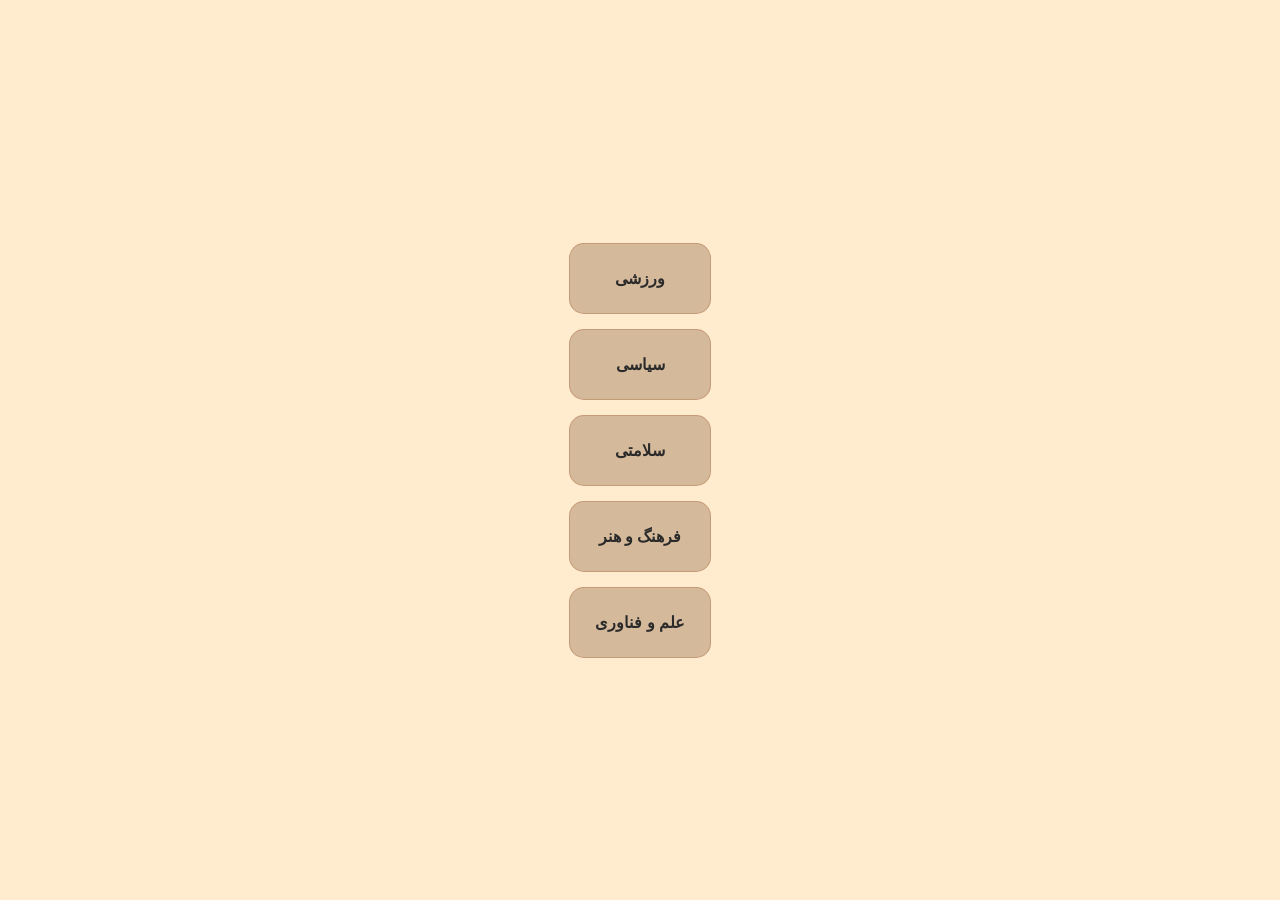
<file: html_directory/index.html>
<!DOCTYPE html>
<html lang='fa' dir='rtl'>
<head>
    <meta charset="UTF-8">
    <meta name="viewport" content="width=device-width, initial-scale=1.0">
    <title>News</title>
    <link rel="stylesheet" href="../css_directory/style.css">
</head>
<body>
    <div>
        <a href='sport.html'><b>ورزشی</b></a>
        <a href='political.html'><b>سیاسی</b></a>
        <a href='health.html'><b>سلامتی</b></a>
        <a href='art-and-culture.html'><b>فرهنگ و هنر</b></a>
        <a href='science-and-technology.html'><b>علم و فناوری</b></a>
    </div>
</body>
</html>
</file>
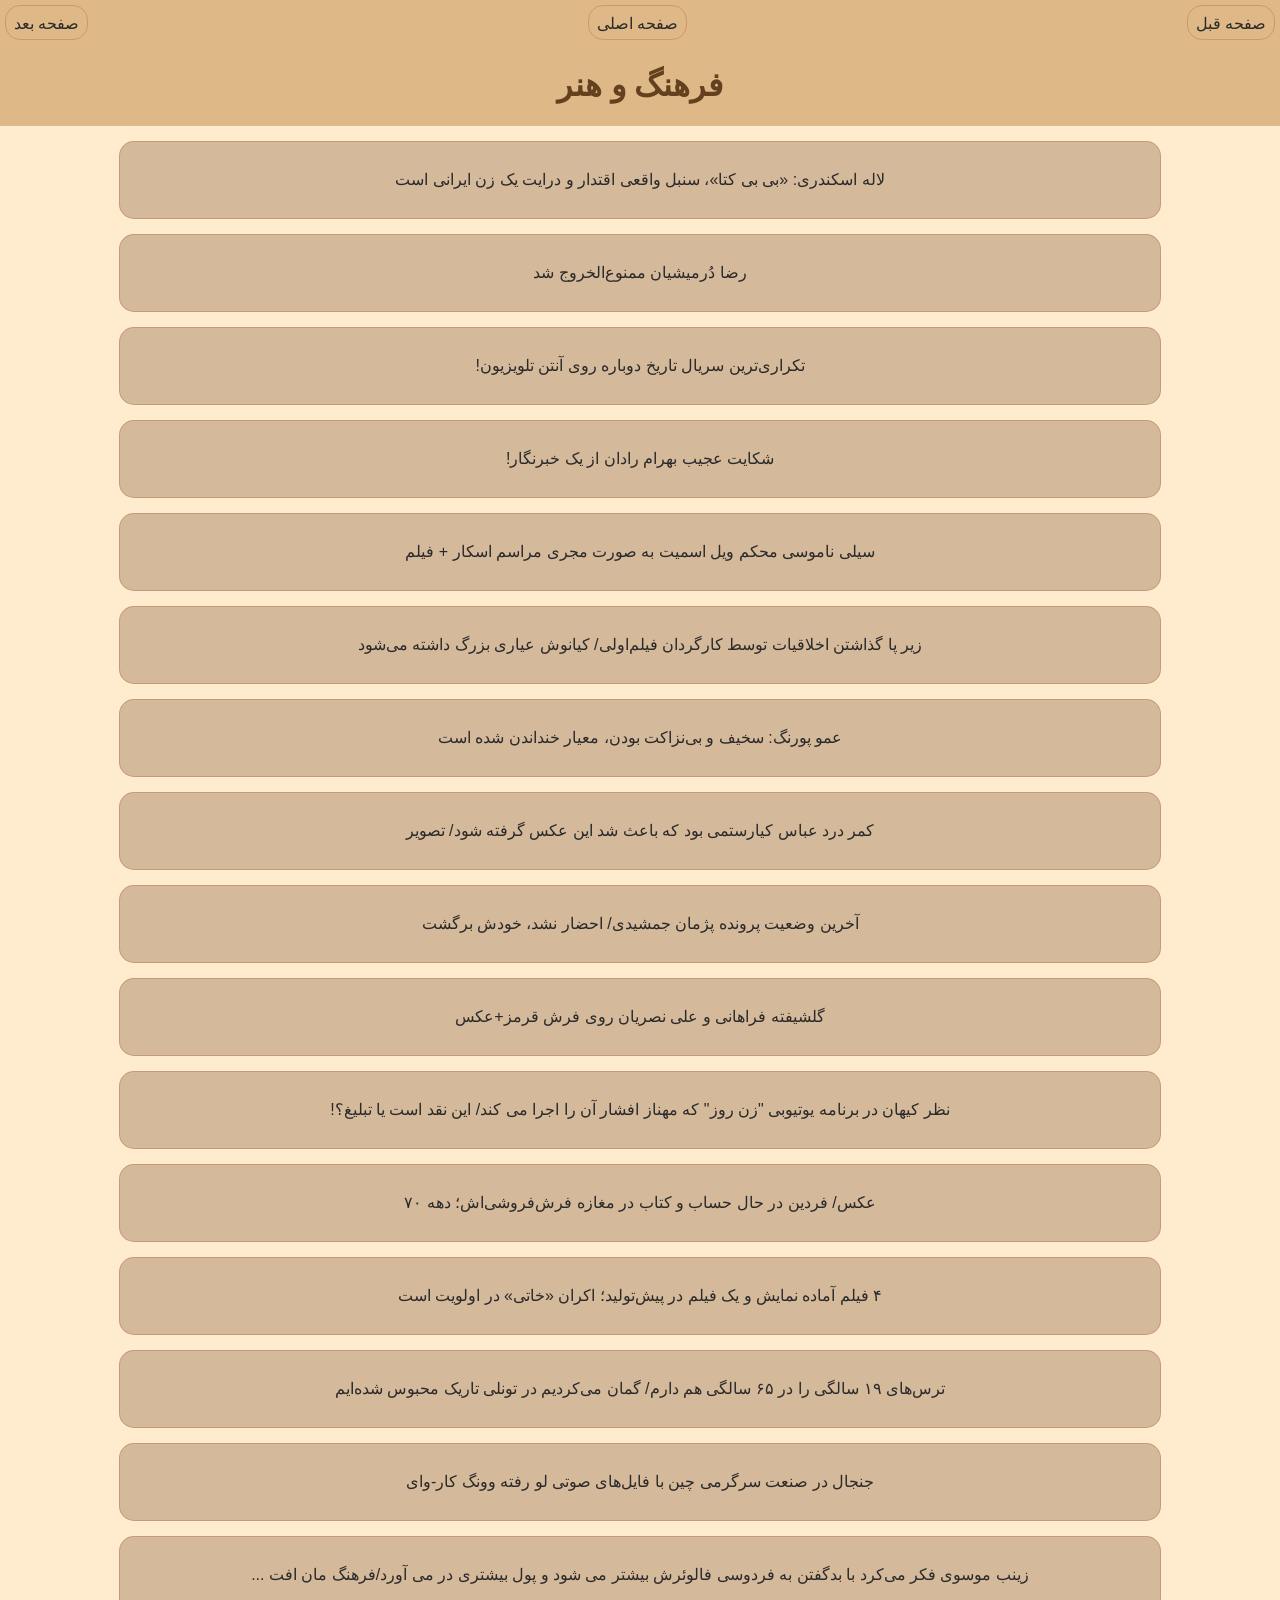
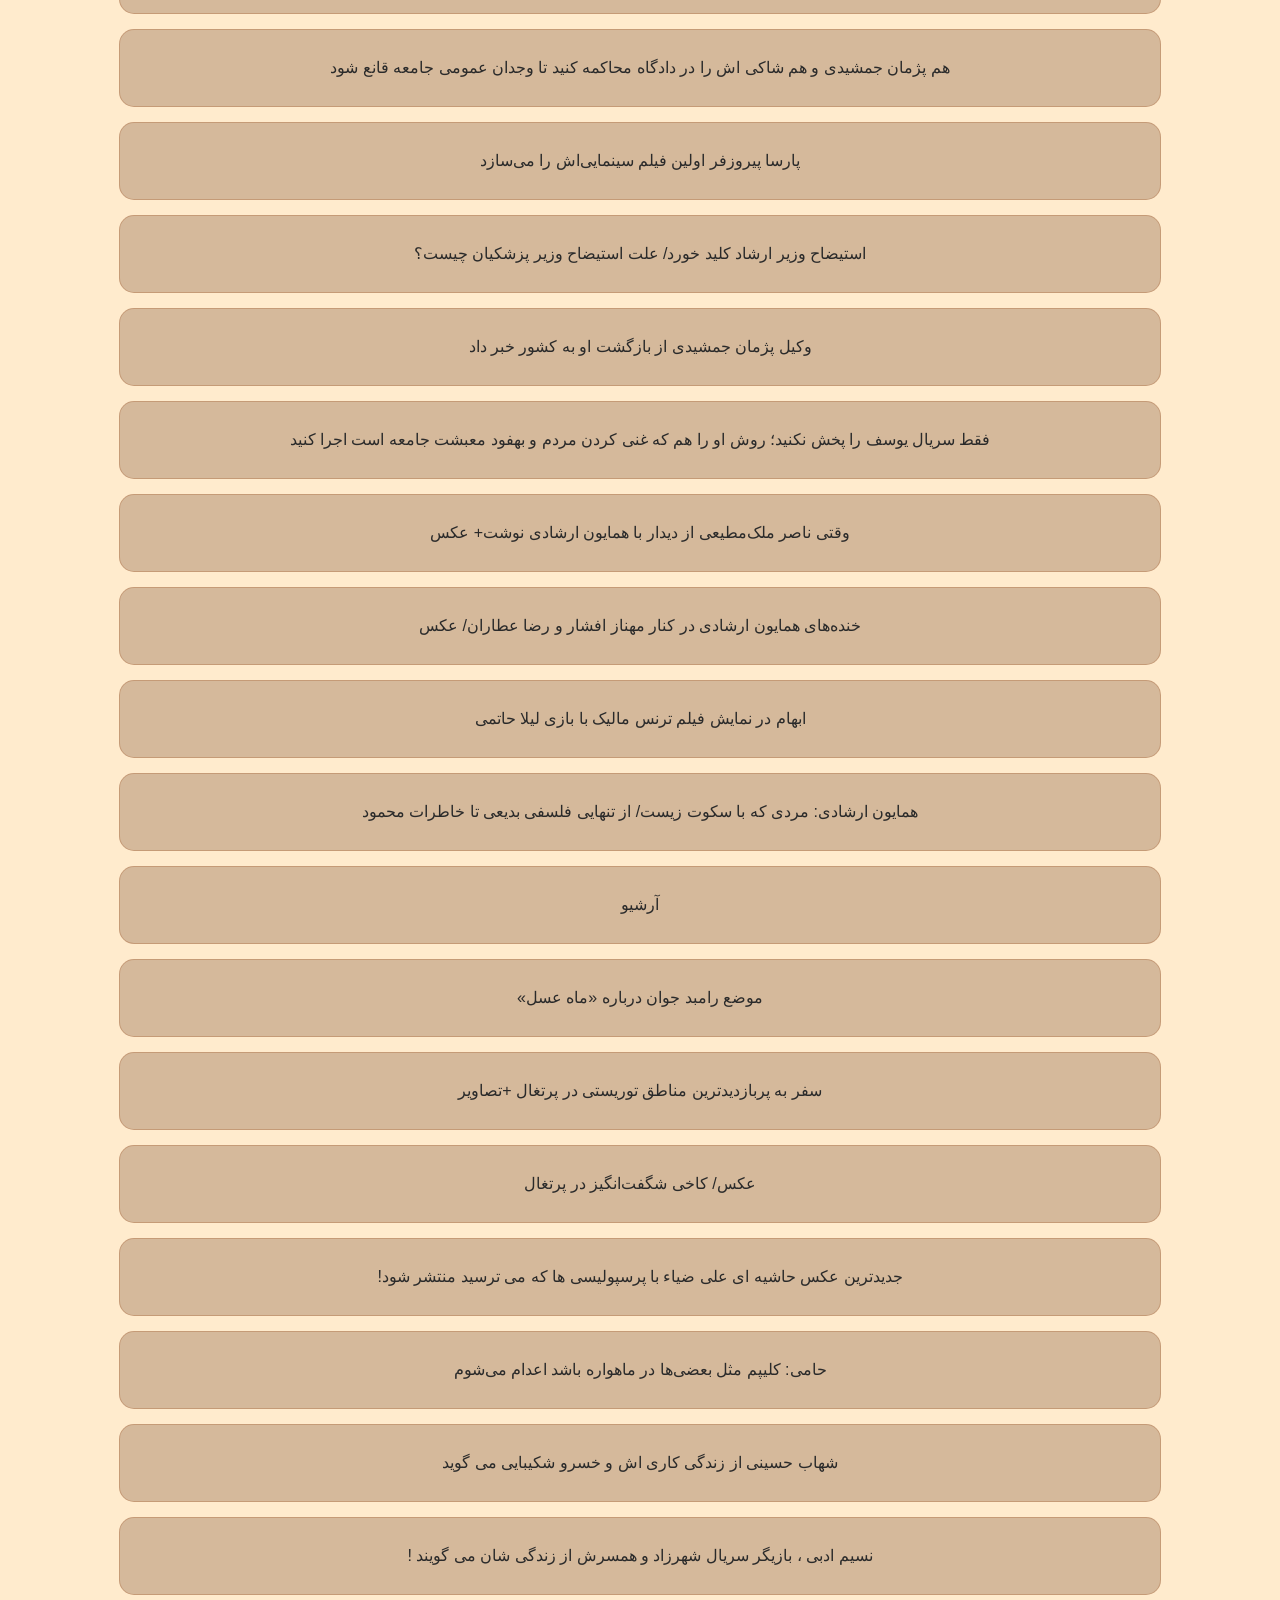
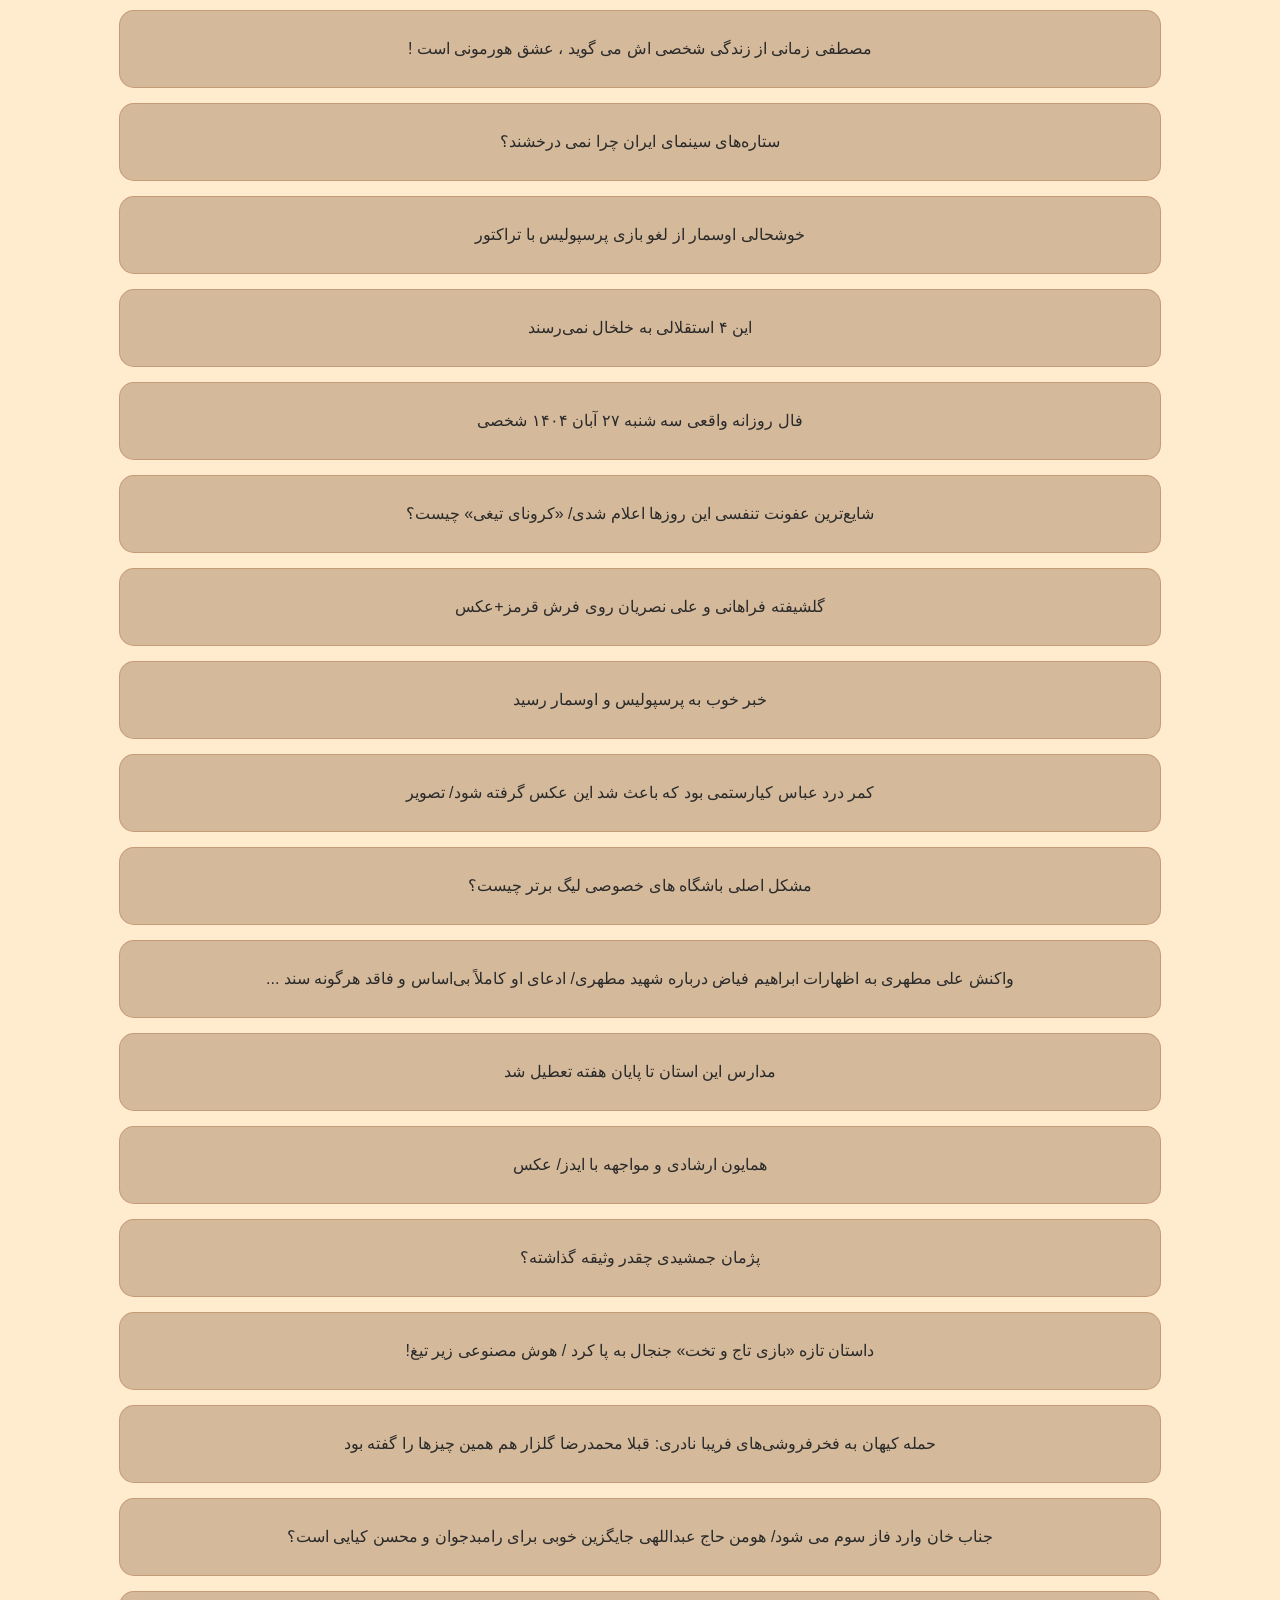
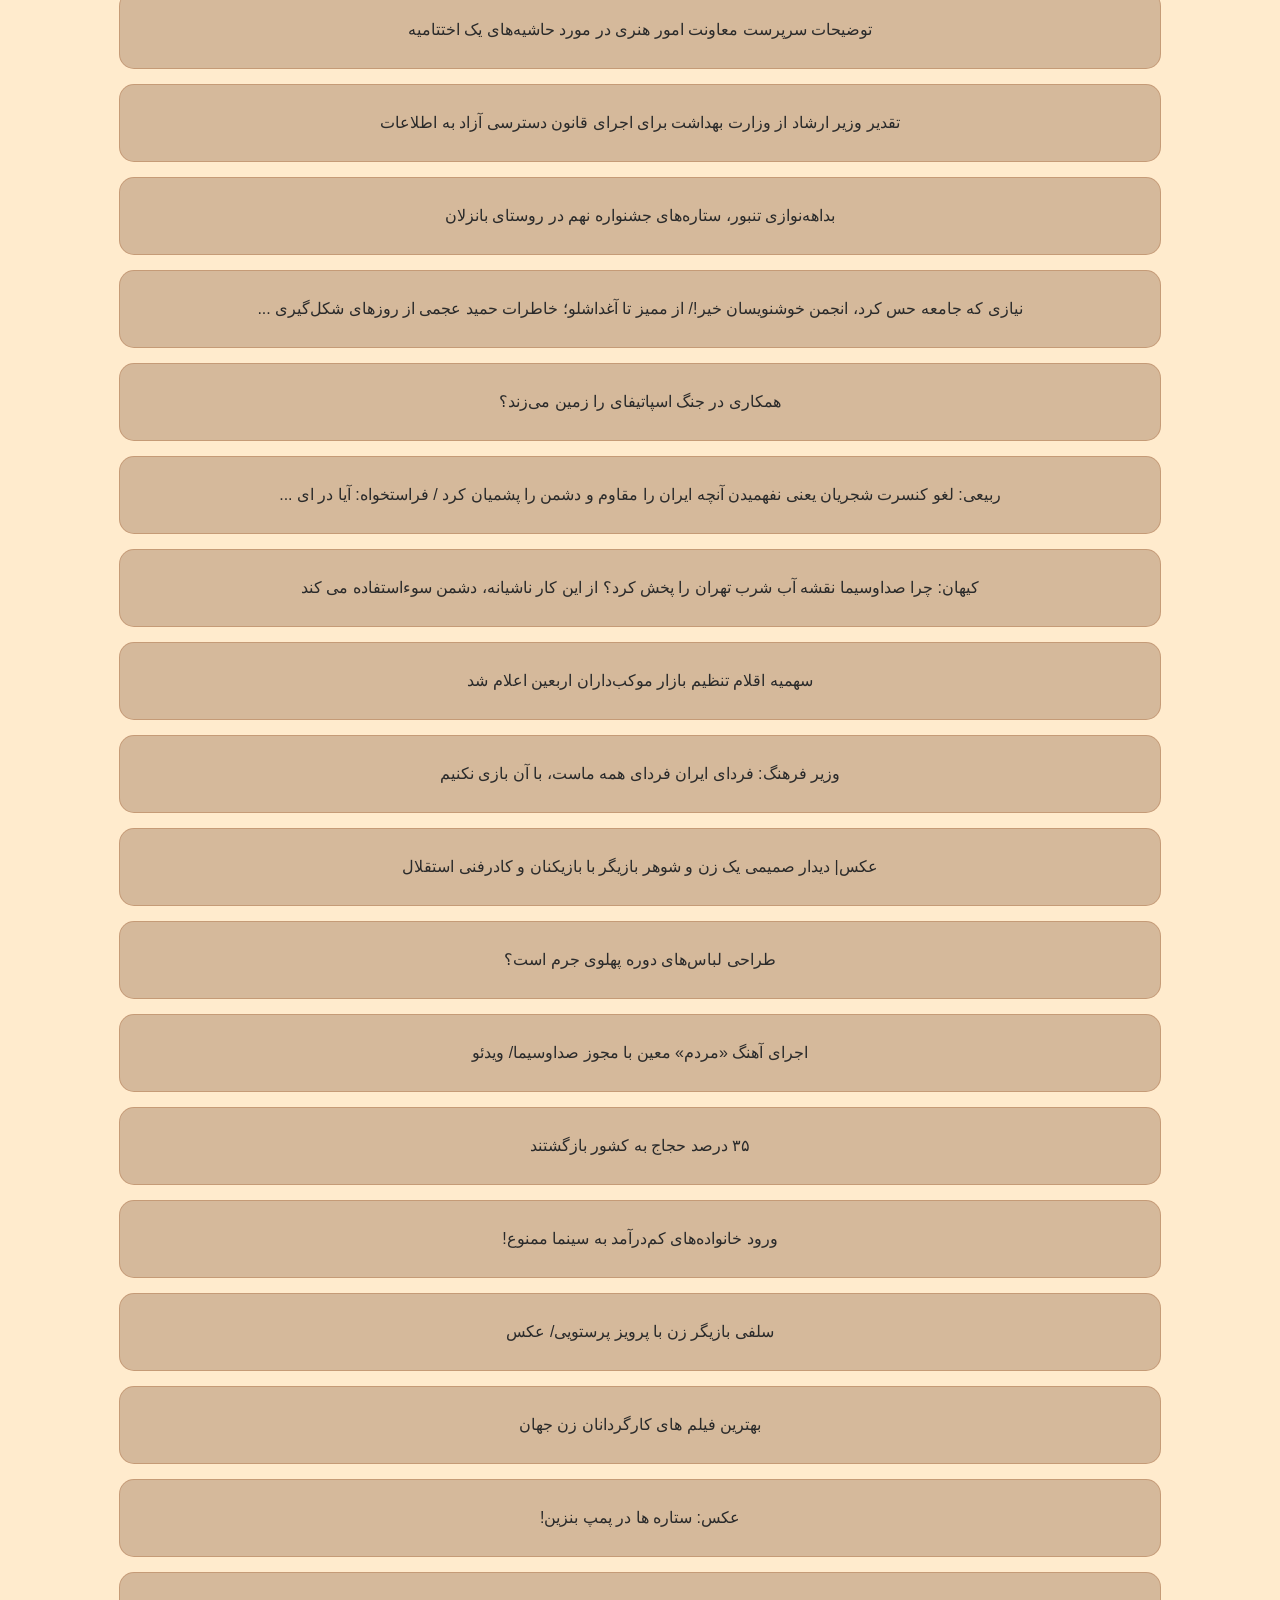
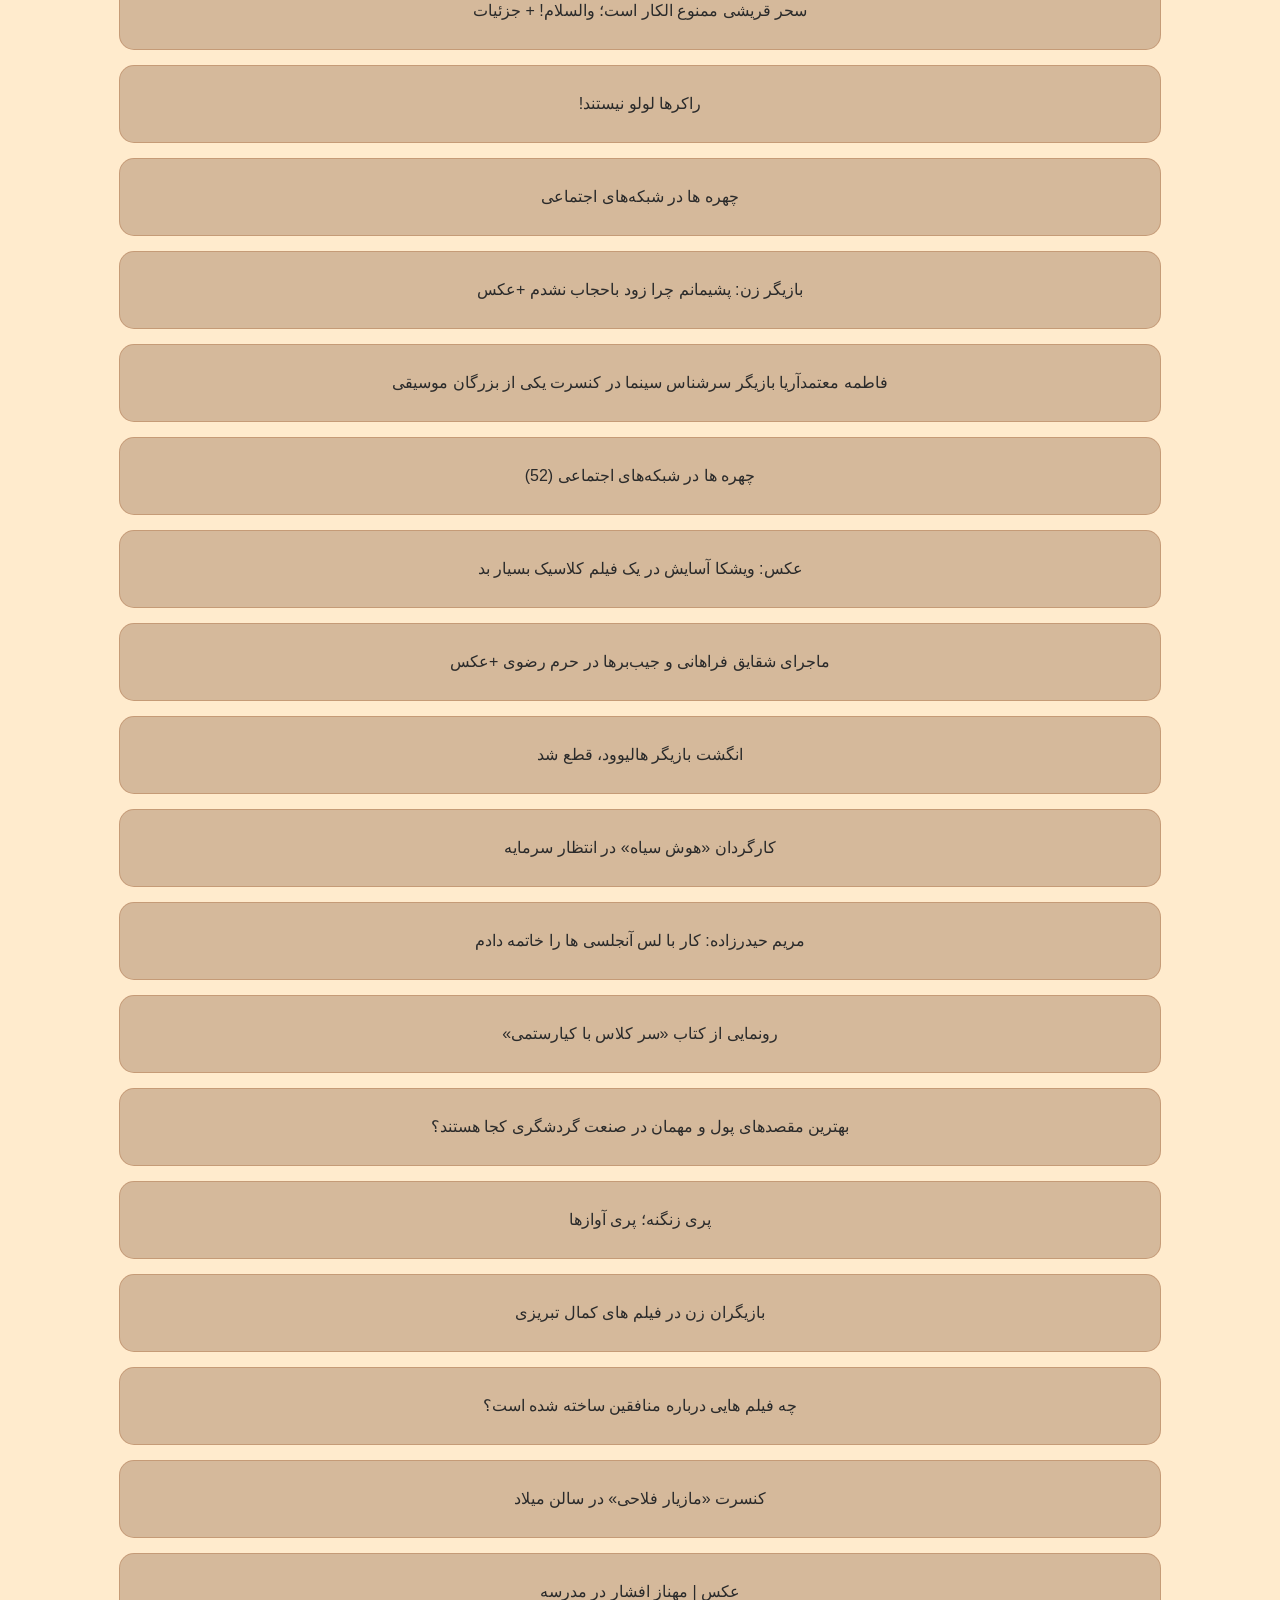
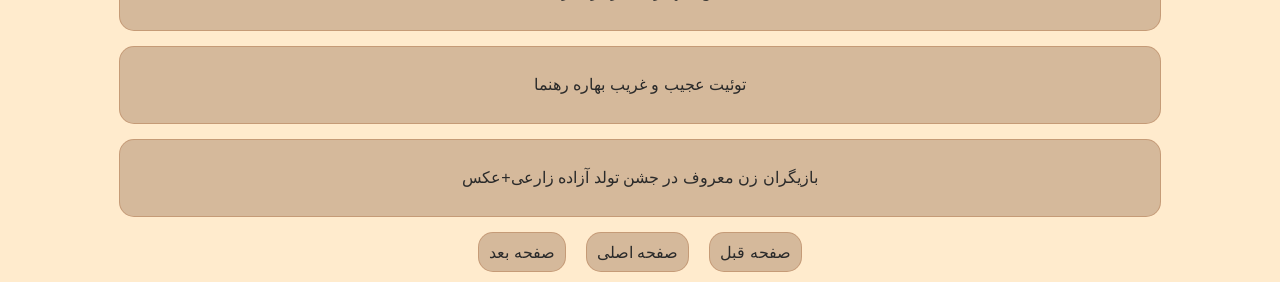
<file: html_directory/art-and-culture.html>
<!DOCTYPE html>
<html lang='fa' dir='rtl'>
<head>
<meta charset='UTF-8'>
<meta name='viewport' content='width=device-width, initial-scale=1.0'>
<title>News</title>
<link rel='stylesheet' href='../css_directory/style1.css'>
</head>
<body>
<header>
<div class="header-nav-bar">
<a href='./health.html'>صفحه قبل</a>
<a href='./index.html'>صفحه اصلی</a>
<a href='./science-and-technology.html'>صفحه بعد</a>
</div>
<h1>فرهنگ و هنر</h1>
</header>
<div id='content'>
<a href='https://khabaredagh.ir/fa/news/951377/لاله-اسکندری-بی-بی-کتا-سنبل-واقعی-اقتدار-و-درایت-یک-زن-ایرانی-است'>لاله اسکندری: «بی بی کتا»، سنبل واقعی اقتدار و درایت یک زن ایرانی است</a>
<a href='https://khabaredagh.ir/fa/news/937354/رضا-دُرمیشیان-ممنوع‌الخروج-شد'>رضا دُرمیشیان ممنوع‌الخروج شد</a>
<a href='https://khabaredagh.ir/fa/news/925234/تکراری‌ترین-سریال-تاریخ-دوباره-روی-آنتن-تلویزیون'>تکراری‌ترین سریال تاریخ دوباره روی آنتن تلویزیون!</a>
<a href='https://khabaredagh.ir/fa/news/919519/شکایت-عجیب-بهرام-رادان-از-یک-خبرنگار'>شکایت عجیب بهرام رادان از یک خبرنگار!</a>
<a href='https://khabaredagh.ir/fa/news/914409/سیلی-ناموسی-محکم-ویل-اسمیت-به-صورت-مجری-مراسم-اسکار-فیلم'>سیلی ناموسی محکم ویل اسمیت به صورت مجری مراسم اسکار + فیلم</a>
<a href='https://khabaredagh.ir/fa/news/998122/زیر-پا-گذاشتن-اخلاقیات-توسط-کارگردان-فیلم‌اولی-کیانوش-عیاری-بزرگ-داشته-می‌شود'>زیر پا گذاشتن اخلاقیات توسط کارگردان فیلم‌اولی/ کیانوش عیاری بزرگ داشته می‌شود</a>
<a href='https://khabaredagh.ir/fa/news/998117/عمو-پورنگ-سخیف-و-بی‌نزاکت-بودن-معیار-خنداندن-شده-است'>عمو پورنگ: سخیف و بی‌نزاکت بودن، معیار خنداندن شده است</a>
<a href='https://khabaredagh.ir/fa/news/998104/کمر-درد-عباس-کیارستمی-بود-که-باعث-شد-این-عکس-گرفته-شود-تصویر'>کمر درد عباس کیارستمی بود که باعث شد این عکس گرفته شود/ تصویر</a>
<a href='https://khabaredagh.ir/fa/news/998099/آخرین-وضعیت-پرونده-پژمان-جمشیدی-احضار-نشد-خودش-برگشت'>آخرین وضعیت پرونده پژمان جمشیدی/ احضار نشد، خودش برگشت</a>
<a href='https://khabaredagh.ir/fa/news/998086/گلشیفته-فراهانی-و-علی-نصریان-روی-فرش-قرمز-عکس'>گلشیفته فراهانی و علی نصریان روی فرش قرمز+عکس</a>
<a href='https://khabaredagh.ir/fa/news/998055/نظر-کیهان-در-برنامه-یوتیوبی-"زن-روز"-که-مهناز-افشار-آن-را-اجرا-می-کند-این-نقد-است-یا-تبلیغ'>نظر کیهان در برنامه یوتیوبی "زن روز" که مهناز افشار آن را اجرا می کند/ این نقد است یا تبلیغ؟!</a>
<a href='https://khabaredagh.ir/fa/news/998009/عکس-فردین-در-حال-حساب-و-کتاب-در-مغازه-فرش‌فروشی‌اش-دهه-۷۰'>عکس/ فردین در حال حساب و کتاب در مغازه فرش‌فروشی‌اش؛ دهه ۷۰</a>
<a href='https://khabaredagh.ir/fa/news/998001/۴-فیلم-آماده-نمایش-و-یک-فیلم-در-پیش‌تولید-اکران-خاتی-در-اولویت-است'>۴ فیلم آماده نمایش و یک فیلم در پیش‌تولید؛ اکران «خاتی» در اولویت است</a>
<a href='https://khabaredagh.ir/fa/news/997972/ترس‌های-۱۹-سالگی-را-در-۶۵-سالگی-هم-دارم-گمان-می‌کردیم-در-تونلی-تاریک-محبوس-شده‌ایم'>ترس‌های ۱۹ سالگی را در ۶۵ سالگی هم دارم/ گمان می‌کردیم در تونلی تاریک محبوس شده‌ایم</a>
<a href='https://khabaredagh.ir/fa/news/997967/جنجال-در-صنعت-سرگرمی-چین-با-فایل‌های-صوتی-لو-رفته-وونگ-کار-وای'>جنجال در صنعت سرگرمی چین با فایل‌های صوتی لو رفته وونگ کار-وای</a>
<a href='https://khabaredagh.ir/fa/news/997940/زینب-موسوی-فکر-می‌کرد-با-بدگفتن-به-فردوسی-فالوئرش-بیشتر-می-شود-و-پول-بیشتری-در-می-آوردفرهنگ-مان-افتاده-دست-او-و-امیرحسین-و-افتو-و-ابوطالب-و'>زینب موسوی فکر می‌کرد با بدگفتن به فردوسی فالوئرش بیشتر می شود و پول بیشتری در می آورد/فرهنگ مان افت ...</a>
<a href='https://khabaredagh.ir/fa/news/997901/هم-پژمان-جمشیدی-و-هم-شاکی-اش-را-در-دادگاه-محاکمه-کنید-تا-وجدان-عمومی-جامعه-قانع-شود'>هم پژمان جمشیدی و هم شاکی اش را در دادگاه محاکمه کنید تا وجدان عمومی جامعه قانع شود</a>
<a href='https://khabaredagh.ir/fa/news/997866/پارسا-پیروزفر-اولین-فیلم-سینمایی‌اش-را-می‌سازد'>پارسا پیروزفر اولین فیلم سینمایی‌اش را می‌سازد</a>
<a href='https://khabaredagh.ir/fa/news/997837/استیضاح-وزیر-ارشاد-کلید-خورد-علت-استیضاح-وزیر-پزشکیان-چیست'>استیضاح وزیر ارشاد کلید خورد/ علت استیضاح وزیر پزشکیان چیست؟</a>
<a href='https://khabaredagh.ir/fa/news/997832/وکیل-پژمان-جمشیدی-از-بازگشت-او-به-کشور-خبر-داد'>وکیل پژمان جمشیدی از بازگشت او به کشور خبر داد</a>
<a href='https://khabaredagh.ir/fa/news/997826/فقط-سریال-یوسف-را-پخش-نکنید-روش-او-را-هم-که-غنی-کردن-مردم-و-بهفود-معبشت-جامعه-است-اجرا-کنید'>فقط سریال یوسف را پخش نکنید؛ روش او را هم که غنی کردن مردم و بهفود معبشت جامعه است اجرا کنید</a>
<a href='https://khabaredagh.ir/fa/news/997803/وقتی-ناصر-ملک‌مطیعی-از-دیدار-با-همایون-ارشادی-نوشت-عکس'>وقتی ناصر ملک‌مطیعی از دیدار با همایون ارشادی نوشت+ عکس</a>
<a href='https://khabaredagh.ir/fa/news/997800/خنده‌های-همایون-ارشادی-در-کنار-مهناز-افشار-و-رضا-عطاران-عکس'>خنده‌های همایون ارشادی در کنار مهناز افشار و رضا عطاران/ عکس</a>
<a href='https://khabaredagh.ir/fa/news/997797/ابهام-در-نمایش-فیلم-ترنس-مالیک-با-بازی-لیلا-حاتمی'>ابهام در نمایش فیلم ترنس مالیک با بازی لیلا حاتمی</a>
<a href='https://khabaredagh.ir/fa/news/997796/همایون-ارشادی-مردی-که-با-سکوت-زیست-از-تنهایی-فلسفی-بدیعی-تا-خاطرات-محمود'>همایون ارشادی: مردی که با سکوت زیست/ از تنهایی فلسفی بدیعی تا خاطرات محمود</a>
<a href='https://khabaredagh.ir/fa/archive/section/179'>آرشیو</a>
<a href='https://khabaredagh.ir/fa/news/666765/موضع-رامبد-جوان-درباره-ماه-عسل'>موضع رامبد جوان درباره «ماه عسل»</a>
<a href='https://khabaredagh.ir/fa/news/656183/سفر-به-پربازدیدترین-مناطق-توریستی-در-پرتغال-تصاویر'>سفر به پربازدیدترین مناطق توریستی در پرتغال +تصاویر</a>
<a href='https://khabaredagh.ir/fa/news/655916/عکس-کاخی-شگفت‌انگیز-در-پرتغال'>عکس/ کاخی شگفت‌انگیز در پرتغال</a>
<a href='https://khabaredagh.ir/fa/news/652689/جدیدترین-عکس-حاشیه-ای-علی-ضیاء-با-پرسپولیسی-ها-که-می-ترسید-منتشر-شود'>جدیدترین عکس حاشیه ای علی ضیاء با پرسپولیسی ها که می ترسید منتشر شود!</a>
<a href='https://khabaredagh.ir/fa/news/719454/حامی‌-کلیپم-مثل-بعضی‌ها-در-ماهواره-باشد-اعدام-می‌شوم'>حامی:‌ کلیپم مثل بعضی‌ها در ماهواره باشد اعدام می‌شوم</a>
<a href='https://khabaredagh.ir/fa/news/656686/شهاب-حسینی-از-زندگی-کاری-اش-و-خسرو-شکیبایی-می-گوید'>شهاب حسینی از زندگی کاری اش و خسرو شکیبایی می گوید</a>
<a href='https://khabaredagh.ir/fa/news/656179/نسیم-ادبی-بازیگر-سریال-شهرزاد-و-همسرش-از-زندگی-شان-می-گویند-'>نسیم ادبی ، بازیگر سریال شهرزاد و همسرش از زندگی شان می گویند !</a>
<a href='https://khabaredagh.ir/fa/news/655984/مصطفی-زمانی-از-زندگی-شخصی-اش-می-گوید-عشق-هورمونی-است-'>مصطفی زمانی از زندگی شخصی اش می گوید ، عشق هورمونی است !</a>
<a href='https://khabaredagh.ir/fa/news/653288/ستاره‌های-سینمای-ایران-چرا-نمی-درخشند'>ستاره‌های سینمای ایران چرا نمی درخشند؟</a>
<a href='https://khabaredagh.ir/fa/news/998092/خوشحالی-اوسمار-از-لغو-بازی-پرسپولیس-با-تراکتور'>خوشحالی اوسمار از لغو بازی پرسپولیس با تراکتور</a>
<a href='https://khabaredagh.ir/fa/news/998096/این-۴-استقلالی-به-خلخال-نمی‌رسند'>این ۴ استقلالی به خلخال نمی‌رسند</a>
<a href='https://khabaredagh.ir/fa/news/998126/فال-روزانه-واقعی-سه-شنبه-۲۷-آبان-۱۴۰۴-شخصی'>فال روزانه واقعی سه شنبه ۲۷ آبان ۱۴۰۴ شخصی</a>
<a href='https://khabaredagh.ir/fa/news/998095/شایع‌ترین-عفونت-تنفسی-این-روزها-اعلام-شدی-کرونای-تیغی-چیست'>شایع‌ترین عفونت تنفسی این روزها اعلام شدی/ «کرونای تیغی» چیست؟</a>
<a href='https://khabaredagh.ir/fa/news/998086/گلشیفته-فراهانی-و-علی-نصریان-روی-فرش-قرمز-عکس'>گلشیفته فراهانی و علی نصریان روی فرش قرمز+عکس</a>
<a href='https://khabaredagh.ir/fa/news/998102/خبر-خوب-به-پرسپولیس-و-اوسمار-رسید'>خبر خوب به پرسپولیس و اوسمار رسید</a>
<a href='https://khabaredagh.ir/fa/news/998104/کمر-درد-عباس-کیارستمی-بود-که-باعث-شد-این-عکس-گرفته-شود-تصویر'>کمر درد عباس کیارستمی بود که باعث شد این عکس گرفته شود/ تصویر</a>
<a href='https://khabaredagh.ir/fa/news/998119/مشکل-اصلی-باشگاه-های-خصوصی-لیگ-برتر-چیست'>مشکل اصلی باشگاه های خصوصی لیگ برتر چیست؟</a>
<a href='https://khabaredagh.ir/fa/news/998094/واکنش-علی-مطهری-به-اظهارات-ابراهیم-فیاض-درباره-شهید-مطهری-ادعای-او-کاملاً-بی‌اساس-و-فاقد-هرگونه-سند-است'>واکنش علی مطهری به اظهارات ابراهیم فیاض درباره شهید مطهری/ ادعای او کاملاً بی‌اساس و فاقد هرگونه سند ...</a>
<a href='https://khabaredagh.ir/fa/news/998109/مدارس-این-استان-تا-پایان-هفته-تعطیل-شد'>مدارس این استان تا پایان هفته تعطیل شد</a>
<a href='https://khabaredagh.ir/fa/news/997804/همایون-ارشادی-و-مواجهه-با-ایدز-عکس'>همایون ارشادی و مواجهه با ایدز/ عکس</a>
<a href='https://khabaredagh.ir/fa/news/997592/پژمان-جمشیدی-چقدر-وثیقه-گذاشته'>پژمان جمشیدی چقدر وثیقه گذاشته؟</a>
<a href='https://khabaredagh.ir/fa/news/997055/داستان-تازه‌-بازی-تاج-و-تخت-جنجال-به-پا-کرد-هوش-مصنوعی-زیر-تیغ'>داستان تازه‌ «بازی تاج و تخت» جنجال به پا کرد / هوش مصنوعی زیر تیغ!</a>
<a href='https://khabaredagh.ir/fa/news/996960/حمله-کیهان-به-فخرفروشی‌های-فریبا-نادری-قبلا-محمدرضا-گلزار-هم-همین-چیزها-را-گفته-بود'>حمله کیهان به فخرفروشی‌های فریبا نادری: قبلا محمدرضا گلزار هم همین چیزها را گفته بود</a>
<a href='https://khabaredagh.ir/fa/news/996748/جناب-خان-وارد-فاز-سوم-می-شود-هومن-حاج-عبداللهی-جایگزین-خوبی-برای-رامبدجوان-و-محسن-کیایی-است'>جناب خان وارد فاز سوم می شود/ هومن حاج عبداللهی جایگزین خوبی برای رامبدجوان و محسن کیایی است؟</a>
<a href='https://khabaredagh.ir/fa/news/996025/توضیحات-سرپرست-معاونت-امور-هنری-در-مورد-حاشیه‌های-یک-اختتامیه'>توضیحات سرپرست معاونت امور هنری در مورد حاشیه‌های یک اختتامیه</a>
<a href='https://khabaredagh.ir/fa/news/995245/تقدیر-وزیر-ارشاد-از-وزارت-بهداشت-برای-اجرای-قانون-دسترسی-آزاد-به-اطلاعات'>تقدیر وزیر ارشاد از وزارت بهداشت برای اجرای قانون دسترسی آزاد به اطلاعات</a>
<a href='https://khabaredagh.ir/fa/news/994622/بداهه‌نوازی-تنبور-ستاره‌های-جشنواره-نهم-در-روستای-بانزلان'>بداهه‌نوازی تنبور، ستاره‌های جشنواره نهم در روستای بانزلان</a>
<a href='https://khabaredagh.ir/fa/news/994544/نیازی-که-جامعه-حس-کرد-انجمن-خوشنویسان-خیر-از-ممیز-تا-آغداشلو-خاطرات-حمید-عجمی-از-روزهای-شکل‌گیری-خط-معلی'>نیازی که جامعه حس کرد، انجمن خوشنویسان خیر!/ از ممیز تا آغداشلو؛ خاطرات حمید عجمی از روزهای شکل‌گیری ...</a>
<a href='https://khabaredagh.ir/fa/news/994499/همکاری-در-جنگ-اسپاتیفای-را-زمین-می‌زند'>همکاری در جنگ اسپاتیفای را زمین می‌زند؟</a>
<a href='https://khabaredagh.ir/fa/news/994311/ربیعی-لغو-کنسرت-شجریان-یعنی-نفهمیدن-آنچه-ایران-را-مقاوم-و-دشمن-را-پشمیان-کرد-فراستخواه-آیا-در-این-چند-دهه-امکان-نقد-قدرت-در-ایران-فراهم-بوده-است'>ربیعی: لغو کنسرت شجریان یعنی نفهمیدن آنچه ایران را مقاوم و دشمن را پشمیان کرد / فراستخواه: آیا در ای ...</a>
<a href='https://khabaredagh.ir/fa/news/993251/کیهان-چرا-صداوسیما-نقشه-آب-شرب-تهران-را-پخش-کرد-از-این-کار-ناشیانه-دشمن-سوءاستفاده-می-کند'>کیهان: چرا صداوسیما نقشه آب شرب تهران را پخش کرد؟ از این کار ناشیانه، دشمن سوءاستفاده می کند</a>
<a href='https://khabaredagh.ir/fa/news/992695/سهمیه-اقلام-تنظیم-بازار-موکب‌داران-اربعین-اعلام-شد'>سهمیه اقلام تنظیم بازار موکب‌داران اربعین اعلام شد</a>
<a href='https://khabaredagh.ir/fa/news/991982/وزیر-فرهنگ-فردای-ایران-فردای-همه-ماست-با-آن-بازی-نکنیم'>وزیر فرهنگ: فردای ایران فردای همه ماست، با آن بازی نکنیم</a>
<a href='https://khabaredagh.ir/fa/news/991613/عکس|-دیدار-صمیمی-یک-زن-و-شوهر-بازیگر-با-بازیکنان-و-کادرفنی-استقلال'>عکس| دیدار صمیمی یک زن و شوهر بازیگر با بازیکنان و کادرفنی استقلال</a>
<a href='https://khabaredagh.ir/fa/news/991037/طراحی-لباس‌های-دوره-پهلوی-جرم-است'>طراحی لباس‌های دوره پهلوی جرم است؟</a>
<a href='https://khabaredagh.ir/fa/news/990830/اجرای-آهنگ-مردم-معین-با-مجوز-صداوسیما-ویدئو'>اجرای آهنگ «مردم» معین با مجوز صداوسیما/ ویدئو</a>
<a href='https://khabaredagh.ir/fa/news/990787/۳۵-درصد-حجاج-به-کشور-بازگشتند'>۳۵ درصد حجاج به کشور بازگشتند</a>
<a href='https://khabaredagh.ir/fa/news/806014/ورود-خانواده‌های-کم‌درآمد-به-سینما-ممنوع'>ورود خانواده‌های کم‌درآمد به سینما ممنوع!</a>
<a href='https://khabaredagh.ir/fa/news/738374/سلفی-بازیگر-زن-با-پرویز-پرستویی-عکس'>سلفی بازیگر زن با پرویز پرستویی/ عکس</a>
<a href='https://khabaredagh.ir/fa/news/737731/بهترین-فیلم-های-کارگردانان-زن-جهان'>بهترین فیلم های کارگردانان زن جهان</a>
<a href='https://khabaredagh.ir/fa/news/687988/عکس-ستاره-ها-در-پمپ-بنزین'>عکس: ستاره ها در پمپ بنزین!</a>
<a href='https://khabaredagh.ir/fa/news/684733/سحر-قریشی-ممنوع-الکار-است-والسلام-جزئیات'>سحر قریشی ممنوع الکار است؛ والسلام! + جزئیات</a>
<a href='https://khabaredagh.ir/fa/news/684205/راکرها-لولو-نیستند'>راکرها لولو نیستند!</a>
<a href='https://khabaredagh.ir/fa/news/673671/چهره-ها-در-شبکه‌های-اجتماعی'>چهره ها در شبکه‌های اجتماعی</a>
<a href='https://khabaredagh.ir/fa/news/696075/بازیگر-زن-پشیمانم-چرا-زود-باحجاب-نشدم-عکس'>بازیگر زن: پشیمانم چرا زود باحجاب نشدم +عکس</a>
<a href='https://khabaredagh.ir/fa/news/695981/فاطمه-معتمدآریا-بازیگر-سرشناس-سینما-در-کنسرت-یکی-از-بزرگان-موسیقی'>فاطمه معتمدآریا بازیگر سرشناس سینما در کنسرت یکی از بزرگان موسیقی</a>
<a href='https://khabaredagh.ir/fa/news/691617/چهره-ها-در-شبکه‌های-اجتماعی-52'>چهره ها در شبکه‌های اجتماعی (52)</a>
<a href='https://khabaredagh.ir/fa/news/685728/عکس-ویشکا-آسایش-در-یک-فیلم-کلاسیک-بسیار-بد'>عکس: ویشکا آسایش در یک فیلم کلاسیک بسیار بد</a>
<a href='https://khabaredagh.ir/fa/news/685641/ماجرای-شقایق-فراهانی-و-جیب‌برها-در-حرم-رضوی-عکس'>ماجرای شقایق فراهانی و جیب‌برها در حرم رضوی +عکس</a>
<a href='https://khabaredagh.ir/fa/news/685403/انگشت-بازیگر-هالیوود-قطع-شد'>انگشت بازیگر هالیوود، قطع شد</a>
<a href='https://khabaredagh.ir/fa/news/685209/کارگردان-هوش-سیاه-در-انتظار-سرمایه'>کارگردان «هوش سیاه» در انتظار سرمایه</a>
<a href='https://khabaredagh.ir/fa/news/684550/مریم-حیدرزاده-کار-با-لس-آنجلسی-ها-را-خاتمه-دادم'>مریم حیدرزاده: کار با لس آنجلسی ها را خاتمه دادم</a>
<a href='https://khabaredagh.ir/fa/news/684429/رونمایی-از-کتاب-سر-کلاس-با-کیارستمی'>رونمایی از کتاب «سر کلاس با کیارستمی»</a>
<a href='https://khabaredagh.ir/fa/news/684399/بهترین-مقصدهای-پول-و-مهمان-در-صنعت-گردشگری-کجا-هستند'>بهترین مقصدهای پول و مهمان در صنعت گردشگری کجا هستند؟</a>
<a href='https://khabaredagh.ir/fa/news/684382/پری-زنگنه-پری-آوازها'>پری زنگنه؛ پری آوازها</a>
<a href='https://khabaredagh.ir/fa/news/684380/بازیگران-زن-در-فیلم-های-کمال-تبریزی'>بازیگران زن در فیلم های کمال تبریزی</a>
<a href='https://khabaredagh.ir/fa/news/684379/چه-فیلم-هایی-درباره-منافقین-ساخته-شده-است'>چه فیلم هایی درباره منافقین ساخته شده است؟</a>
<a href='https://khabaredagh.ir/fa/news/683780/کنسرت-مازیار-فلاحی-در-سالن-میلاد'>کنسرت «مازیار فلاحی» در سالن میلاد</a>
<a href='https://khabaredagh.ir/fa/news/683775/عکس-|-مهناز-افشار-در-مدرسه'>عکس | مهناز افشار در مدرسه</a>
<a href='https://khabaredagh.ir/fa/news/683748/توئیت-عجیب-و-غریب-بهاره-رهنما'>توئیت عجیب و غریب بهاره رهنما</a>
<a href='https://khabaredagh.ir/fa/news/683612/بازیگران-زن-معروف-در-جشن-تولد-آزاده-زارعی-عکس'>بازیگران زن معروف در جشن تولد آزاده زارعی+عکس</a>
</div>
<div class='footer-nav-bar'>
<a href='./health.html'>صفحه قبل</a>
<a href='./index.html'>صفحه اصلی</a>
<a href='./science-and-technology.html'>صفحه بعد</a>
</div>
</body>
</html>
</file>
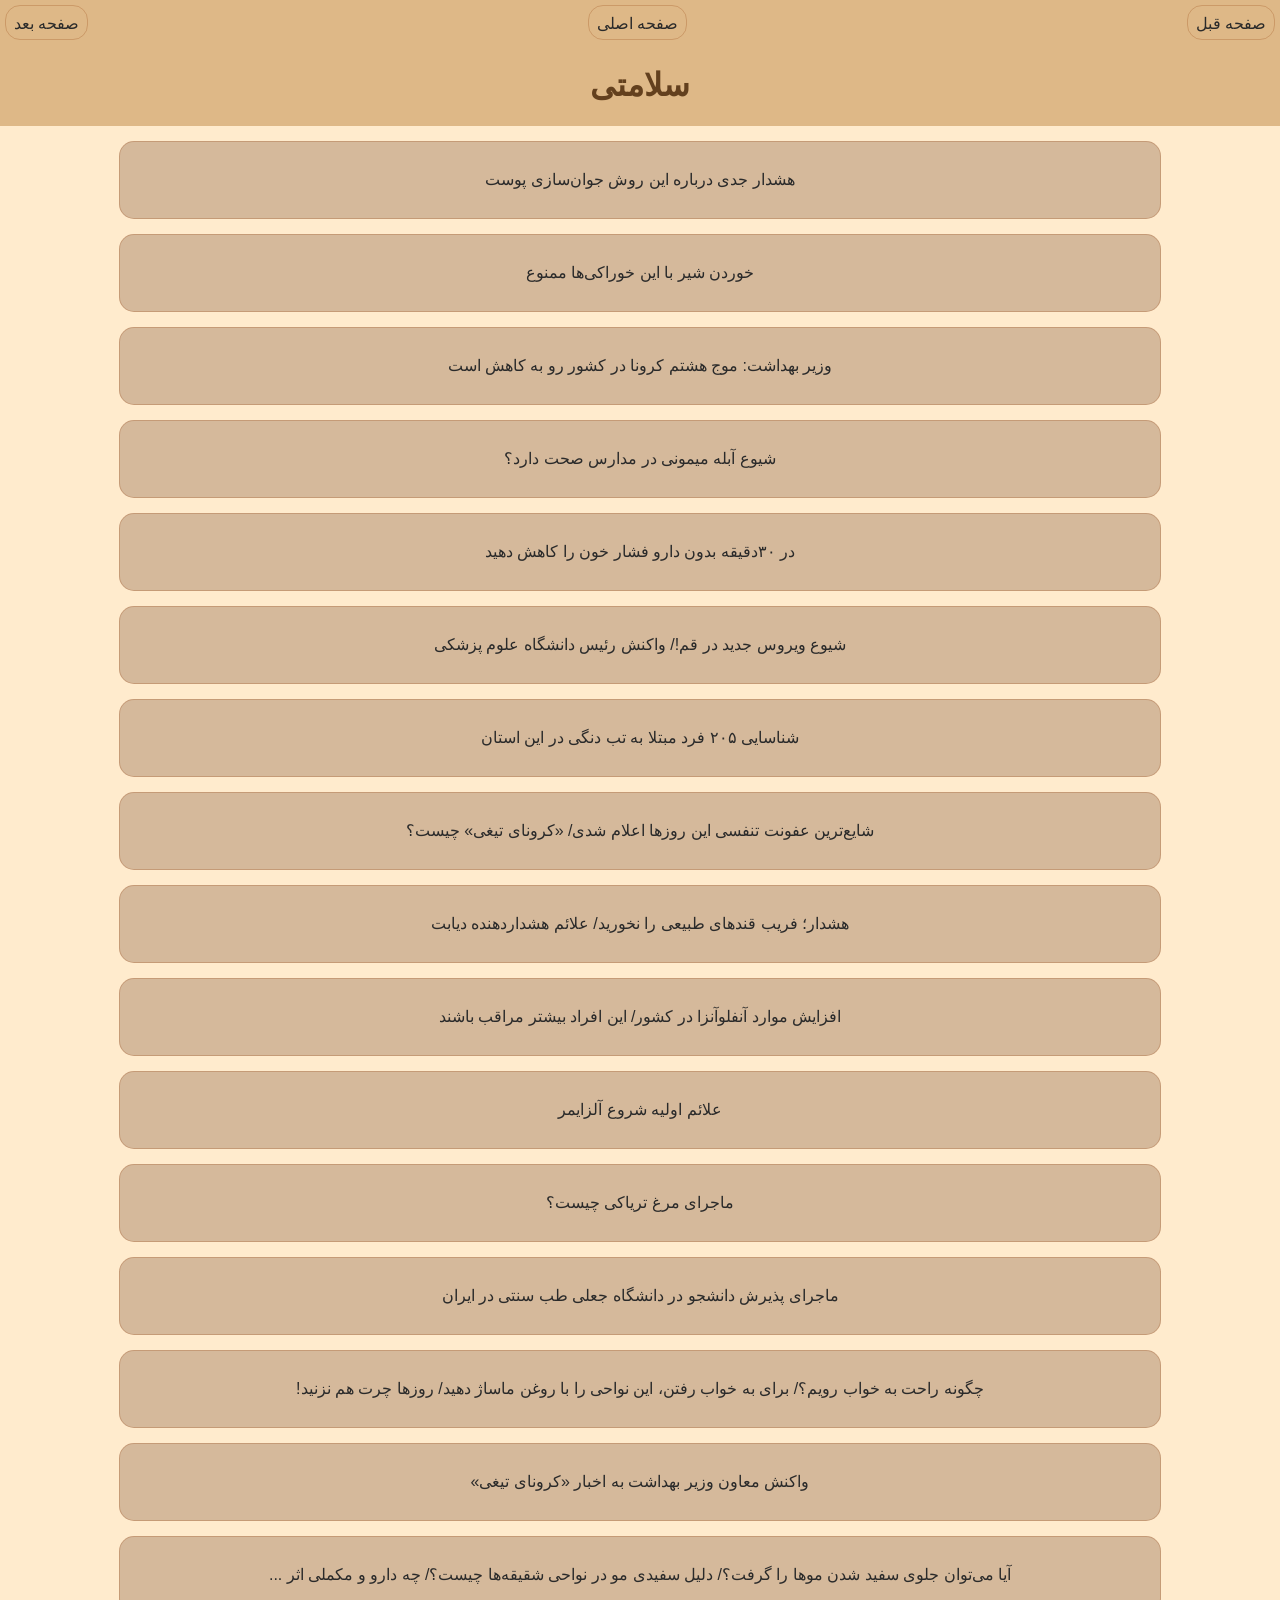
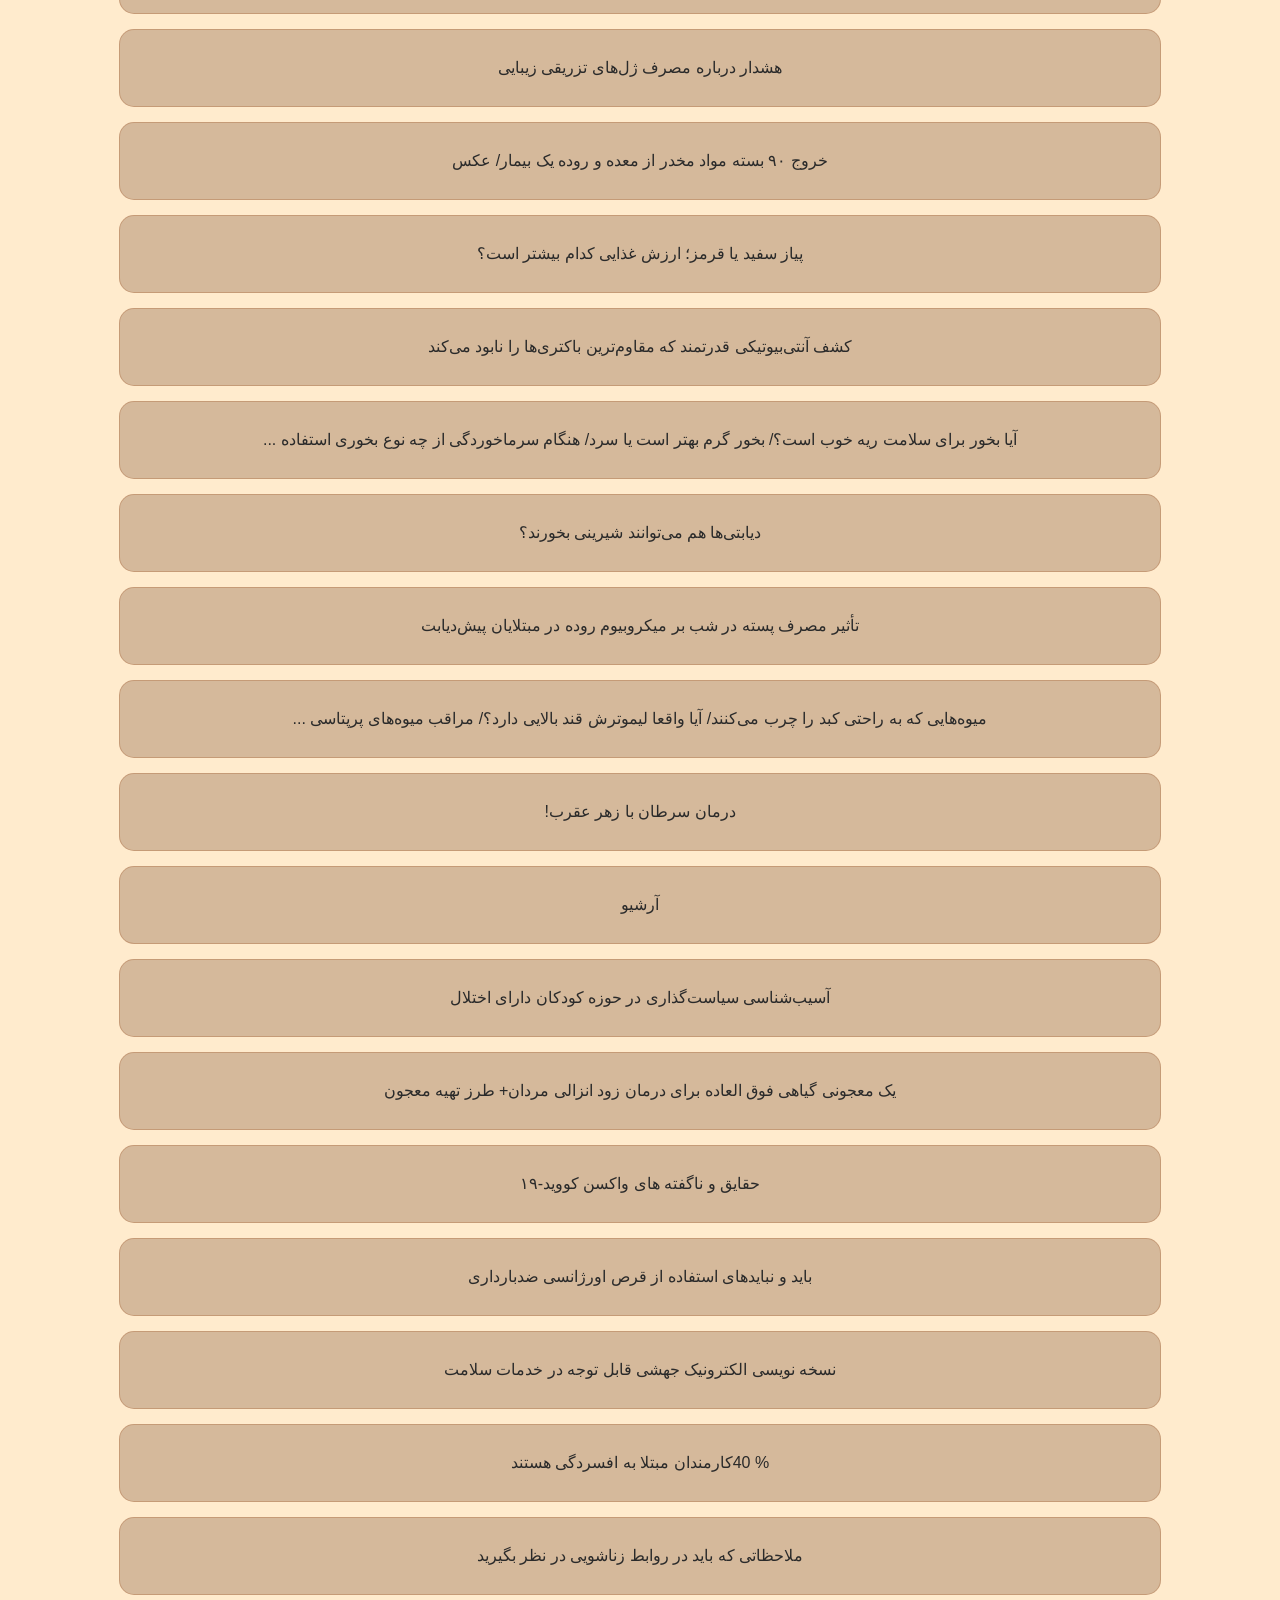
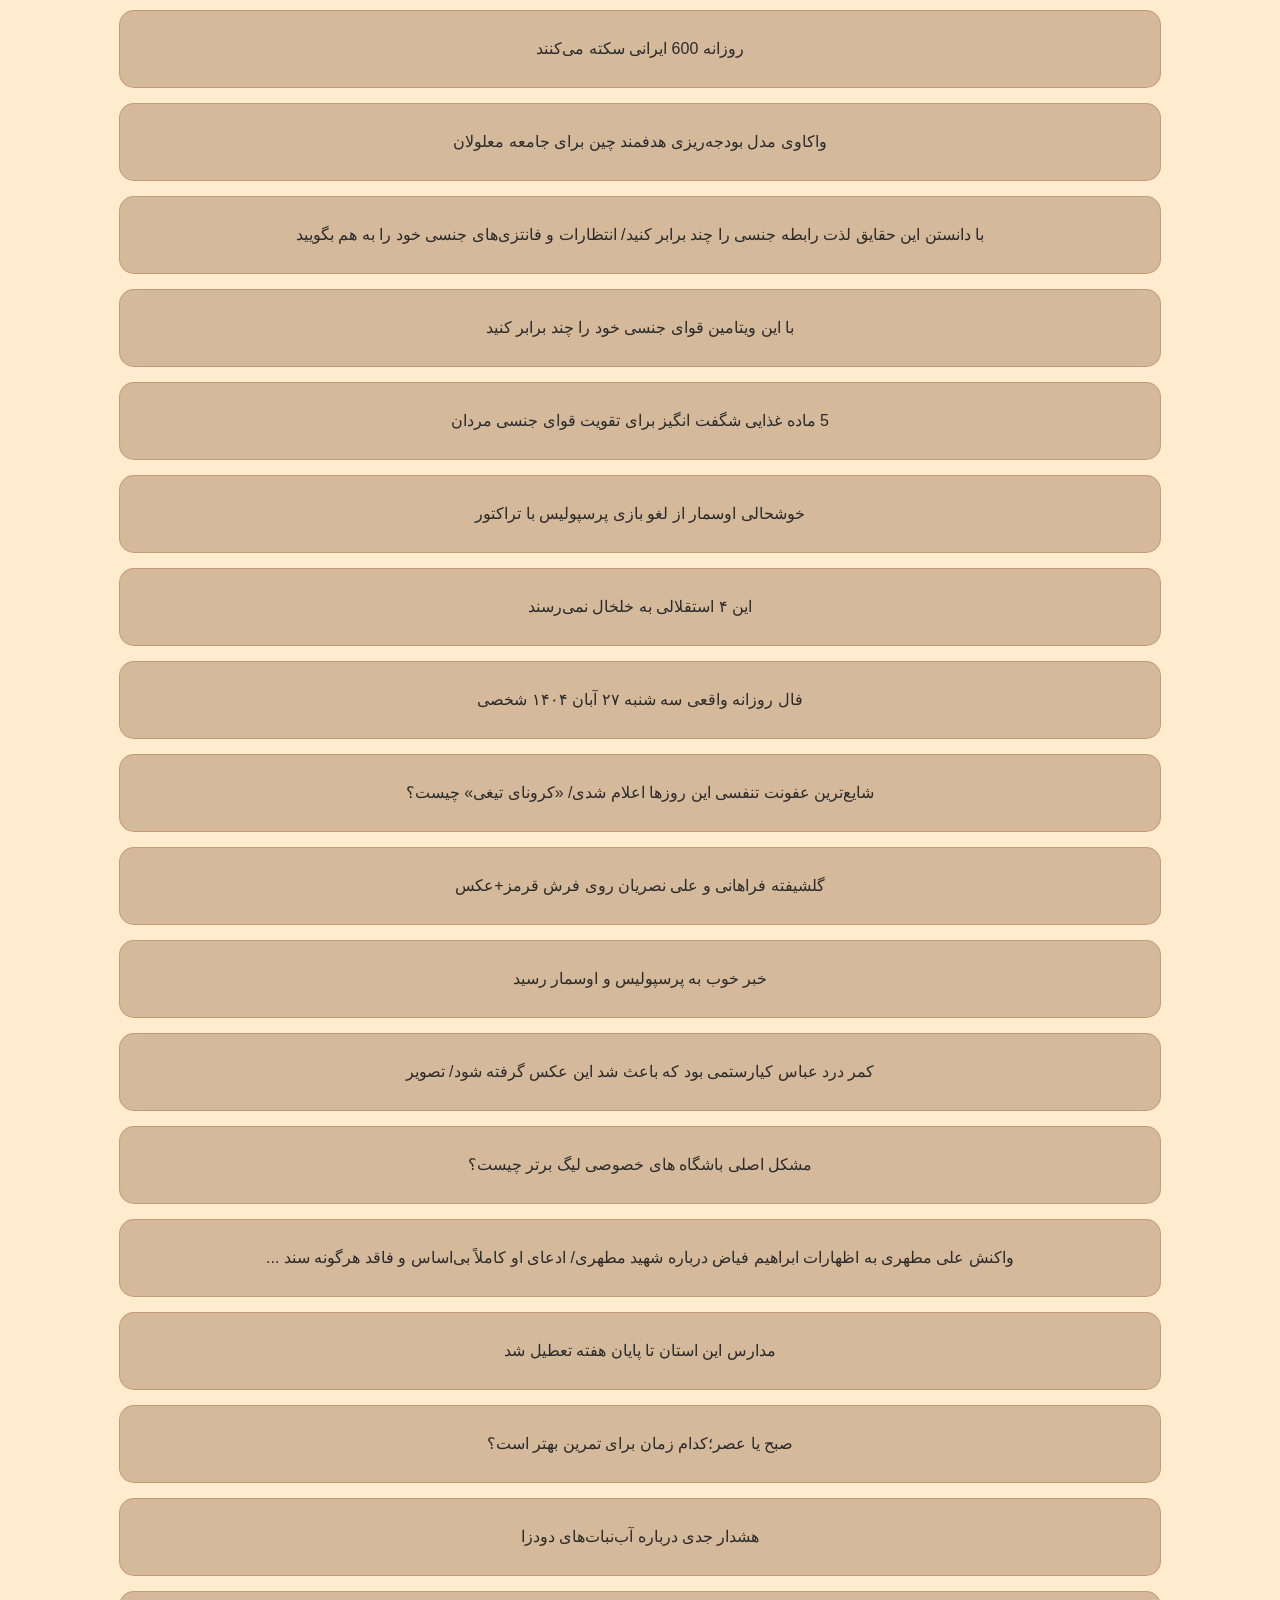
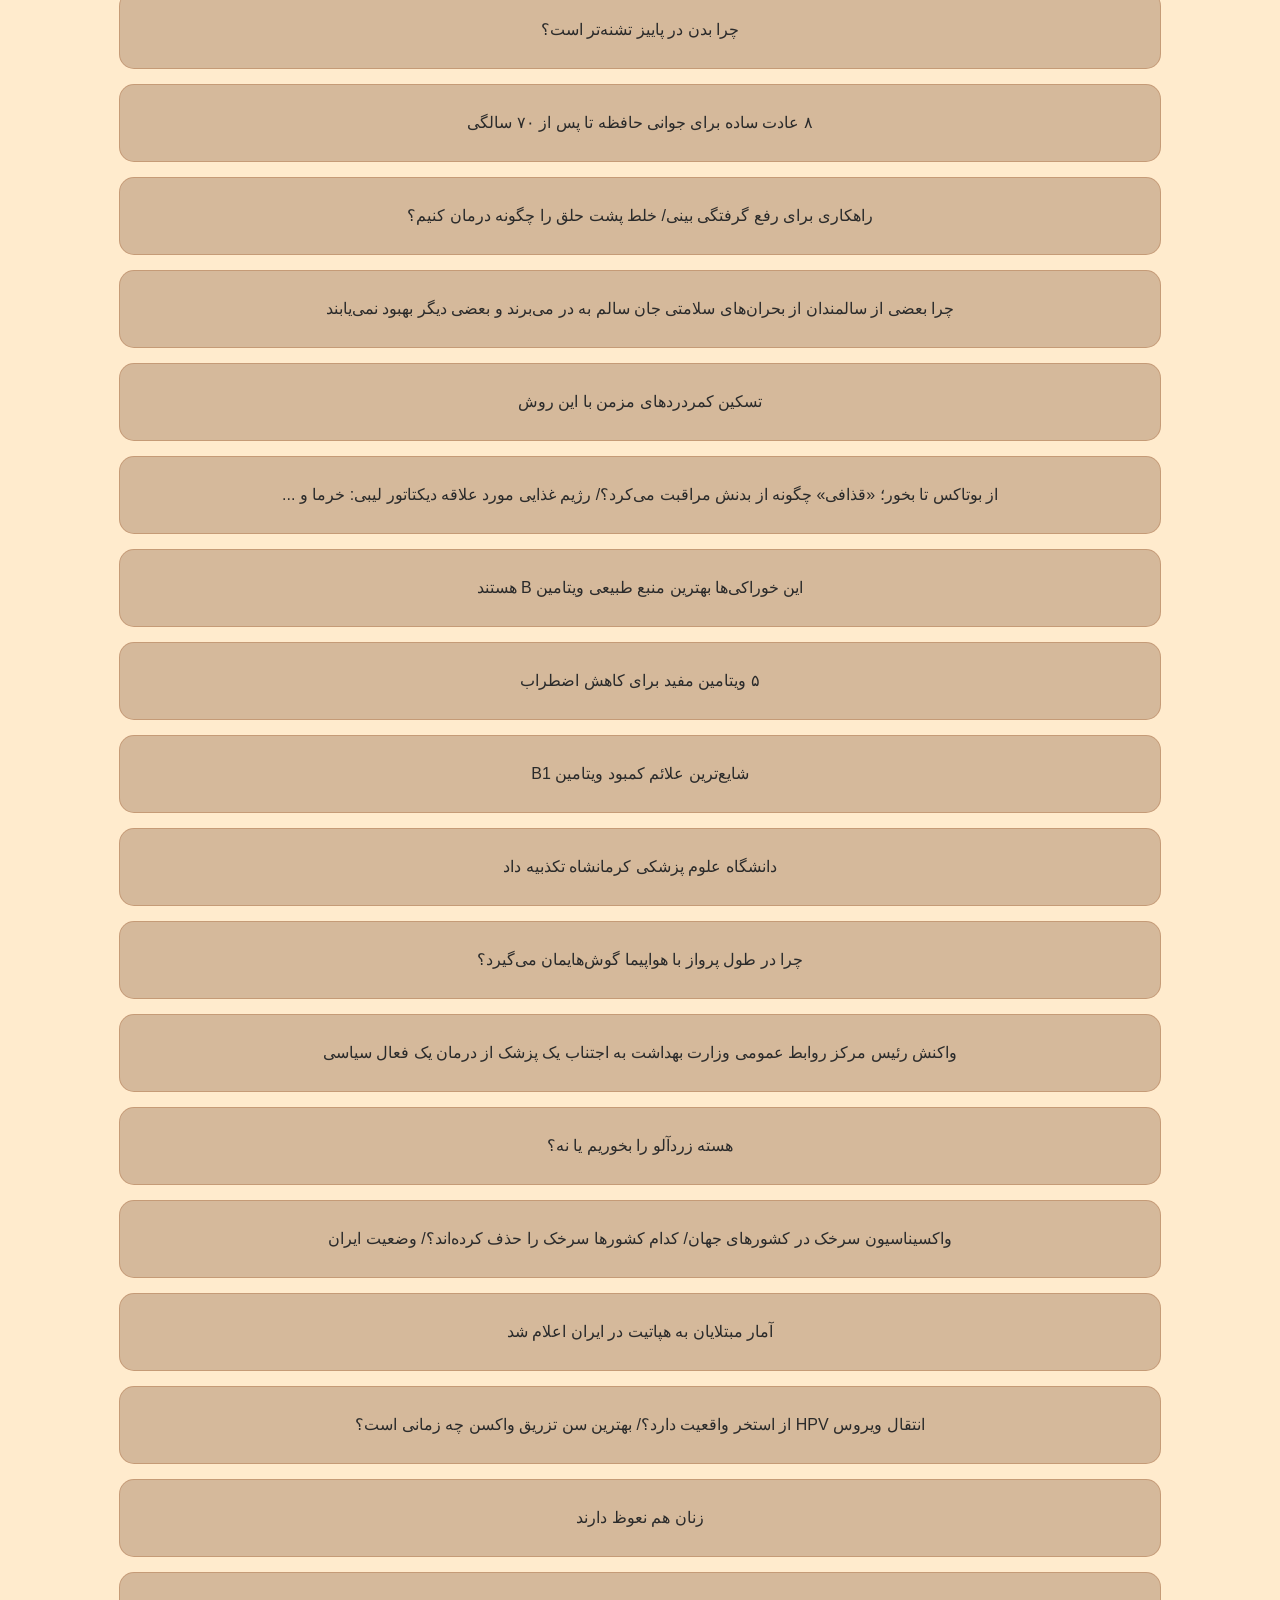
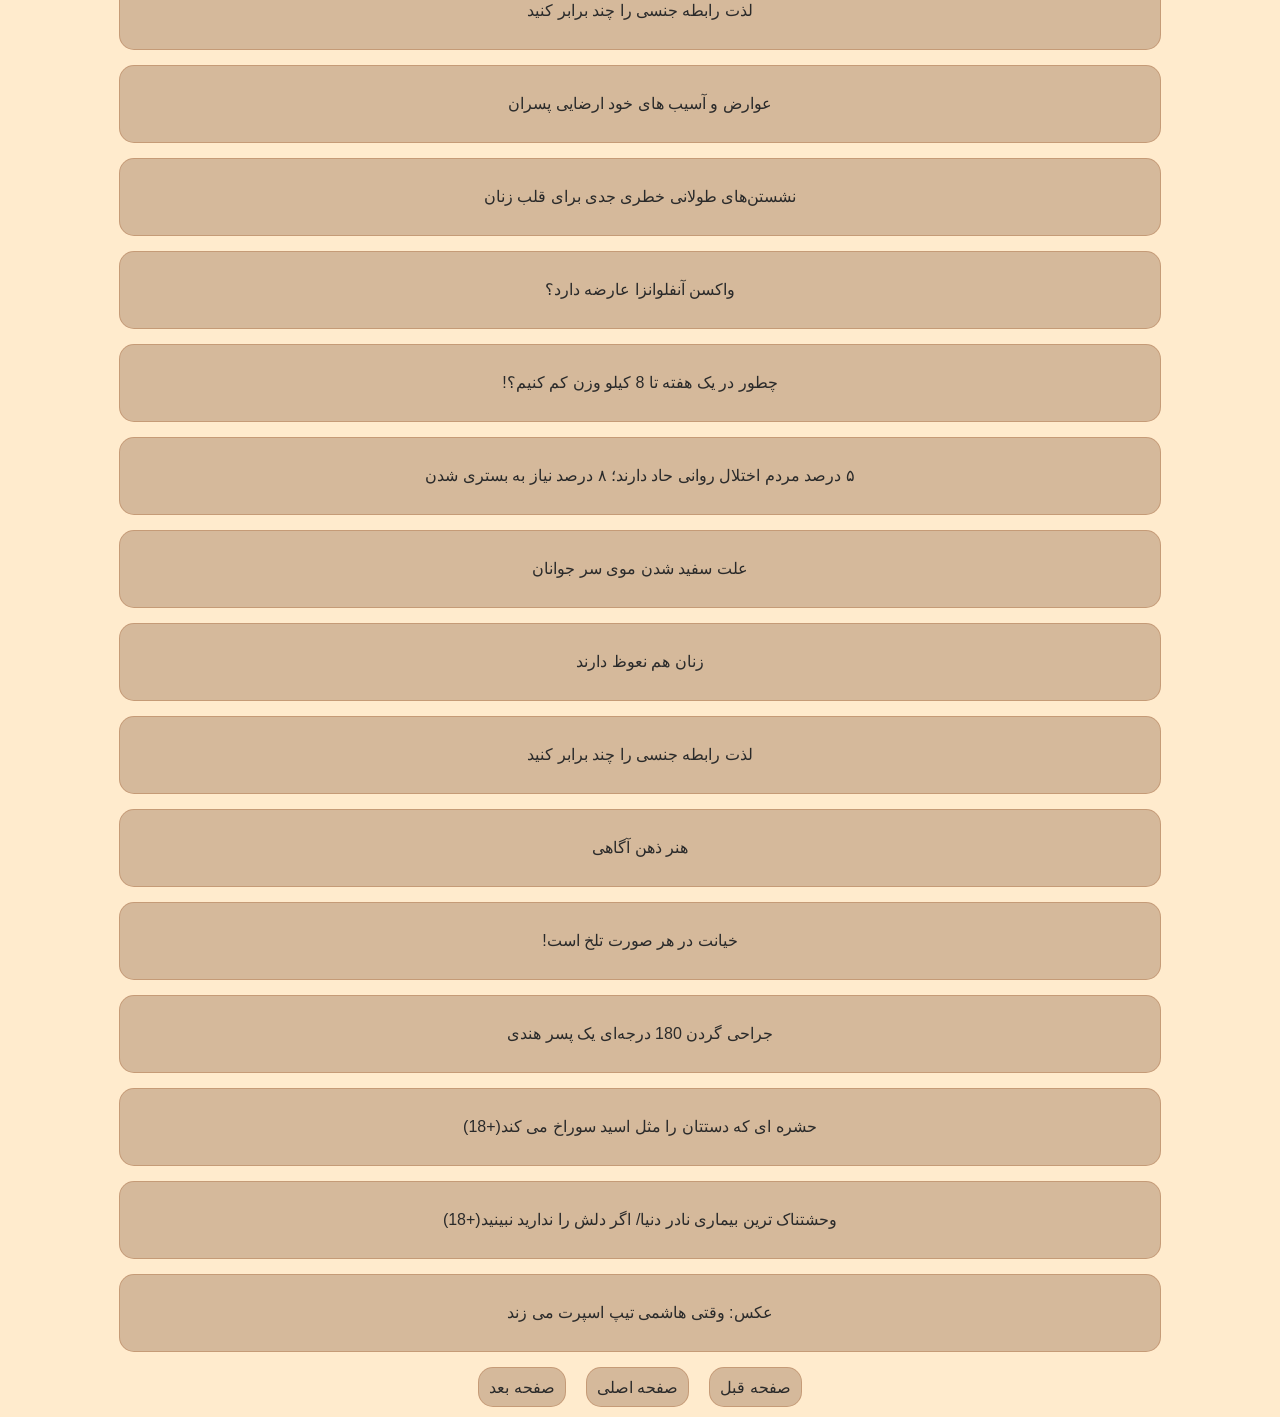
<file: html_directory/health.html>
<!DOCTYPE html>
<html lang='fa' dir='rtl'>
<head>
<meta charset='UTF-8'>
<meta name='viewport' content='width=device-width, initial-scale=1.0'>
<title>News</title>
<link rel='stylesheet' href='../css_directory/style1.css'>
</head>
<body>
<header>
<div class="header-nav-bar">
<a href='./political.html'>صفحه قبل</a>
<a href='./index.html'>صفحه اصلی</a>
<a href='./art-and-culture.html'>صفحه بعد</a>
</div>
<h1>سلامتی</h1>
</header>
<div id='content'>
<a href='https://khabaredagh.ir/fa/news/992241/هشدار-جدی-درباره-این-روش-جوان‌سازی-پوست'>هشدار جدی درباره این روش جوان‌سازی پوست</a>
<a href='https://khabaredagh.ir/fa/news/960033/خوردن-شیر-با-این-خوراکی‌ها-ممنوع'>خوردن شیر با این خوراکی‌ها ممنوع</a>
<a href='https://khabaredagh.ir/fa/news/943767/وزیر-بهداشت-موج-هشتم-کرونا-در-کشور-رو-به-کاهش-است'>وزیر بهداشت: موج هشتم کرونا در کشور رو به کاهش است</a>
<a href='https://khabaredagh.ir/fa/news/940556/شیوع-آبله-میمونی-در-مدارس-صحت-دارد'>شیوع آبله میمونی در مدارس صحت دارد؟</a>
<a href='https://khabaredagh.ir/fa/news/940422/در-۳۰دقیقه-بدون-دارو-فشار-خون-را-کاهش-دهید'>در ۳۰دقیقه بدون دارو فشار خون را کاهش دهید</a>
<a href='https://khabaredagh.ir/fa/news/998116/شیوع-ویروس-جدید-در-قم-واکنش-رئیس-دانشگاه-علوم-پزشکی'>شیوع ویروس جدید در قم!/ واکنش رئیس دانشگاه علوم پزشکی</a>
<a href='https://khabaredagh.ir/fa/news/998097/شناسایی-۲۰۵-فرد-مبتلا-به-تب-دنگی-در-این-استان'>شناسایی ۲۰۵ فرد مبتلا به تب دنگی در این استان</a>
<a href='https://khabaredagh.ir/fa/news/998095/شایع‌ترین-عفونت-تنفسی-این-روزها-اعلام-شدی-کرونای-تیغی-چیست'>شایع‌ترین عفونت تنفسی این روزها اعلام شدی/ «کرونای تیغی» چیست؟</a>
<a href='https://khabaredagh.ir/fa/news/998087/هشدار-فریب-قندهای-طبیعی-را-نخورید-علائم-هشداردهنده-دیابت'>هشدار؛ فریب قندهای طبیعی را نخورید/ علائم هشداردهنده دیابت</a>
<a href='https://khabaredagh.ir/fa/news/998024/افزایش-موارد-آنفلوآنزا-در-کشور-این-افراد-بیشتر-مراقب-باشند'>افزایش موارد آنفلوآنزا در کشور/ این افراد بیشتر مراقب باشند</a>
<a href='https://khabaredagh.ir/fa/news/997998/علائم-اولیه-شروع-آلزایمر'>علائم اولیه شروع آلزایمر</a>
<a href='https://khabaredagh.ir/fa/news/997992/ماجرای-مرغ-تریاکی-چیست'>ماجرای مرغ تریاکی چیست؟</a>
<a href='https://khabaredagh.ir/fa/news/997986/ماجرای-پذیرش-دانشجو-در-دانشگاه-جعلی-طب-سنتی-در-ایران'>ماجرای پذیرش دانشجو در دانشگاه جعلی طب سنتی در ایران</a>
<a href='https://khabaredagh.ir/fa/news/997956/چگونه-راحت-به-خواب-رویم-برای-به-خواب-رفتن-این-نواحی-را-با-روغن-ماساژ-دهید-روزها-چرت-هم-نزنید'>چگونه راحت به خواب رویم؟/ برای به خواب رفتن، این نواحی را با روغن ماساژ دهید/ روزها چرت هم نزنید!</a>
<a href='https://khabaredagh.ir/fa/news/997841/واکنش-معاون-وزیر-بهداشت-به-اخبار-کرونای-تیغی'>واکنش معاون وزیر بهداشت به اخبار «کرونای تیغی»</a>
<a href='https://khabaredagh.ir/fa/news/997816/آیا-می‌توان-جلوی-سفید-شدن-موها-را-گرفت-دلیل-سفیدی-مو-در-نواحی-شقیقه‌ها-چیست-چه-دارو-و-مکملی-اثر-قطعی-بر-رفع-سفیدی-مو-دارد'>آیا می‌توان جلوی سفید شدن موها را گرفت؟/ دلیل سفیدی مو در نواحی شقیقه‌ها چیست؟/ چه دارو و مکملی اثر  ...</a>
<a href='https://khabaredagh.ir/fa/news/997801/هشدار-درباره-مصرف-ژل‌های-تزریقی-زیبایی'>هشدار درباره مصرف ژل‌های تزریقی زیبایی</a>
<a href='https://khabaredagh.ir/fa/news/997799/خروج-۹۰-بسته-مواد-مخدر-از-معده-و-روده-یک-بیمار-عکس'>خروج ۹۰ بسته مواد مخدر از معده و روده یک بیمار/ عکس</a>
<a href='https://khabaredagh.ir/fa/news/997783/پیاز-سفید-یا-قرمز-ارزش-غذایی-کدام-بیشتر-است'>پیاز سفید یا قرمز؛ ارزش غذایی کدام بیشتر است؟</a>
<a href='https://khabaredagh.ir/fa/news/997744/کشف-آنتی‌بیوتیکی-قدرتمند-که-مقاوم‌ترین-باکتری‌ها-را-نابود-می‌کند'>کشف آنتی‌بیوتیکی قدرتمند که مقاوم‌ترین باکتری‌ها را نابود می‌کند</a>
<a href='https://khabaredagh.ir/fa/news/997697/آیا-بخور-برای-سلامت-ریه-خوب-است-بخور-گرم-بهتر-است-یا-سرد-هنگام-سرماخوردگی-از-چه-نوع-بخوری-استفاده-کنیم'>آیا بخور برای سلامت ریه خوب است؟/ بخور گرم بهتر است یا سرد/ هنگام سرماخوردگی از چه نوع بخوری استفاده ...</a>
<a href='https://khabaredagh.ir/fa/news/997683/دیابتی‌ها-هم-می‌توانند-شیرینی-بخورند'>دیابتی‌ها هم می‌توانند شیرینی بخورند؟</a>
<a href='https://khabaredagh.ir/fa/news/997537/تأثیر-مصرف-پسته-در-شب-بر-میکروبیوم-روده-در-مبتلایان-پیش‌دیابت'>تأثیر مصرف پسته در شب بر میکروبیوم روده در مبتلایان پیش‌دیابت</a>
<a href='https://khabaredagh.ir/fa/news/997510/میوه‌هایی-که-به-راحتی-کبد-را-چرب-می‌کنند-آیا-واقعا-لیموترش-قند-بالایی-دارد-مراقب-میوه‌های-پرپتاسیم-باشید'>میوه‌هایی که به راحتی کبد را چرب می‌کنند/ آیا واقعا لیموترش قند بالایی دارد؟/ مراقب میوه‌های پرپتاسی ...</a>
<a href='https://khabaredagh.ir/fa/news/997504/درمان-سرطان-با-زهر-عقرب'>درمان سرطان با زهر عقرب!</a>
<a href='https://khabaredagh.ir/fa/archive/section/133'>آرشیو</a>
<a href='https://khabaredagh.ir/fa/news/995261/آسیب‌شناسی-سیاست‌گذاری-در-حوزه-کودکان-دارای-اختلال'>آسیب‌شناسی سیاست‌گذاری در حوزه کودکان دارای اختلال</a>
<a href='https://khabaredagh.ir/fa/news/806917/یک-معجونی-گیاهی-فوق-العاده-برای-درمان-زود-انزالی-مردان-طرز-تهیه-معجون'>یک معجونی گیاهی فوق العاده برای درمان زود انزالی مردان+ طرز تهیه معجون</a>
<a href='https://khabaredagh.ir/fa/news/870846/حقایق-و-ناگفته-های-واکسن-کووید-۱۹'>حقایق و ناگفته های واکسن کووید-۱۹</a>
<a href='https://khabaredagh.ir/fa/news/866285/باید-و-نباید‌های-استفاده-از-قرص-اورژانسی-ضدبارداری'>باید و نباید‌های استفاده از قرص اورژانسی ضدبارداری</a>
<a href='https://khabaredagh.ir/fa/news/885295/نسخه-نویسی-الکترونیک-جهشی-قابل-توجه-در-خدمات-سلامت'>نسخه نویسی الکترونیک جهشی قابل توجه در خدمات سلامت</a>
<a href='https://khabaredagh.ir/fa/news/734932/-40کارمندان-مبتلا-به-افسردگی-هستند'>% 40کارمندان مبتلا به افسردگی هستند</a>
<a href='https://khabaredagh.ir/fa/news/728948/ملاحظاتی-که-باید-در-روابط-زناشویی-در-نظر-بگیرید'>ملاحظاتی که باید در روابط زناشویی در نظر بگیرید</a>
<a href='https://khabaredagh.ir/fa/news/656144/روزانه-600-ایرانی-سکته-می‌کنند'>روزانه 600 ایرانی سکته می‌کنند</a>
<a href='https://khabaredagh.ir/fa/news/996987/واکاوی-مدل-بودجه‌ریزی-هدفمند-چین-برای-جامعه-معلولان'>واکاوی مدل بودجه‌ریزی هدفمند چین برای جامعه معلولان</a>
<a href='https://khabaredagh.ir/fa/news/874154/با-دانستن-این-حقایق-لذت-رابطه-جنسی-را-چند-برابر-کنید-انتظارات-و-فانتزی‌های-جنسی-خود-را-به-هم-بگویید'>با دانستن این حقایق لذت رابطه جنسی را چند برابر کنید/ انتظارات و فانتزی‌های جنسی خود را به هم بگویید</a>
<a href='https://khabaredagh.ir/fa/news/868612/با-این-ویتامین-قوای-جنسی-خود-را-چند-برابر-کنید'>با این ویتامین قوای جنسی خود را چند برابر کنید</a>
<a href='https://khabaredagh.ir/fa/news/865148/5-ماده-غذایی-شگفت-انگیز-برای-تقویت-قوای-جنسی-مردان'>5 ماده غذایی شگفت انگیز برای تقویت قوای جنسی مردان</a>
<a href='https://khabaredagh.ir/fa/news/998092/خوشحالی-اوسمار-از-لغو-بازی-پرسپولیس-با-تراکتور'>خوشحالی اوسمار از لغو بازی پرسپولیس با تراکتور</a>
<a href='https://khabaredagh.ir/fa/news/998096/این-۴-استقلالی-به-خلخال-نمی‌رسند'>این ۴ استقلالی به خلخال نمی‌رسند</a>
<a href='https://khabaredagh.ir/fa/news/998126/فال-روزانه-واقعی-سه-شنبه-۲۷-آبان-۱۴۰۴-شخصی'>فال روزانه واقعی سه شنبه ۲۷ آبان ۱۴۰۴ شخصی</a>
<a href='https://khabaredagh.ir/fa/news/998095/شایع‌ترین-عفونت-تنفسی-این-روزها-اعلام-شدی-کرونای-تیغی-چیست'>شایع‌ترین عفونت تنفسی این روزها اعلام شدی/ «کرونای تیغی» چیست؟</a>
<a href='https://khabaredagh.ir/fa/news/998086/گلشیفته-فراهانی-و-علی-نصریان-روی-فرش-قرمز-عکس'>گلشیفته فراهانی و علی نصریان روی فرش قرمز+عکس</a>
<a href='https://khabaredagh.ir/fa/news/998102/خبر-خوب-به-پرسپولیس-و-اوسمار-رسید'>خبر خوب به پرسپولیس و اوسمار رسید</a>
<a href='https://khabaredagh.ir/fa/news/998104/کمر-درد-عباس-کیارستمی-بود-که-باعث-شد-این-عکس-گرفته-شود-تصویر'>کمر درد عباس کیارستمی بود که باعث شد این عکس گرفته شود/ تصویر</a>
<a href='https://khabaredagh.ir/fa/news/998119/مشکل-اصلی-باشگاه-های-خصوصی-لیگ-برتر-چیست'>مشکل اصلی باشگاه های خصوصی لیگ برتر چیست؟</a>
<a href='https://khabaredagh.ir/fa/news/998094/واکنش-علی-مطهری-به-اظهارات-ابراهیم-فیاض-درباره-شهید-مطهری-ادعای-او-کاملاً-بی‌اساس-و-فاقد-هرگونه-سند-است'>واکنش علی مطهری به اظهارات ابراهیم فیاض درباره شهید مطهری/ ادعای او کاملاً بی‌اساس و فاقد هرگونه سند ...</a>
<a href='https://khabaredagh.ir/fa/news/998109/مدارس-این-استان-تا-پایان-هفته-تعطیل-شد'>مدارس این استان تا پایان هفته تعطیل شد</a>
<a href='https://khabaredagh.ir/fa/news/997656/صبح-یا-عصرکدام-زمان-برای-تمرین-بهتر-است'>صبح یا عصر؛کدام زمان برای تمرین بهتر است؟</a>
<a href='https://khabaredagh.ir/fa/news/997244/هشدار-جدی-درباره-آب‌نبات‌های-دودزا'>هشدار جدی درباره آب‌نبات‌های دودزا</a>
<a href='https://khabaredagh.ir/fa/news/996710/چرا-بدن-در-پاییز-تشنه‌تر-است'>چرا بدن در پاییز تشنه‌تر است؟</a>
<a href='https://khabaredagh.ir/fa/news/996135/۸-عادت-ساده-برای-جوانی-حافظه-تا-پس-از-۷۰-سالگی'>۸ عادت ساده برای جوانی حافظه تا پس از ۷۰ سالگی</a>
<a href='https://khabaredagh.ir/fa/news/995978/راهکاری-برای-رفع-گرفتگی-بینی-خلط-پشت-حلق-را-چگونه-درمان-کنیم'>راهکاری برای رفع گرفتگی بینی/ خلط پشت حلق را چگونه درمان کنیم؟</a>
<a href='https://khabaredagh.ir/fa/news/995426/چرا-بعضی-از-سالمندان-از-بحران‌های-سلامتی-جان-سالم-به-در-می‌برند-و-بعضی-دیگر-بهبود-نمی‌یابند'>چرا بعضی از سالمندان از بحران‌های سلامتی جان سالم به در می‌برند و بعضی دیگر بهبود نمی‌یابند</a>
<a href='https://khabaredagh.ir/fa/news/994699/تسکین-کمردردهای-مزمن-با-این-روش'>تسکین کمردردهای مزمن با این روش</a>
<a href='https://khabaredagh.ir/fa/news/994676/از-بوتاکس-تا-بخور-قذافی-چگونه-از-بدنش-مراقبت-می‌کرد-رژیم-غذایی-مورد-علاقه-دیکتاتور-لیبی-خرما-و-شیر-شتر'>از بوتاکس تا بخور؛ «قذافی» چگونه از بدنش مراقبت می‌کرد؟/ رژیم غذایی مورد علاقه دیکتاتور لیبی: خرما و ...</a>
<a href='https://khabaredagh.ir/fa/news/994061/این-خوراکی‌ها-بهترین-منبع-طبیعی-ویتامین-b-هستند'>این خوراکی‌ها بهترین منبع طبیعی ویتامین B هستند</a>
<a href='https://khabaredagh.ir/fa/news/993708/۵-ویتامین-مفید-برای-کاهش-اضطراب'>۵ ویتامین مفید برای کاهش اضطراب</a>
<a href='https://khabaredagh.ir/fa/news/993648/شایع‌ترین-علائم-کمبود-ویتامین-b1'>شایع‌ترین علائم کمبود ویتامین B1</a>
<a href='https://khabaredagh.ir/fa/news/993333/دانشگاه-علوم-پزشکی-کرمانشاه-تکذبیه-داد'>دانشگاه علوم پزشکی کرمانشاه تکذبیه داد</a>
<a href='https://khabaredagh.ir/fa/news/992906/چرا-در-طول-پرواز-با-هواپیما-گوش‌هایمان-می‌گیرد'>چرا در طول پرواز با هواپیما گوش‌هایمان می‌گیرد؟</a>
<a href='https://khabaredagh.ir/fa/news/992797/واکنش-رئیس-مرکز-روابط-عمومی-وزارت-بهداشت-به-اجتناب-یک-پزشک-از-درمان-یک-فعال-سیاسی'>واکنش رئیس مرکز روابط عمومی وزارت بهداشت به اجتناب یک پزشک از درمان یک فعال سیاسی</a>
<a href='https://khabaredagh.ir/fa/news/992494/هسته-زردآلو-را-بخوریم-یا-نه'>هسته زردآلو را بخوریم یا نه؟</a>
<a href='https://khabaredagh.ir/fa/news/992397/واکسیناسیون-سرخک-در-کشورهای-جهان-کدام-کشورها-سرخک-را-حذف-کرده‌اند-وضعیت-ایران'>واکسیناسیون سرخک در کشورهای جهان/ کدام کشورها سرخک را حذف کرده‌اند؟/ وضعیت ایران</a>
<a href='https://khabaredagh.ir/fa/news/992430/آمار-مبتلایان-به-هپاتیت-در-ایران-اعلام-شد'>آمار مبتلایان به هپاتیت در ایران اعلام شد</a>
<a href='https://khabaredagh.ir/fa/news/990457/انتقال-ویروس-hpv-از-استخر-واقعیت-دارد-بهترین-سن-تزریق-واکسن-چه-زمانی-است'>انتقال ویروس HPV از استخر واقعیت دارد؟/ بهترین سن تزریق واکسن چه زمانی است؟</a>
<a href='https://khabaredagh.ir/fa/news/788780/زنان-هم-نعوظ-دارند'>زنان هم نعوظ دارند</a>
<a href='https://khabaredagh.ir/fa/news/855389/لذت-رابطه-جنسی-را-چند-برابر-کنید'>لذت رابطه جنسی را چند برابر کنید</a>
<a href='https://khabaredagh.ir/fa/news/665710/عوارض-و-آسیب-های-خود-ارضایی-پسران'>عوارض و آسیب های خود ارضایی پسران</a>
<a href='https://khabaredagh.ir/fa/news/843450/نشستن‌های-طولانی-خطری-جدی-برای-قلب-زنان'>نشستن‌های طولانی خطری جدی برای قلب زنان</a>
<a href='https://khabaredagh.ir/fa/news/831574/واکسن-آنفلوانزا-عارضه-دارد'>واکسن آنفلوانزا عارضه دارد؟</a>
<a href='https://khabaredagh.ir/fa/news/685146/چطور-در-یک-هفته-تا-8-کیلو-وزن-کم-کنیم'>چطور در یک هفته تا 8 کیلو وزن کم کنیم؟!</a>
<a href='https://khabaredagh.ir/fa/news/671671/۵-درصد-مردم-اختلال-روانی-حاد-دارند-۸-درصد-نیاز-به-بستری-شدن'>۵ درصد مردم اختلال روانی حاد دارند؛ ۸ درصد نیاز به بستری شدن</a>
<a href='https://khabaredagh.ir/fa/news/671678/علت-سفید-شدن-موی-سر-جوانان'>علت سفید شدن موی سر جوانان</a>
<a href='https://khabaredagh.ir/fa/news/788780/زنان-هم-نعوظ-دارند'>زنان هم نعوظ دارند</a>
<a href='https://khabaredagh.ir/fa/news/855389/لذت-رابطه-جنسی-را-چند-برابر-کنید'>لذت رابطه جنسی را چند برابر کنید</a>
<a href='https://khabaredagh.ir/fa/news/851846/هنر-ذهن-آگاهی'>هنر ذهن آگاهی</a>
<a href='https://khabaredagh.ir/fa/news/663566/خیانت-در-هر-صورت-تلخ-است'>خیانت در هر صورت تلخ است!</a>
<a href='https://khabaredagh.ir/fa/news/663203/جراحی-گردن-180-درجه‌ای-یک-پسر-هندی'>جراحی گردن 180 درجه‌ای یک پسر هندی</a>
<a href='https://khabaredagh.ir/fa/news/658511/حشره-ای-که-دستتان-را-مثل-اسید-سوراخ-می-کند-18'>حشره ای که دستتان را مثل اسید سوراخ می کند(+18)</a>
<a href='https://khabaredagh.ir/fa/news/658311/وحشتناک-ترین-بیماری-نادر-دنیا-اگر-دلش-را-ندارید-نبینید-18'>وحشتناک ترین بیماری نادر دنیا/ اگر دلش را ندارید نبینید(+18)</a>
<a href='https://khabaredagh.ir/fa/news/658044/عکس-وقتی-هاشمی-تیپ-اسپرت-می-زند'>عکس: وقتی هاشمی تیپ اسپرت می زند</a>
</div>
<div class='footer-nav-bar'>
<a href='./political.html'>صفحه قبل</a>
<a href='./index.html'>صفحه اصلی</a>
<a href='./art-and-culture.html'>صفحه بعد</a>
</div>
</body>
</html>
</file>
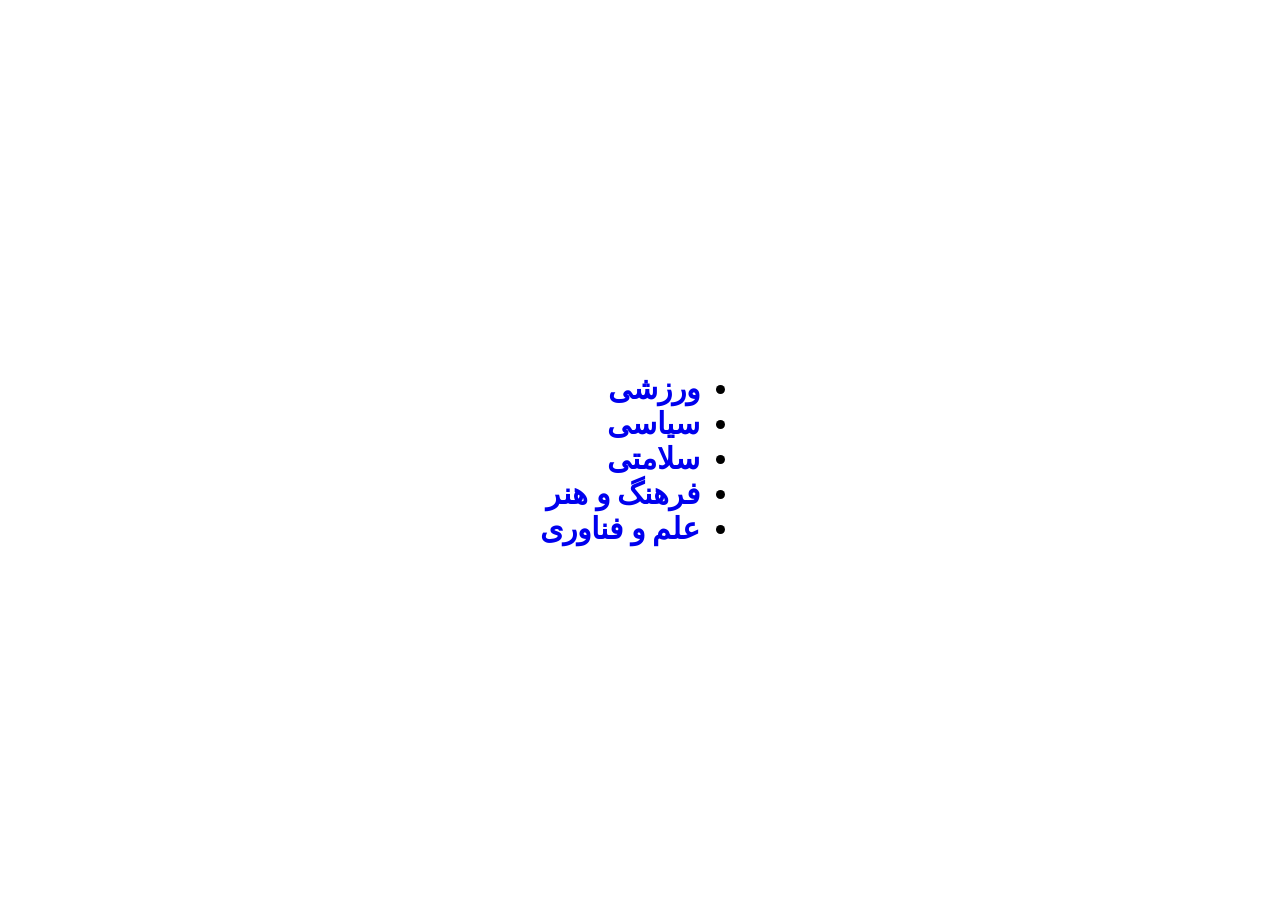
<file: html_directory/main.html>
<!DOCTYPE html>
<html lang='fa' dir='rtl'>
<head>
    <style>.centered-list {
        display: flex;
        flex-direction: column;
        align-items: center;
        justify-content: center;
        height: 100vh;
    }</style>
    <style>li {
        font-size: 30px;
    }</style>
    <style>a {
        text-decoration: none;
    }</style>
    <title>News</title>
</head>
<body>
<div class='centered-list'>
    <ul>
        <li><a href='sport.html'><b>ورزشی</b></a></li>
        <li><a href='political.html'><b>سیاسی</b></a></li>
        <li><a href='health.html'><b>سلامتی</b></a></li>
        <li><a href='art-and-culture.html'><b>فرهنگ و هنر</b></a></li>
        <li><a href='science-and-technology.html'><b>علم و فناوری</b></a></li>
    </ul>
</div>
</body>
</html>
</file>
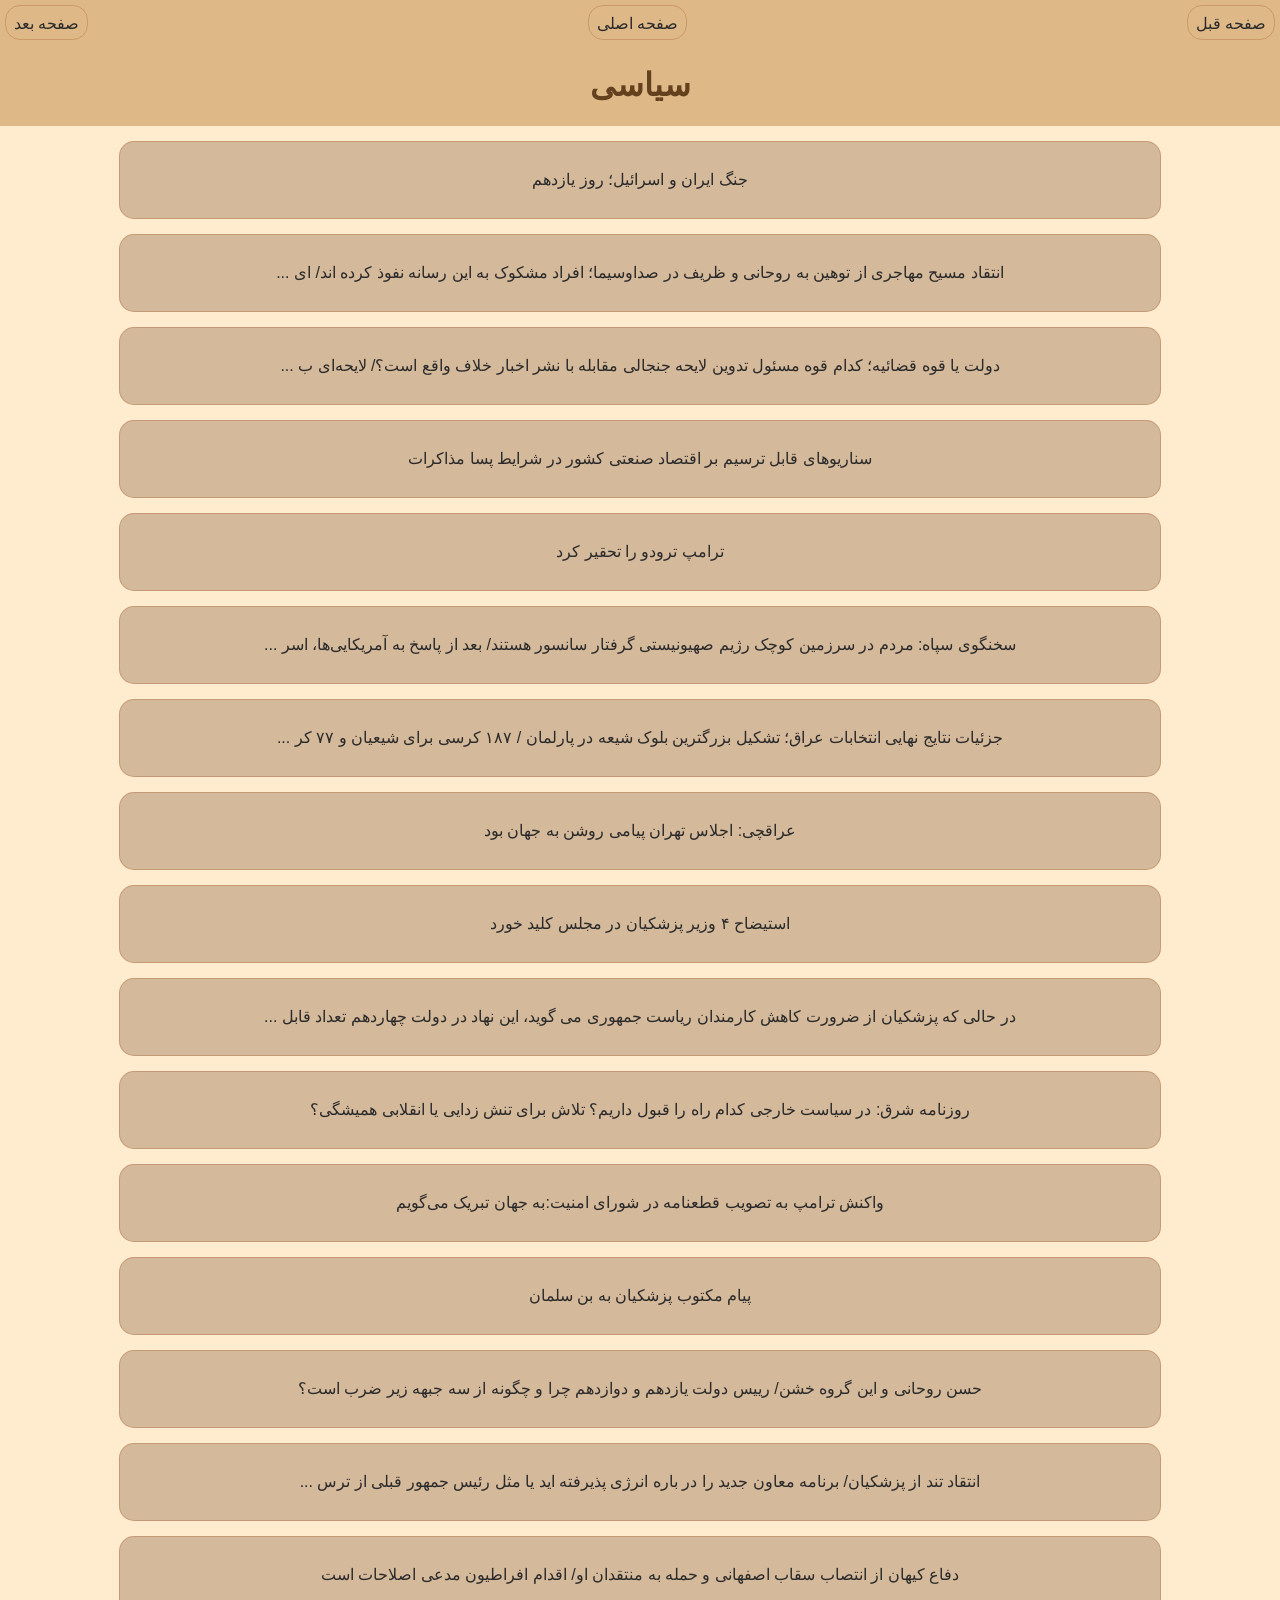
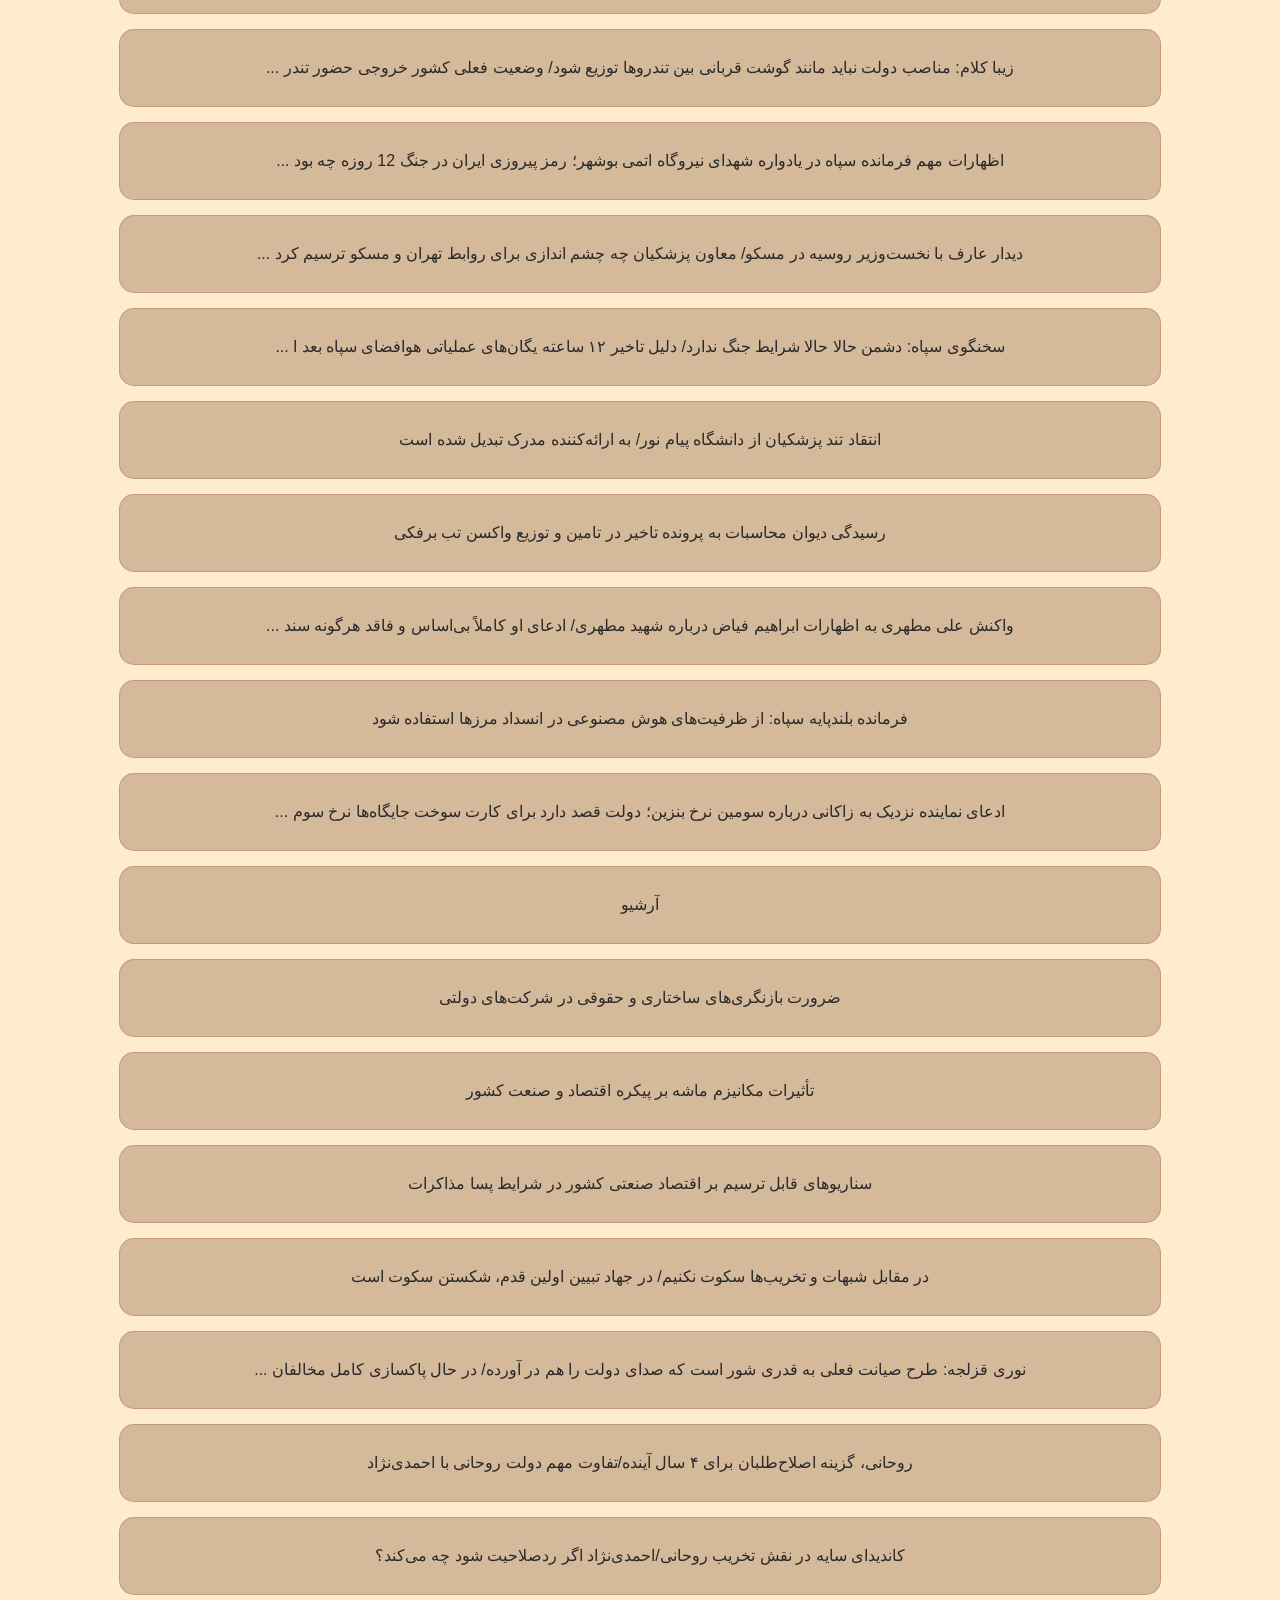
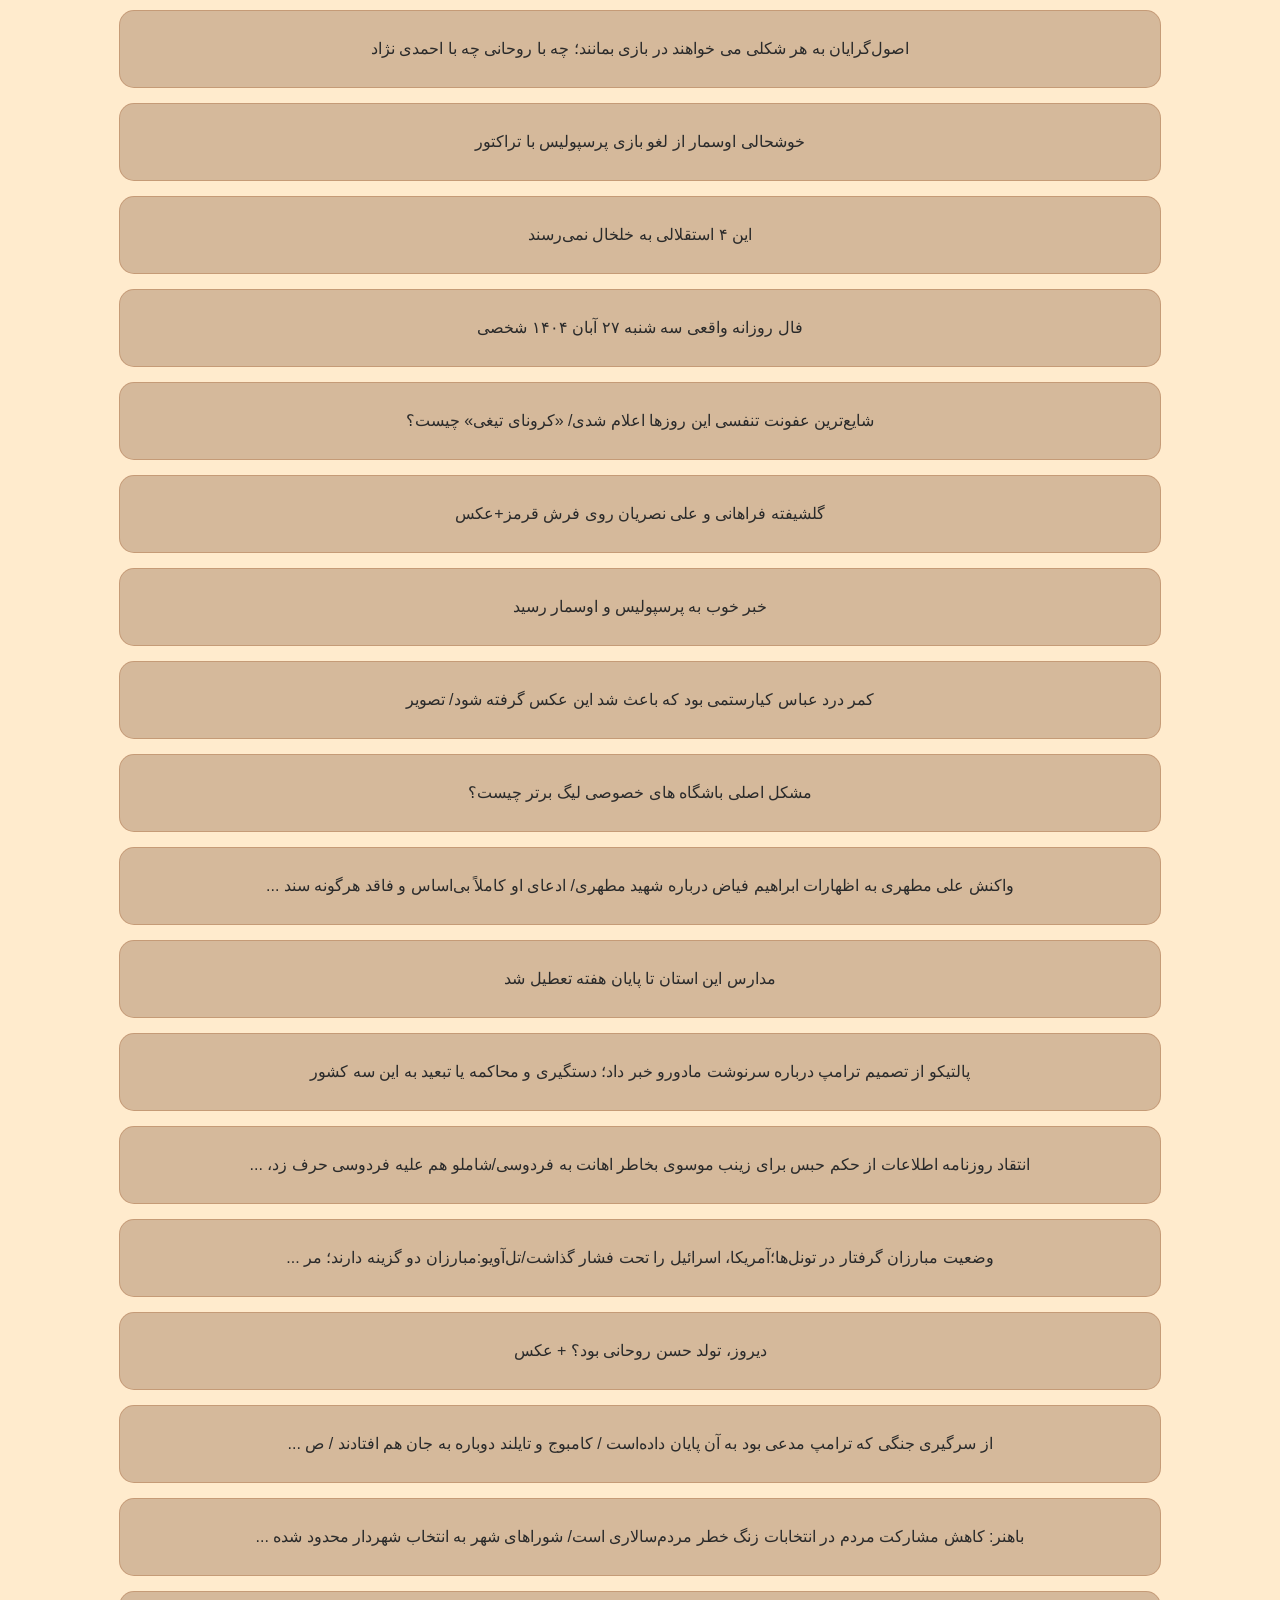
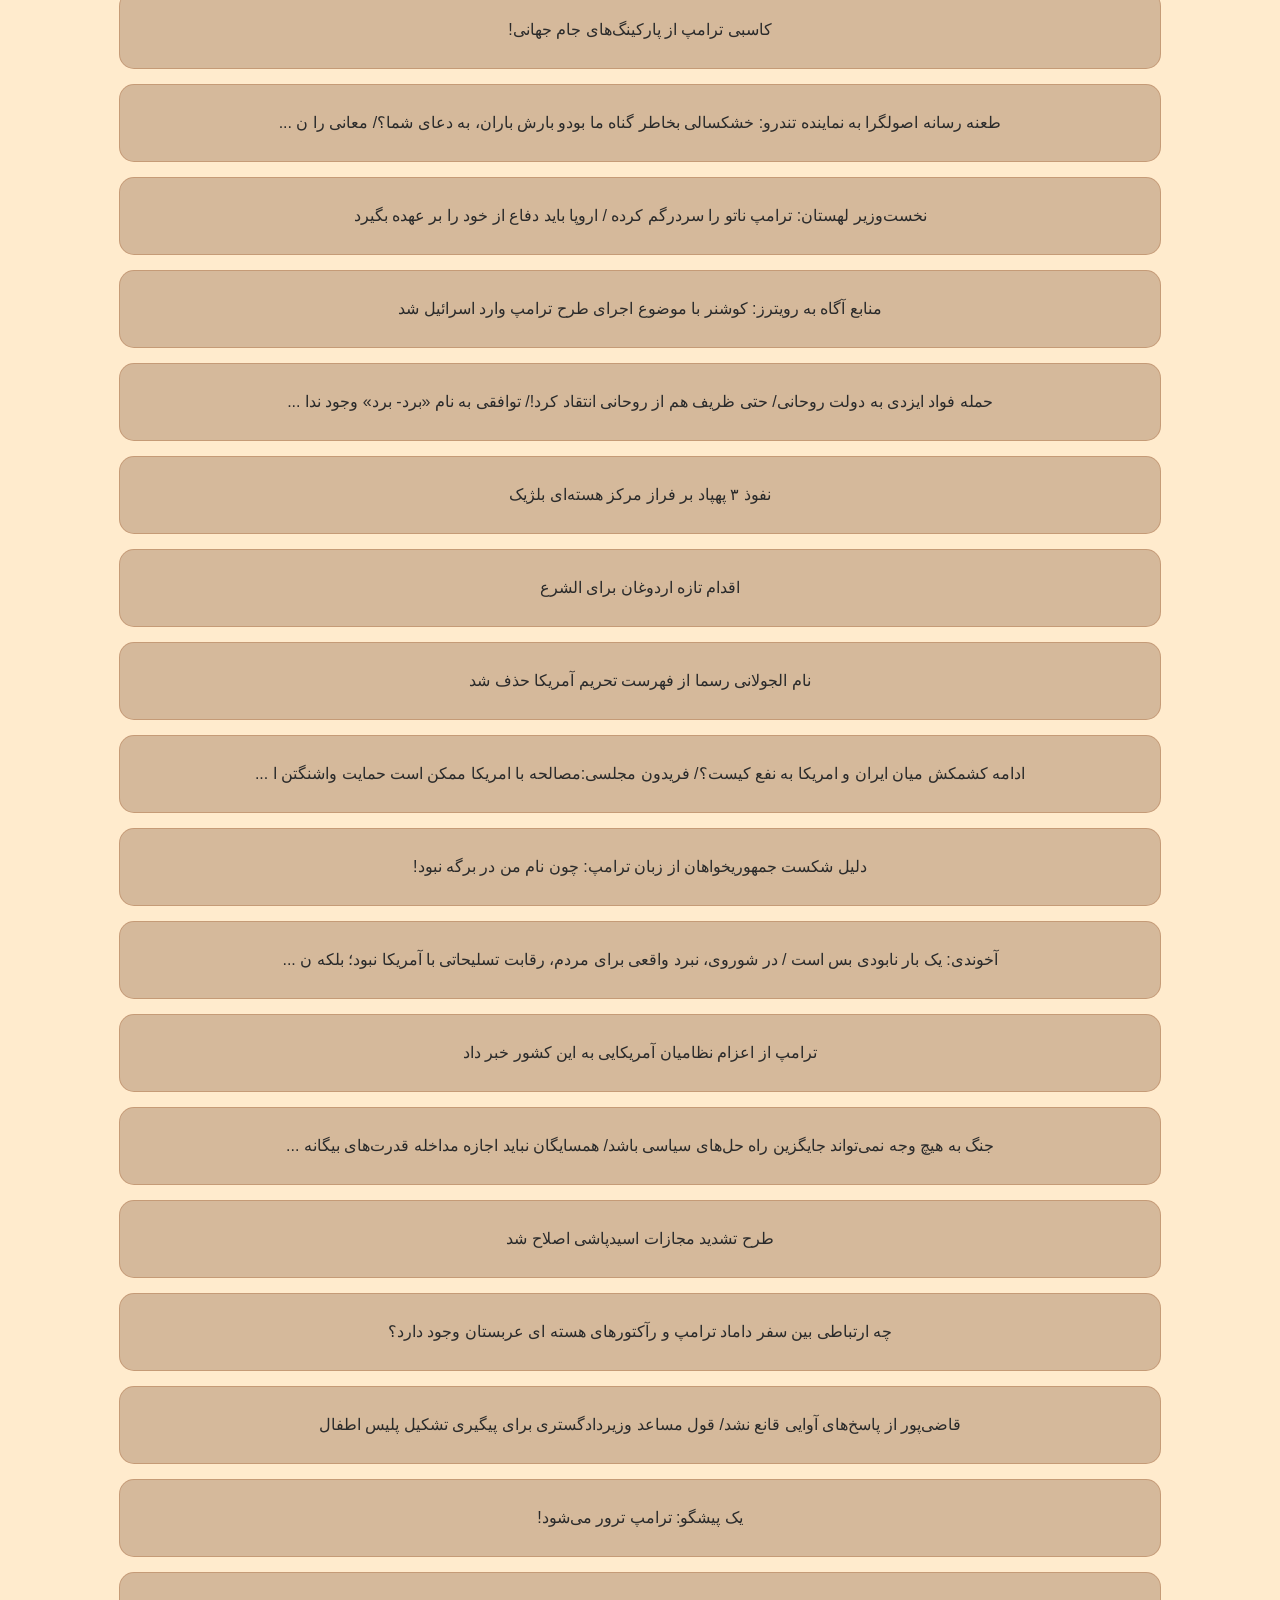
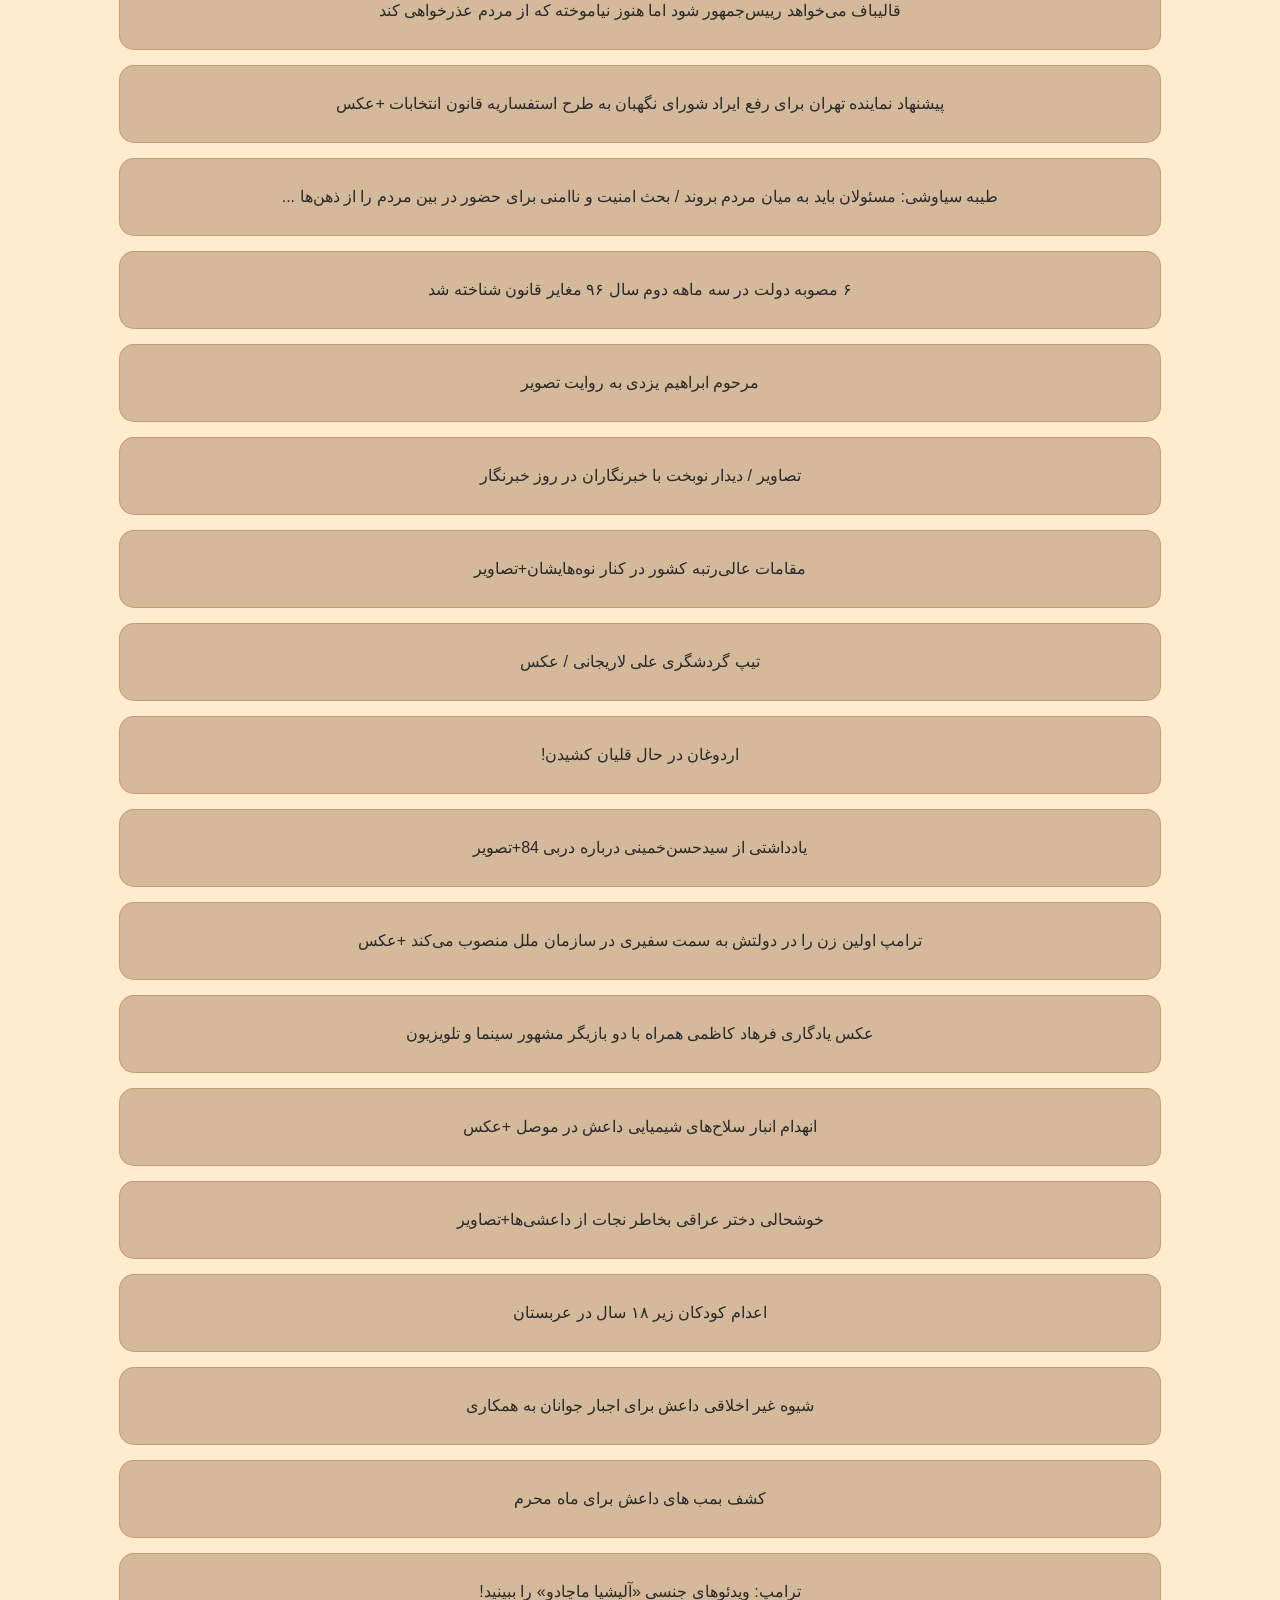
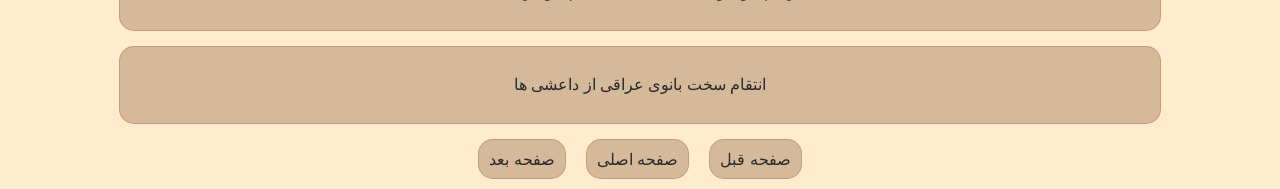
<file: html_directory/political.html>
<!DOCTYPE html>
<html lang='fa' dir='rtl'>
<head>
<meta charset='UTF-8'>
<meta name='viewport' content='width=device-width, initial-scale=1.0'>
<title>News</title>
<link rel='stylesheet' href='../css_directory/style1.css'>
</head>
<body>
<header>
<div class="header-nav-bar">
<a href='./sport.html'>صفحه قبل</a>
<a href='./index.html'>صفحه اصلی</a>
<a href='./health.html'>صفحه بعد</a>
</div>
<h1>سیاسی</h1>
</header>
<div id='content'>
<a href='https://khabaredagh.ir/fa/news/990821/جنگ-ایران-و-اسرائیل-روز-یازدهم'>جنگ ایران و اسرائیل؛ روز یازدهم</a>
<a href='https://khabaredagh.ir/fa/news/993629/انتقاد-مسیح-مهاجری-از-توهین-به-روحانی-و-ظریف-در-صداوسیما-افراد-مشکوک-به-این-رسانه-نفوذ-کرده-اند-این-رسانه-باید-پالایش-شود'>انتقاد مسیح مهاجری از توهین به روحانی و ظریف در صداوسیما؛ افراد مشکوک به این رسانه نفوذ کرده اند/ ای ...</a>
<a href='https://khabaredagh.ir/fa/news/992487/دولت-یا-قوه-قضائیه-کدام-قوه-مسئول-تدوین-لایحه-جنجالی-مقابله-با-نشر-اخبار-خلاف-واقع-است-لایحه‌ای-با-۱۸۰-درجه-اختلاف-با-نظرات-انتخاباتی-رئیس-جمهوری'>دولت یا قوه قضائیه؛ کدام قوه مسئول تدوین لایحه جنجالی مقابله با نشر اخبار خلاف واقع است؟/ لایحه‌ای ب ...</a>
<a href='https://khabaredagh.ir/fa/news/990620/مدنی-زاده-با-۱۷۱-رای-موافق-وزیر-اقتصاد-شد'>سناریوهای قابل ترسیم بر اقتصاد صنعتی کشور در شرایط پسا مذاکرات</a>
<a href='https://khabaredagh.ir/fa/news/981341/ترامپ-ترودو-را-تحقیر-کرد'>ترامپ ترودو را تحقیر کرد</a>
<a href='https://khabaredagh.ir/fa/news/998153/سخنگوی-سپاه-مردم-در-سرزمین-کوچک-رژیم-صهیونیستی-گرفتار-سانسور-هستند-بعد-از-پاسخ-به-آمریکایی‌ها-اسرائیل-درخواست-قطع-درگیری-کرد'>سخنگوی سپاه: مردم در سرزمین کوچک رژیم صهیونیستی گرفتار سانسور هستند/ بعد از پاسخ به آمریکایی‌ها، اسر ...</a>
<a href='https://khabaredagh.ir/fa/news/998154/جزئیات-نتایج-نهایی-انتخابات-عراق-تشکیل-بزرگترین-بلوک-شیعه-در-پارلمان-۱۸۷-کرسی-برای-شیعیان-و-۷۷-کرسی-برای-اهل-سنت'>جزئیات نتایج نهایی انتخابات عراق؛ تشکیل بزرگترین بلوک شیعه در پارلمان / ۱۸۷ کرسی برای شیعیان و ۷۷ کر ...</a>
<a href='https://khabaredagh.ir/fa/news/998149/عراقچی-اجلاس-تهران-پیامی-روشن-به-جهان-بود'>عراقچی: اجلاس تهران پیامی روشن به جهان بود</a>
<a href='https://khabaredagh.ir/fa/news/998148/استیضاح-۴-وزیر-پزشکیان-در-مجلس-کلید-خورد'>استیضاح ۴ وزیر پزشکیان در مجلس کلید خورد</a>
<a href='https://khabaredagh.ir/fa/news/998143/در-حالی-که-پزشکیان-از-ضرورت-کاهش-کارمندان-ریاست-جمهوری-می-گوید-این-نهاد-در-دولت-چهاردهم-تعداد-قابل-توجهی-استخدام-داشته-است'>در حالی که پزشکیان از ضرورت کاهش کارمندان ریاست جمهوری می گوید، این نهاد در دولت چهاردهم تعداد قابل  ...</a>
<a href='https://khabaredagh.ir/fa/news/998142/روزنامه-شرق-در-سیاست-خارجی-کدام-راه-را-قبول-داریم-تلاش-برای-تنش-زدایی-یا-انقلابی-همیشگی'>روزنامه شرق: در سیاست خارجی کدام راه را قبول داریم؟ تلاش برای تنش زدایی یا انقلابی همیشگی؟</a>
<a href='https://khabaredagh.ir/fa/news/998141/واکنش-ترامپ-به-تصویب-قطعنامه-در-شورای-امنیتبه-جهان-تبریک-می‌گویم'>واکنش ترامپ به تصویب قطعنامه در شورای امنیت:به جهان تبریک می‌گویم</a>
<a href='https://khabaredagh.ir/fa/news/998135/پیام-مکتوب-پزشکیان-به-بن-سلمان'>پیام مکتوب پزشکیان به بن سلمان</a>
<a href='https://khabaredagh.ir/fa/news/998134/حسن-روحانی-و-این-گروه-خشن-رییس-دولت-یازدهم-و-دوازدهم-چرا-و-چگونه-از-سه-جبهه-زیر-ضرب-است'>حسن روحانی و این گروه خشن/ رییس دولت یازدهم و دوازدهم چرا و چگونه از سه جبهه زیر ضرب است؟</a>
<a href='https://khabaredagh.ir/fa/news/998130/انتقاد-تند-از-پزشکیان-برنامه-معاون-جدید-را-در-باره-انرژی-پذیرفته-اید-یا-مثل-رئیس-جمهور-قبلی-از-ترس-رای-نیاوردن-آن-را-ملغی-می-کنید'>انتقاد تند از پزشکیان/ برنامه معاون جدید را در باره انرژی پذیرفته اید یا مثل رئیس جمهور قبلی از ترس  ...</a>
<a href='https://khabaredagh.ir/fa/news/998128/دفاع-کیهان-از-انتصاب-سقاب-اصفهانی-و-حمله-به-منتقدان-او-اقدام-افراطیون-مدعی-اصلاحات-است'>دفاع کیهان از انتصاب سقاب اصفهانی و حمله به منتقدان او/ اقدام افراطیون مدعی اصلاحات است</a>
<a href='https://khabaredagh.ir/fa/news/998125/زیبا-کلام-مناصب-دولت-نباید-مانند-گوشت-قربانی-بین-تندروها-توزیع-شود-وضعیت-فعلی-کشور-خروجی-حضور-تندروها-در-سمت-های-مدیریتی-است'>زیبا کلام: مناصب دولت نباید مانند گوشت قربانی بین تندروها توزیع شود/ وضعیت فعلی کشور خروجی حضور تندر ...</a>
<a href='https://khabaredagh.ir/fa/news/998124/اظهارات-مهم-فرمانده-سپاه-در-یادواره-شهدای-نیروگاه-اتمی-بوشهر-رمز-پیروزی-ایران-در-جنگ-12-روزه-چه-بود'>اظهارات مهم فرمانده سپاه در یادواره شهدای نیروگاه اتمی بوشهر؛ رمز پیروزی ایران در جنگ 12 روزه چه بود ...</a>
<a href='https://khabaredagh.ir/fa/news/998120/دیدار-عارف-با-نخست‌وزیر-روسیه-در-مسکو-معاون-پزشکیان-چه-چشم-اندازی-برای-روابط-تهران-و-مسکو-ترسیم-کرد'>دیدار عارف با نخست‌وزیر روسیه در مسکو/ معاون پزشکیان چه چشم اندازی برای روابط تهران و مسکو ترسیم کرد ...</a>
<a href='https://khabaredagh.ir/fa/news/998112/سخنگوی-سپاه-دشمن-حالا-حالا-شرایط-جنگ-ندارد-دلیل-تاخیر-۱۲-ساعته-یگان‌های-عملیاتی-هوافضای-سپاه-بعد-از-حمله-اسرائیل-چه-بود'>سخنگوی سپاه: دشمن حالا حالا شرایط جنگ ندارد/ دلیل تاخیر ۱۲ ساعته یگان‌های عملیاتی هوافضای سپاه بعد ا ...</a>
<a href='https://khabaredagh.ir/fa/news/998108/انتقاد-تند-پزشکیان-از-دانشگاه-پیام-نور-به-ارائه‌کننده-مدرک-تبدیل-شده-است'>انتقاد تند پزشکیان از دانشگاه پیام نور/ به ارائه‌کننده مدرک تبدیل شده است</a>
<a href='https://khabaredagh.ir/fa/news/998098/رسیدگی-دیوان-محاسبات-به-پرونده-تاخیر-در-تامین-و-توزیع-واکسن-تب-برفکی'>رسیدگی دیوان محاسبات به پرونده تاخیر در تامین و توزیع واکسن تب برفکی</a>
<a href='https://khabaredagh.ir/fa/news/998094/واکنش-علی-مطهری-به-اظهارات-ابراهیم-فیاض-درباره-شهید-مطهری-ادعای-او-کاملاً-بی‌اساس-و-فاقد-هرگونه-سند-است'>واکنش علی مطهری به اظهارات ابراهیم فیاض درباره شهید مطهری/ ادعای او کاملاً بی‌اساس و فاقد هرگونه سند ...</a>
<a href='https://khabaredagh.ir/fa/news/998091/فرمانده-بلندپایه-سپاه-از-ظرفیت‌های-هوش-مصنوعی-در-انسداد-مرزها-استفاده-‌شود'>فرمانده بلندپایه سپاه: از ظرفیت‌های هوش مصنوعی در انسداد مرزها استفاده ‌شود</a>
<a href='https://khabaredagh.ir/fa/news/998089/ادعای-نماینده-نزدیک-به-زاکانی-درباره-سومین-نرخ-بنزین-دولت-قصد-دارد-برای-کارت-سوخت-جایگاه‌ها-نرخ-سوم-اعمال-کند-این-تصمیم-ناقص-و-ناکارآمد-است'>ادعای نماینده نزدیک به زاکانی درباره سومین نرخ بنزین؛ دولت قصد دارد برای کارت سوخت جایگاه‌ها نرخ سوم ...</a>
<a href='https://khabaredagh.ir/fa/archive/section/87'>آرشیو</a>
<a href='https://khabaredagh.ir/fa/news/993972/ضرورت-بازنگری‌های-ساختاری-و-حقوقی-در-شرکت‌های-دولتی'>ضرورت بازنگری‌های ساختاری و حقوقی در شرکت‌های دولتی</a>
<a href='https://khabaredagh.ir/fa/news/992858/تأثیرات-مکانیزم-ماشه-بر-پیکره-اقتصاد-و-صنعت-کشور'>تأثیرات مکانیزم ماشه بر پیکره اقتصاد و صنعت کشور</a>
<a href='https://khabaredagh.ir/fa/news/990287/سناریوهای-قابل-ترسیم-بر-اقتصاد-صنعتی-کشور-در-شرایط-پسا-مذاکرات'>سناریوهای قابل ترسیم بر اقتصاد صنعتی کشور در شرایط پسا مذاکرات</a>
<a href='https://khabaredagh.ir/fa/news/990287/سناریوهای-قابل-ترسیم-بر-اقتصاد-صنعتی-کشور-در-شرایط-پسا-مذاکرات'>در مقابل شبهات و تخریب‌ها سکوت نکنیم/ در جهاد تبیین اولین قدم، شکستن سکوت است</a>
<a href='https://khabaredagh.ir/fa/news/912112/در-مقابل-شبهات-و-تخریب‌ها-سکوت-نکنیم در-جهاد-تبیین-اولین-قدم-شکستن-سکوت-است'>نوری قزلجه: طرح صیانت فعلی به قدری شور است که صدای دولت را هم در آورده/ در حال پاکسازی کامل مخالفان  ...</a>
<a href='https://khabaredagh.ir/fa/news/904838/نوری-قزلجه-طرح-صیانت-فعلی-به-قدری-شور-است-که-صدای-دولت-را-هم-در-آورده-در-حال-پاکسازی-کامل-مخالفان-طرح-از-کمیسیون-ویژه-هستند-در-۱۰-جلسه-کمیسیون-مجموعا-یک-ربع-وقت-برای-صحبت-به-مخالفان-خارج-از-کمیسیون-ندادند-توضیح-درباره-بازگشت-طرح-به-مرکز-پژوهش-ها-و-صوت-درز-کرده-از-ابتدای-جلسه-کمیسیون-ویژه'>روحانی، گزینه اصلاح‌طلبان برای ۴ سال آینده/تفاوت مهم دولت روحانی با احمدی‌نژاد</a>
<a href='https://khabaredagh.ir/fa/news/671867/روحانی-گزینه-اصلاح‌طلبان-برای-۴-سال-آیندهتفاوت-مهم-دولت-روحانی-با-احمدی‌نژاد'>کاندیدای سایه در نقش تخریب روحانی/احمدی‌نژاد اگر ردصلاحیت شود چه می‌کند؟</a>
<a href='https://khabaredagh.ir/fa/news/666871/کاندیدای-سایه-در-نقش-تخریب-روحانیاحمدی‌نژاد-اگر-ردصلاحیت-شود-چه-می‌کند'>اصول‌گرایان به هر شکلی می خواهند در بازی بمانند؛ چه با روحانی چه با احمدی نژاد</a>
<a href='https://khabaredagh.ir/fa/news/666644/اصول‌گرایان-به-هر-شکلی-می-خواهند-در-بازی-بمانند-چه-با-روحانی-چه-با-احمدی-نژاد'>خوشحالی اوسمار از لغو بازی پرسپولیس با تراکتور</a>
<a href='https://khabaredagh.ir/fa/news/998092/خوشحالی-اوسمار-از-لغو-بازی-پرسپولیس-با-تراکتور'>این ۴ استقلالی به خلخال نمی‌رسند</a>
<a href='https://khabaredagh.ir/fa/news/998096/این-۴-استقلالی-به-خلخال-نمی‌رسند'>فال روزانه واقعی سه شنبه ۲۷ آبان ۱۴۰۴ شخصی</a>
<a href='https://khabaredagh.ir/fa/news/998126/فال-روزانه-واقعی-سه-شنبه-۲۷-آبان-۱۴۰۴-شخصی'>شایع‌ترین عفونت تنفسی این روزها اعلام شدی/ «کرونای تیغی» چیست؟</a>
<a href='https://khabaredagh.ir/fa/news/998095/شایع‌ترین-عفونت-تنفسی-این-روزها-اعلام-شدی-کرونای-تیغی-چیست'>گلشیفته فراهانی و علی نصریان روی فرش قرمز+عکس</a>
<a href='https://khabaredagh.ir/fa/news/998086/گلشیفته-فراهانی-و-علی-نصریان-روی-فرش-قرمز-عکس'>خبر خوب به پرسپولیس و اوسمار رسید</a>
<a href='https://khabaredagh.ir/fa/news/998102/خبر-خوب-به-پرسپولیس-و-اوسمار-رسید'>کمر درد عباس کیارستمی بود که باعث شد این عکس گرفته شود/ تصویر</a>
<a href='https://khabaredagh.ir/fa/news/998104/کمر-درد-عباس-کیارستمی-بود-که-باعث-شد-این-عکس-گرفته-شود-تصویر'>مشکل اصلی باشگاه های خصوصی لیگ برتر چیست؟</a>
<a href='https://khabaredagh.ir/fa/news/998119/مشکل-اصلی-باشگاه-های-خصوصی-لیگ-برتر-چیست'>واکنش علی مطهری به اظهارات ابراهیم فیاض درباره شهید مطهری/ ادعای او کاملاً بی‌اساس و فاقد هرگونه سند ...</a>
<a href='https://khabaredagh.ir/fa/news/998094/واکنش-علی-مطهری-به-اظهارات-ابراهیم-فیاض-درباره-شهید-مطهری-ادعای-او-کاملاً-بی‌اساس-و-فاقد-هرگونه-سند-است'>مدارس این استان تا پایان هفته تعطیل شد</a>
<a href='https://khabaredagh.ir/fa/news/998109/مدارس-این-استان-تا-پایان-هفته-تعطیل-شد'>پالتیکو از تصمیم ترامپ درباره سرنوشت مادورو خبر داد؛ دستگیری و محاکمه یا تبعید به این سه کشور</a>
<a href='https://khabaredagh.ir/fa/news/998079/پالتیکو-از-تصمیم-ترامپ-درباره-سرنوشت-مادورو-خبر-داد-دستگیری-و-محاکمه-یا-تبعید-به-این-سه-کشور'>انتقاد روزنامه اطلاعات از حکم حبس برای زینب موسوی بخاطر اهانت به فردوسی/شاملو هم علیه فردوسی حرف زد، ...</a>
<a href='https://khabaredagh.ir/fa/news/998059/انتقاد-روزنامه-اطلاعات-از-حکم-حبس-برای-زینب-موسوی-بخاطر-اهانت-به-فردوسیشاملو-هم-علیه-فردوسی-حرف-زد-چون-سوادش-را-نداشت'>وضعیت مبارزان گرفتار در تونل‌ها؛آمریکا، اسرائیل را تحت فشار گذاشت/تل‌آویو:مبارزان دو گزینه دارند؛ مر ...</a>
<a href='https://khabaredagh.ir/fa/news/998015/وضعیت-مبارزان-گرفتار-در-تونل‌هاآمریکا-اسرائیل-را-تحت-فشار-گذاشتتل‌آویومبارزان-دو-گزینه-دارند-مرگ-یا-تسلیم-انتقال-نیروهای-حماس-به-ترکیه'>دیروز، تولد حسن روحانی بود؟ + عکس</a>
<a href='https://khabaredagh.ir/fa/news/997932/دیروز-تولد-حسن-روحانی-بود-عکس'>از سرگیری جنگی که ترامپ مدعی بود به آن پایان داده‌است / کامبوج و تایلند دوباره به جان هم افتادند / ص ...</a>
<a href='https://khabaredagh.ir/fa/news/997909/از-سرگیری-جنگی-که-ترامپ-مدعی-بود-به-آن-پایان-داده‌است-کامبوج-و-تایلند-دوباره-به-جان-هم-افتادند-صلح-ترامپ-تعلیق-شد'>باهنر: کاهش مشارکت مردم در انتخابات زنگ خطر مردم‌سالاری است/ شوراهای شهر به انتخاب شهردار محدود شده‌ ...</a>
<a href='https://khabaredagh.ir/fa/news/997864/باهنر-کاهش-مشارکت-مردم-در-انتخابات-زنگ-خطر-مردم‌سالاری-است-شوراهای-شهر-به-انتخاب-شهردار-محدود-شده‌اند'>کاسبی ترامپ از پارکینگ‌های جام جهانی!</a>
<a href='https://khabaredagh.ir/fa/news/997857/کاسبی-ترامپ-از-پارکینگ‌های-جام-جهانی'>طعنه رسانه اصولگرا به نماینده تندرو: خشکسالی بخاطر گناه ما بودو بارش باران، به دعای شما؟/ معانی را ن ...</a>
<a href='https://khabaredagh.ir/fa/news/997773/طعنه-رسانه-اصولگرا-به-نماینده-تندرو-خشکسالی-بخاطر-گناه-ما-بودو-بارش-باران-به-دعای-شما-معانی-را-نمی-فهمی-که-دین-را-اینچنین-تفسیر-می-کنی'>نخست‌وزیر لهستان: ترامپ ناتو را سردرگم کرده / اروپا باید دفاع از خود را بر عهده بگیرد</a>
<a href='https://khabaredagh.ir/fa/news/997774/نخست‌وزیر-لهستان-ترامپ-ناتو-را-سردرگم-کرده-اروپا-باید-دفاع-از-خود-را-بر-عهده-بگیرد'>منابع آگاه به رویترز: کوشنر با موضوع اجرای طرح ترامپ وارد اسرائیل شد</a>
<a href='https://khabaredagh.ir/fa/news/997704/منابع-آگاه-به-رویترز-کوشنر-با-موضوع-اجرای-طرح-ترامپ-وارد-اسرائیل-شد'>حمله فواد ایزدی به دولت روحانی/ حتی ظریف هم از روحانی انتقاد کرد!/ توافقی به نام «برد- برد» وجود ندا ...</a>
<a href='https://khabaredagh.ir/fa/news/997730/حمله-فواد-ایزدی-به-دولت-روحانی-حتی-ظریف-هم-از-روحانی-انتقاد-کرد-توافقی-به-نام-برد-برد-وجود-ندارد'>نفوذ ۳ پهپاد بر فراز مرکز هسته‌ای بلژیک</a>
<a href='https://khabaredagh.ir/fa/news/997710/نفوذ-۳-پهپاد-بر-فراز-مرکز-هسته‌ای-بلژیک'>اقدام تازه اردوغان برای الشرع</a>
<a href='https://khabaredagh.ir/fa/news/997644/اقدام-تازه-اردوغان-برای-الشرع'>نام الجولانی رسما از فهرست تحریم آمریکا حذف شد</a>
<a href='https://khabaredagh.ir/fa/news/997568/نام-الجولانی-رسما-از-فهرست-تحریم-آمریکا-حذف-شد'>ادامه کشمکش میان ایران و امریکا به نفع کیست؟/ فریدون مجلسی:مصالحه با امریکا ممکن است حمایت واشنگتن ا ...</a>
<a href='https://khabaredagh.ir/fa/news/997549/ادامه-کشمکش-میان-ایران-و-امریکا-به-نفع-کیست-فریدون-مجلسیمصالحه-با-امریکا-ممکن-است-حمایت-واشنگتن-از-اسرائیل-را-کاهش-دهد'>دلیل شکست جمهوریخواهان از زبان ترامپ: چون نام من در برگه نبود!</a>
<a href='https://khabaredagh.ir/fa/news/997466/دلیل-شکست-جمهوریخواهان-از-زبان-ترامپ-چون-نام-من-در-برگه-نبود'>آخوندی: یک بار نابودی بس است / در شوروی، نبرد واقعی برای مردم، رقابت تسلیحاتی با آمریکا نبود؛ بلکه ن ...</a>
<a href='https://khabaredagh.ir/fa/news/997405/آخوندی-یک-بار-نابودی-بس-است-در-شوروی-نبرد-واقعی-برای-مردم-رقابت-تسلیحاتی-با-آمریکا-نبود-بلکه-نبرد-میان-تلویزیون-رسمی-با-یخچال-بود'>ترامپ از اعزام نظامیان آمریکایی به این کشور خبر داد</a>
<a href='https://khabaredagh.ir/fa/news/997315/ترامپ-از-اعزام-نظامیان-آمریکایی-به-این-کشور-خبر-داد'>جنگ به هیچ وجه نمی‌تواند جایگزین راه حل‌های سیاسی باشد/ همسایگان نباید اجازه مداخله قدرت‌های بیگانه  ...</a>
<a href='https://khabaredagh.ir/fa/news/873355/جنگ-به-هیچ-وجه-نمی‌تواند-جایگزین-راه-حل‌های-سیاسی-باشد-همسایگان-نباید-اجازه-مداخله-قدرت‌های-بیگانه-را-در-روابط-و-مناسبات-با-یکدیگر-بدهند'>طرح تشدید مجازات اسیدپاشی اصلاح شد</a>
<a href='https://khabaredagh.ir/fa/news/829886/طرح-تشدید-مجازات-اسیدپاشی-اصلاح-شد'>چه ارتباطی بین سفر داماد ترامپ و رآکتورهای هسته ای عربستان وجود دارد؟</a>
<a href='https://khabaredagh.ir/fa/news/805484/چه-ارتباطی-بین-سفر-داماد-ترامپ-و-رآکتورهای-هسته-ای-عربستان-وجود-دارد'>قاضی‌پور از پاسخ‌های آوایی قانع نشد/ قول مساعد وزیردادگستری برای پیگیری تشکیل پلیس اطفال</a>
<a href='https://khabaredagh.ir/fa/news/741566/قاضی‌پور-از-پاسخ‌های-آوایی-قانع-نشد-قول-مساعد-وزیردادگستری-برای-پیگیری-تشکیل-پلیس-اطفال'>یک پیشگو: ترامپ ترور می‌شود!</a>
<a href='https://khabaredagh.ir/fa/news/711219/یک-پیشگو-ترامپ-ترور-می‌شود'>قالیباف می‌خواهد رییس‌جمهور شود اما هنوز نیاموخته که از مردم عذرخواهی کند</a>
<a href='https://khabaredagh.ir/fa/news/705504/قالیباف-می‌خواهد-رییس‌جمهور-شود-اما-هنوز-نیاموخته-که-از-مردم-عذرخواهی-کند'>پیشنهاد نماینده تهران برای رفع ایراد شورای نگهبان به طرح استفساریه قانون انتخابات +عکس</a>
<a href='https://khabaredagh.ir/fa/news/686647/پیشنهاد-نماینده-تهران-برای-رفع-ایراد-شورای-نگهبان-به-طرح-استفساریه-قانون-انتخابات-عکس'>طیبه سیاوشی: مسئولان باید به میان مردم بروند / بحث امنیت و ناامنی برای حضور در بین مردم را از ذهن‌ها ...</a>
<a href='https://khabaredagh.ir/fa/news/784249/طیبه-سیاوشی-مسئولان-باید-به-میان-مردم-بروند-بحث-امنیت-و-ناامنی-برای-حضور-در-بین-مردم-را-از-ذهن‌ها-پاک-کنیم'>۶ مصوبه دولت در سه ماهه دوم سال ۹۶ مغایر قانون شناخته شد</a>
<a href='https://khabaredagh.ir/fa/news/739172/۶-مصوبه-دولت-در-سه-ماهه-دوم-سال-۹۶-مغایر-قانون-شناخته-شد'>مرحوم ابراهیم یزدی به روایت تصویر</a>
<a href='https://khabaredagh.ir/fa/news/735207/مرحوم-ابراهیم-یزدی-به-روایت-تصویر'>تصاویر / دیدار نوبخت با خبرنگاران در روز خبرنگار</a>
<a href='https://khabaredagh.ir/fa/news/732380/تصاویر-دیدار-نوبخت-با-خبرنگاران-در-روز-خبرنگار'>مقامات عالی‌رتبه کشور در کنار نوه‌هایشان+تصاویر</a>
<a href='https://khabaredagh.ir/fa/news/728064/مقامات-عالی‌رتبه-کشور-در-کنار-نوه‌هایشان-تصاویر'>تیپ گردشگری علی لاریجانی / عکس</a>
<a href='https://khabaredagh.ir/fa/news/712782/تیپ-گردشگری-علی-لاریجانی-عکس'>اردوغان در حال قلیان کشیدن!</a>
<a href='https://khabaredagh.ir/fa/news/712781/اردوغان-در-حال-قلیان-کشیدن'>یادداشتی از سید‌حسن‌خمینی درباره دربی 84+تصویر</a>
<a href='https://khabaredagh.ir/fa/news/706728/یادداشتی-از-سید‌حسن‌خمینی-درباره-دربی-84-تصویر'>ترامپ اولین زن را در دولتش به سمت سفیری در سازمان ملل منصوب می‌کند +عکس</a>
<a href='https://khabaredagh.ir/fa/news/693778/ترامپ-اولین-زن-را-در-دولتش-به-سمت-سفیری-در-سازمان-ملل-منصوب-می‌کند-عکس'>عکس یادگاری فرهاد کاظمی همراه با دو بازیگر مشهور سینما و تلویزیون</a>
<a href='https://khabaredagh.ir/fa/news/690390/عکس-یادگاری-فرهاد-کاظمی-همراه-با-دو-بازیگر-مشهور-سینما-و-تلویزیون'>انهدام انبار سلاح‌های شیمیایی داعش در موصل +عکس</a>
<a href='https://khabaredagh.ir/fa/news/688905/انهدام-انبار-سلاح‌های-شیمیایی-داعش-در-موصل-عکس'>خوشحالی دختر عراقی بخاطر نجات از داعشی‌ها+تصاویر</a>
<a href='https://khabaredagh.ir/fa/news/688308/خوشحالی-دختر-عراقی-بخاطر-نجات-از-داعشی‌ها-تصاویر'>اعدام کودکان زیر ۱۸ سال در عربستان</a>
<a href='https://khabaredagh.ir/fa/news/685976/اعدام-کودکان-زیر-۱۸-سال-در-عربستان'>شیوه غیر اخلاقی داعش برای اجبار جوانان به همکاری</a>
<a href='https://khabaredagh.ir/fa/news/685749/شیوه-غیر-اخلاقی-داعش-برای-اجبار-جوانان-به-همکاری'>کشف بمب های داعش برای ماه محرم</a>
<a href='https://khabaredagh.ir/fa/news/685215/کشف-بمب-های-داعش-برای-ماه-محرم'>ترامپ: ویدئوهای جنسی «آلیشیا ماچادو» را ببینید!</a>
<a href='https://khabaredagh.ir/fa/news/684801/ترامپ-ویدئوهای-جنسی-آلیشیا-ماچادو-را-ببینید'>انتقام سخت بانوی عراقی از داعشی ها</a>
</div>
<div class='footer-nav-bar'>
<a href='./sport.html'>صفحه قبل</a>
<a href='./index.html'>صفحه اصلی</a>
<a href='./health.html'>صفحه بعد</a>
</div>
</body>
</html>
</file>
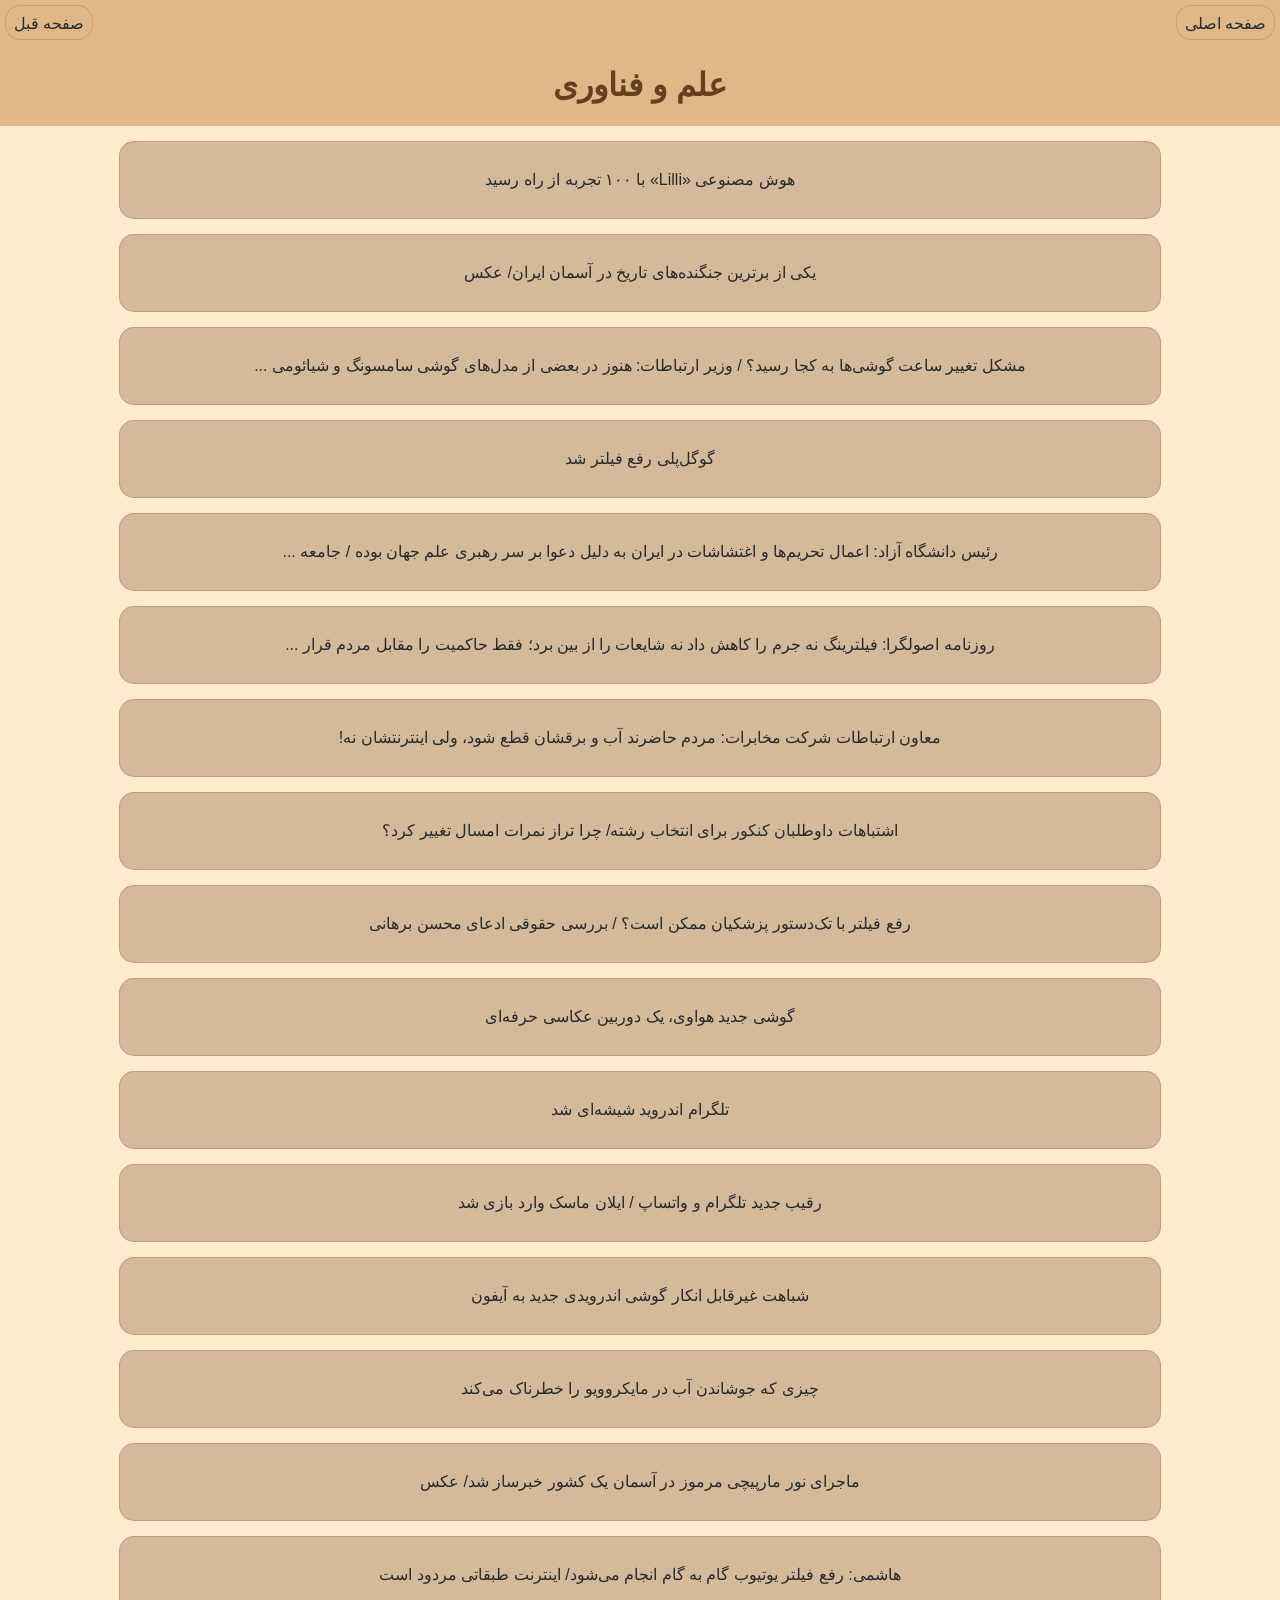
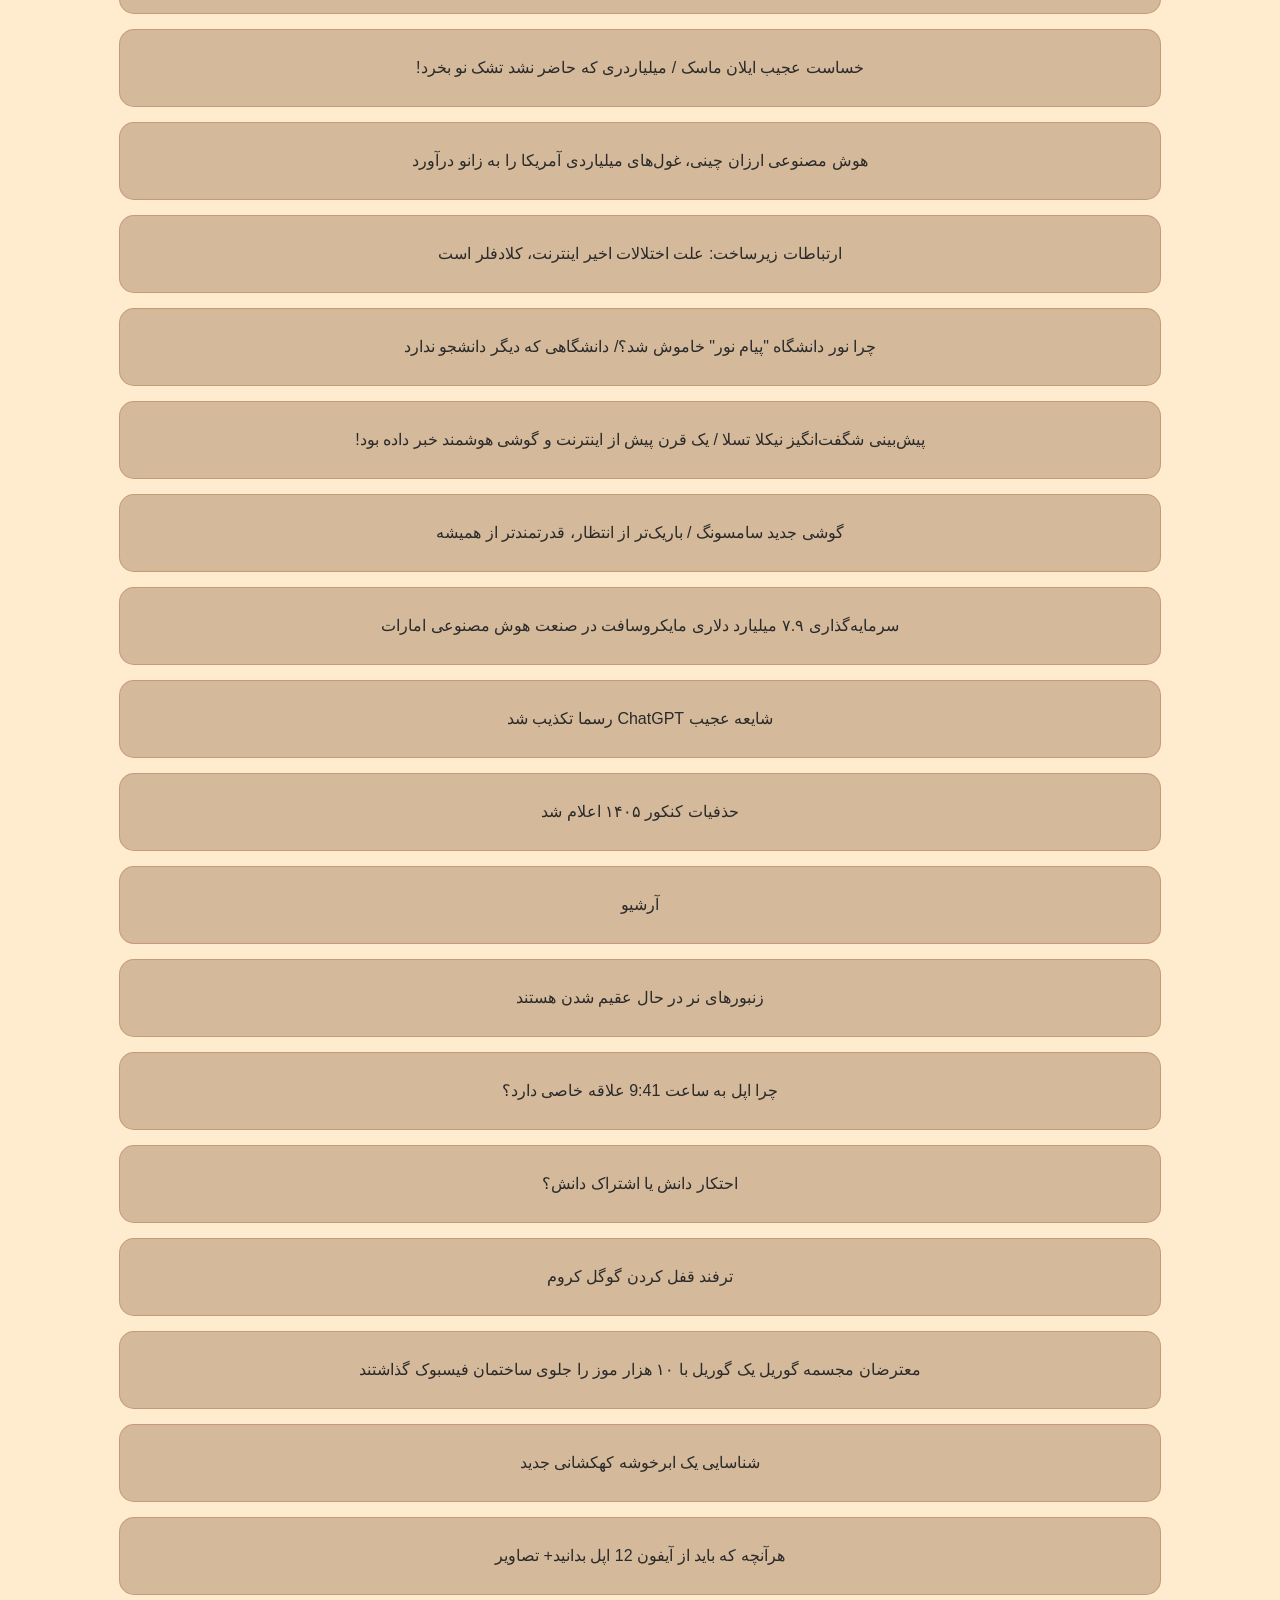
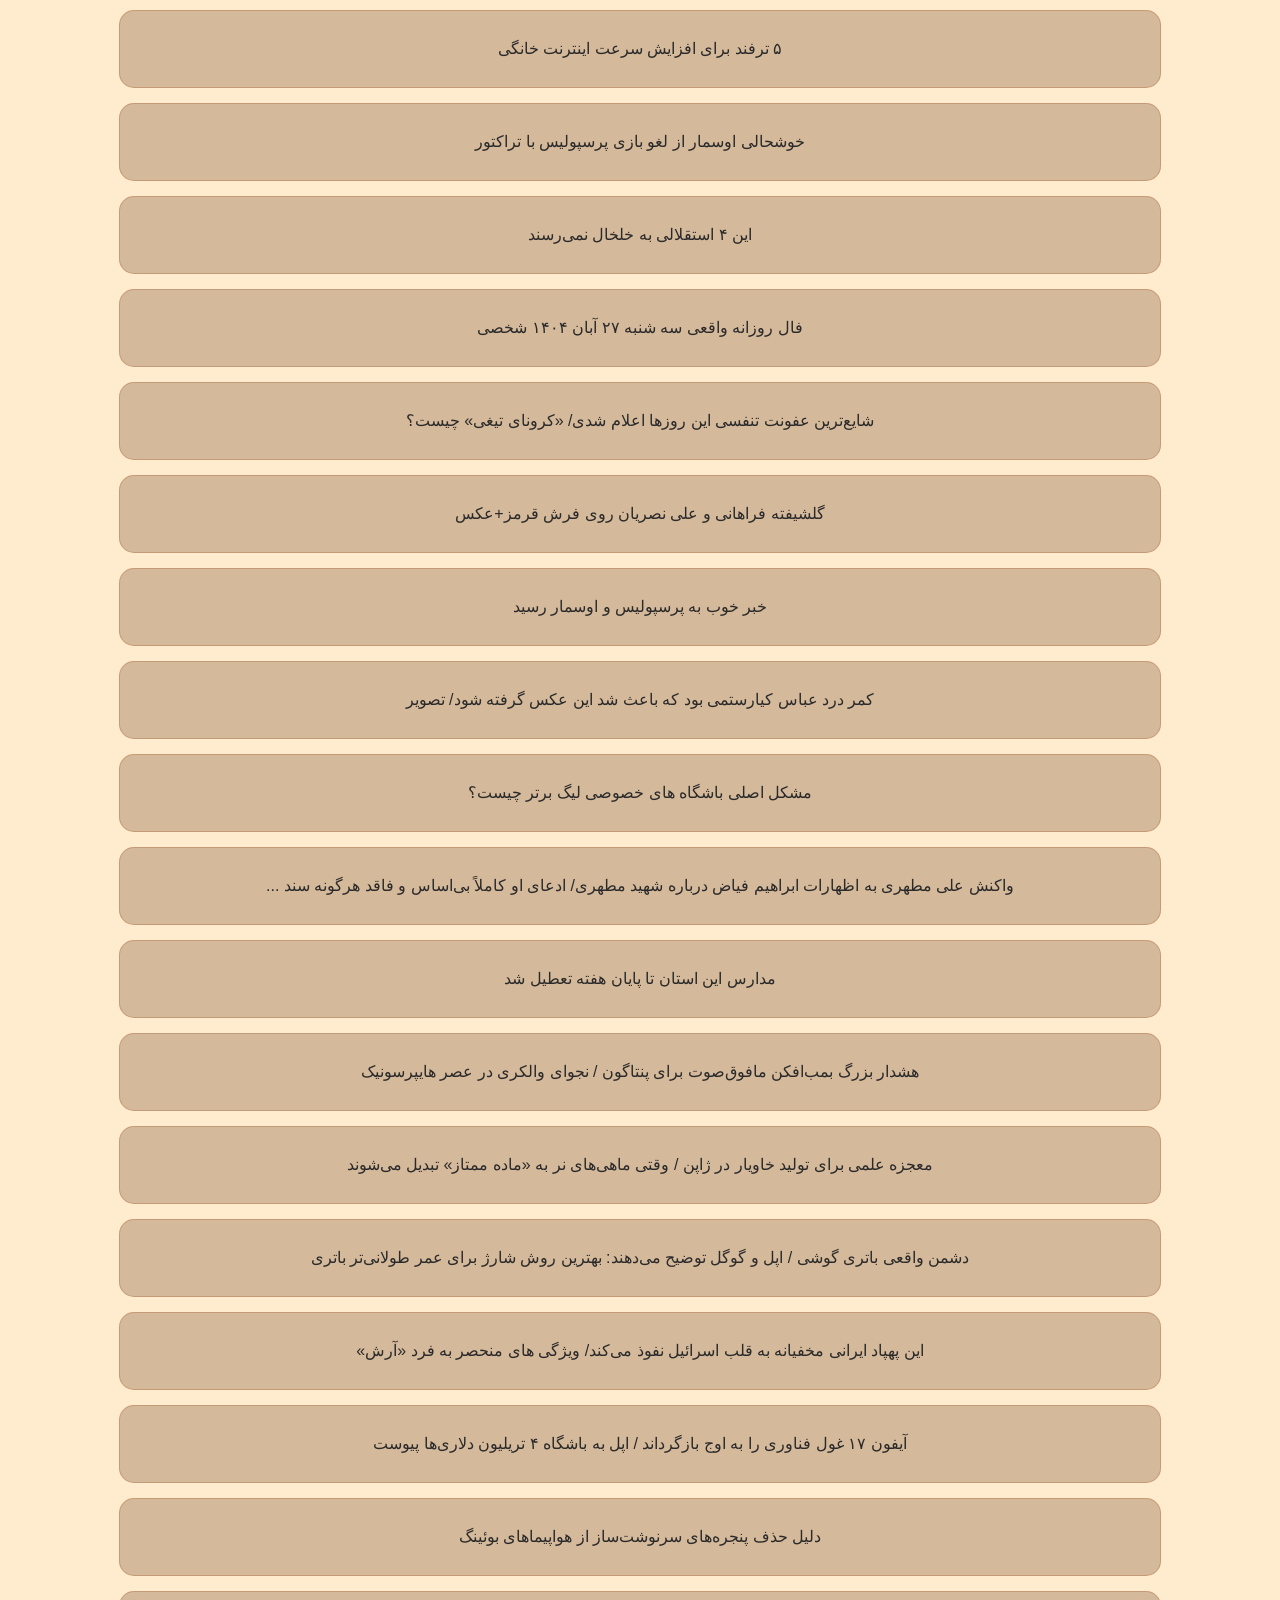
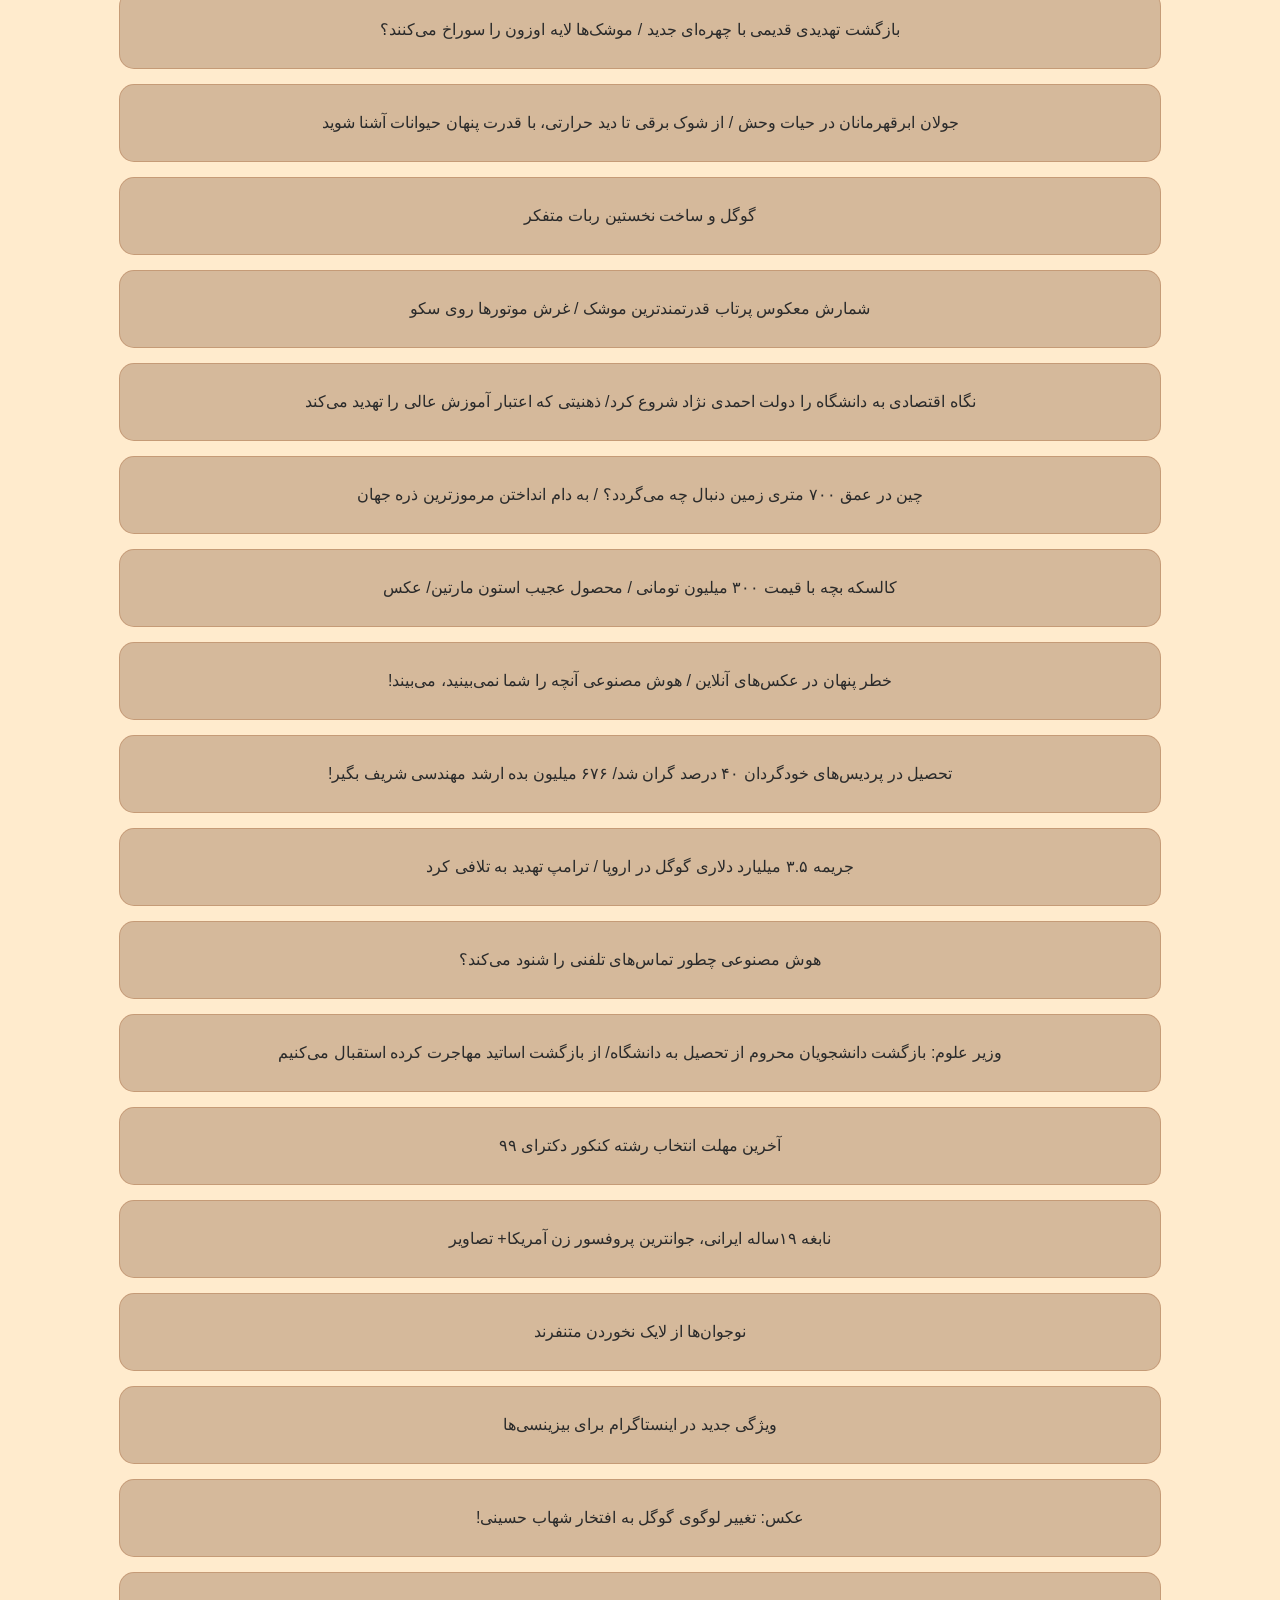
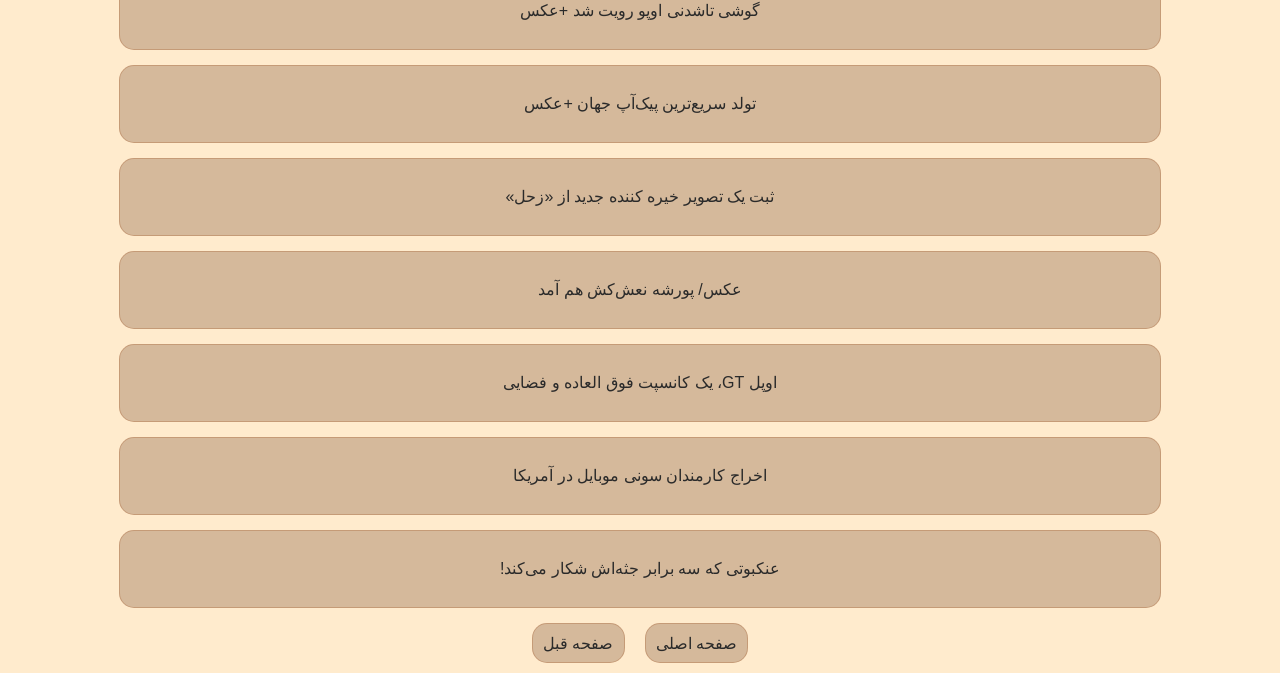
<file: html_directory/science-and-technology.html>
<!DOCTYPE html>
<html lang='fa' dir='rtl'>
<head>
<meta charset='UTF-8'>
<meta name='viewport' content='width=device-width, initial-scale=1.0'>
<title>News</title>
<link rel='stylesheet' href='../css_directory/style1.css'>
</head>
<body>
<header>
<div class="header-nav-bar">
<a href='./index.html'>صفحه اصلی</a>
<a href='./art-and-culture.html'>صفحه قبل</a>
</div>
<h1>علم و فناوری</h1>
</header>
<div id='content'>
<a href='https://khabaredagh.ir/fa/news/988477/هوش-مصنوعی-lilli-با-۱۰۰-تجربه-از-راه-رسید'>هوش مصنوعی «Lilli» با ۱۰۰ تجربه از راه رسید</a>
<a href='https://khabaredagh.ir/fa/news/950342/یکی-از-برترین-جنگنده‌های-تاریخ-در-آسمان-ایران-عکس'>یکی از برترین جنگنده‌های تاریخ در آسمان ایران/ عکس</a>
<a href='https://khabaredagh.ir/fa/news/949759/مشکل-تغییر-ساعت-گوشی‌ها-به-کجا-رسید-وزیر-ارتباطات-هنوز-در-بعضی-از-مدل‌های-گوشی-سامسونگ-و-شیائومی-مشکل-تغییر-ساعت-وجود-دارد-من-هم-گوشی-خود-را-به-صورت-دستی-تنظیم-کردم'>مشکل تغییر ساعت گوشی‌ها به کجا رسید؟ / وزیر ارتباطات: هنوز در بعضی از مدل‌های گوشی سامسونگ و شیائومی ...</a>
<a href='https://khabaredagh.ir/fa/news/942713/گوگل‌پلی-رفع-فیلتر-شد'>گوگل‌پلی رفع فیلتر شد</a>
<a href='https://khabaredagh.ir/fa/news/935287/رئیس-دانشگاه-آزاد-اعمال-تحریم‌ها-و-اغتشاشات-در-ایران-به-دلیل-دعوا-بر-سر-رهبری-علم-جهان-بوده-جامعه-هدف-آنان-نوجوانان-و-جوانان-۱۵-تا-۲۱-ساله-است'>رئیس دانشگاه آزاد: اعمال تحریم‌ها و اغتشاشات در ایران به دلیل دعوا بر سر رهبری علم جهان بوده / جامعه ...</a>
<a href='https://khabaredagh.ir/fa/news/998127/روزنامه-اصولگرا-فیلترینگ-نه-جرم-را-کاهش-داد-نه-شایعات-را-از-بین-برد-فقط-حاکمیت-را-مقابل-مردم-قرار-داد'>روزنامه اصولگرا: فیلترینگ نه جرم را کاهش داد نه شایعات را از بین برد؛ فقط حاکمیت را مقابل مردم قرار  ...</a>
<a href='https://khabaredagh.ir/fa/news/998111/معاون-ارتباطات-شرکت-مخابرات-مردم-حاضرند-آب-و-برقشان-قطع-شود-ولی-اینترنتشان-نه'>معاون ارتباطات شرکت مخابرات: مردم حاضرند آب و برقشان قطع شود، ولی اینترنتشان نه!</a>
<a href='https://khabaredagh.ir/fa/news/998093/اشتباهات-داوطلبان-کنکور-برای-انتخاب-رشته-چرا-تراز-نمرات-امسال-تغییر-کرد'>اشتباهات داوطلبان کنکور برای انتخاب رشته/ چرا تراز نمرات امسال تغییر کرد؟</a>
<a href='https://khabaredagh.ir/fa/news/998037/رفع-فیلتر-با-تک‌دستور-پزشکیان-ممکن-است-بررسی-حقوقی-ادعای-محسن-برهانی'>رفع فیلتر با تک‌دستور پزشکیان ممکن است؟ / بررسی حقوقی ادعای محسن برهانی</a>
<a href='https://khabaredagh.ir/fa/news/998003/گوشی-جدید-هواوی-یک-دوربین-عکاسی-حرفه‌ای'>گوشی جدید هواوی، یک دوربین عکاسی حرفه‌ای</a>
<a href='https://khabaredagh.ir/fa/news/997981/تلگرام-اندروید-شیشه‌ای-شد'>تلگرام اندروید شیشه‌ای شد</a>
<a href='https://khabaredagh.ir/fa/news/997965/رقیب-جدید-تلگرام-و-واتساپ-ایلان-ماسک-وارد-بازی-شد'>رقیب جدید تلگرام و واتساپ / ایلان ماسک وارد بازی شد</a>
<a href='https://khabaredagh.ir/fa/news/997920/شباهت-غیرقابل-انکار-گوشی-اندرویدی-جدید-به-آیفون'>شباهت غیرقابل انکار گوشی اندرویدی جدید به آیفون</a>
<a href='https://khabaredagh.ir/fa/news/997902/چیزی-که-جوشاندن-آب-در-مایکروویو-را-خطرناک-می‌کند'>چیزی که جوشاندن آب در مایکروویو را خطرناک می‌کند</a>
<a href='https://khabaredagh.ir/fa/news/997823/ماجرای-نور-مارپیچی-مرموز-در-آسمان-یک-کشور-خبرساز-شد-عکس'>ماجرای نور مارپیچی مرموز در آسمان یک کشور خبرساز شد/ عکس</a>
<a href='https://khabaredagh.ir/fa/news/997809/هاشمی-رفع-فیلتر-یوتیوب-گام-به-گام-انجام-می‌شود-اینترنت-طبقاتی-مردود-است'>هاشمی: رفع فیلتر یوتیوب گام به گام انجام می‌شود/ اینترنت طبقاتی مردود است</a>
<a href='https://khabaredagh.ir/fa/news/997763/خساست-عجیب-ایلان-ماسک-میلیاردری-که-حاضر-نشد-تشک-نو-بخرد'>خساست عجیب ایلان ماسک / میلیاردری که حاضر نشد تشک نو بخرد!</a>
<a href='https://khabaredagh.ir/fa/news/997671/هوش-مصنوعی-ارزان-چینی-غول‌های-میلیاردی-آمریکا-را-به-زانو-درآورد'>هوش مصنوعی ارزان چینی، غول‌های میلیاردی آمریکا را به زانو درآورد</a>
<a href='https://khabaredagh.ir/fa/news/997657/ارتباطات-زیرساخت-علت-اختلالات-اخیر-اینترنت-کلادفلر-است'>ارتباطات زیرساخت: علت اختلالات اخیر اینترنت، کلادفلر است</a>
<a href='https://khabaredagh.ir/fa/news/997560/چرا-نور-دانشگاه-"پیام-نور"-خاموش-شد-دانشگاهی-که-دیگر-دانشجو-ندارد'>چرا نور دانشگاه "پیام نور" خاموش شد؟/ دانشگاهی که دیگر دانشجو ندارد</a>
<a href='https://khabaredagh.ir/fa/news/997531/پیش‌بینی-شگفت‌انگیز-نیکلا-تسلا-یک-قرن-پیش-از-اینترنت-و-گوشی-هوشمند-خبر-داده-بود'>پیش‌بینی شگفت‌انگیز نیکلا تسلا / یک قرن پیش از اینترنت و گوشی هوشمند خبر داده بود!</a>
<a href='https://khabaredagh.ir/fa/news/997453/گوشی-جدید-سامسونگ-باریک‌تر-از-انتظار-قدرتمندتر-از-همیشه'>گوشی جدید سامسونگ / باریک‌تر از انتظار، قدرتمندتر از همیشه</a>
<a href='https://khabaredagh.ir/fa/news/997437/سرمایه‌گذاری-۷۹-میلیارد-دلاری-مایکروسافت-در-صنعت-هوش-مصنوعی-امارات'>سرمایه‌گذاری ۷.۹ میلیارد دلاری مایکروسافت در صنعت هوش مصنوعی امارات</a>
<a href='https://khabaredagh.ir/fa/news/997416/شایعه-عجیب-chatgpt-رسما-تکذیب-شد'>شایعه عجیب ChatGPT رسما تکذیب شد</a>
<a href='https://khabaredagh.ir/fa/news/997333/حذفیات-کنکور-۱۴۰۵-اعلام-شد'>حذفیات کنکور ۱۴۰۵ اعلام شد</a>
<a href='https://khabaredagh.ir/fa/archive/section/156'>آرشیو</a>
<a href='https://khabaredagh.ir/fa/news/674526/زنبورهای-نر-در-حال-عقیم-شدن-هستند'>زنبورهای نر در حال عقیم شدن هستند</a>
<a href='https://khabaredagh.ir/fa/news/655970/چرا-اپل-به-ساعت-941-علاقه-خاصی-دارد'>چرا اپل به ساعت 9:41 علاقه خاصی دارد؟</a>
<a href='https://khabaredagh.ir/fa/news/651430/احتکار-دانش-یا-اشتراک-دانش'>احتکار دانش یا اشتراک دانش؟</a>
<a href='https://khabaredagh.ir/fa/news/656487/ترفند-قفل-کردن-گوگل-کروم'>ترفند قفل کردن گوگل کروم</a>
<a href='https://khabaredagh.ir/fa/news/902478/معترضان-مجسمه-گوریل-یک-گوریل-با-۱۰-هزار-موز-را-جلوی-ساختمان-فیسبوک-گذاشتند'>معترضان مجسمه گوریل یک گوریل با ۱۰ هزار موز را جلوی ساختمان فیسبوک گذاشتند</a>
<a href='https://khabaredagh.ir/fa/news/874321/شناسایی-یک-ابرخوشه-کهکشانی-جدید'>شناسایی یک ابرخوشه کهکشانی جدید</a>
<a href='https://khabaredagh.ir/fa/news/862274/هرآنچه-که-باید-از-آیفون-12-اپل-بدانید-تصاویر'>هرآنچه که باید از آیفون 12 اپل بدانید+ تصاویر</a>
<a href='https://khabaredagh.ir/fa/news/851906/۵-ترفند-برای-افزایش-سرعت-اینترنت-خانگی'>۵ ترفند برای افزایش سرعت اینترنت خانگی</a>
<a href='https://khabaredagh.ir/fa/news/998092/خوشحالی-اوسمار-از-لغو-بازی-پرسپولیس-با-تراکتور'>خوشحالی اوسمار از لغو بازی پرسپولیس با تراکتور</a>
<a href='https://khabaredagh.ir/fa/news/998096/این-۴-استقلالی-به-خلخال-نمی‌رسند'>این ۴ استقلالی به خلخال نمی‌رسند</a>
<a href='https://khabaredagh.ir/fa/news/998126/فال-روزانه-واقعی-سه-شنبه-۲۷-آبان-۱۴۰۴-شخصی'>فال روزانه واقعی سه شنبه ۲۷ آبان ۱۴۰۴ شخصی</a>
<a href='https://khabaredagh.ir/fa/news/998095/شایع‌ترین-عفونت-تنفسی-این-روزها-اعلام-شدی-کرونای-تیغی-چیست'>شایع‌ترین عفونت تنفسی این روزها اعلام شدی/ «کرونای تیغی» چیست؟</a>
<a href='https://khabaredagh.ir/fa/news/998086/گلشیفته-فراهانی-و-علی-نصریان-روی-فرش-قرمز-عکس'>گلشیفته فراهانی و علی نصریان روی فرش قرمز+عکس</a>
<a href='https://khabaredagh.ir/fa/news/998102/خبر-خوب-به-پرسپولیس-و-اوسمار-رسید'>خبر خوب به پرسپولیس و اوسمار رسید</a>
<a href='https://khabaredagh.ir/fa/news/998104/کمر-درد-عباس-کیارستمی-بود-که-باعث-شد-این-عکس-گرفته-شود-تصویر'>کمر درد عباس کیارستمی بود که باعث شد این عکس گرفته شود/ تصویر</a>
<a href='https://khabaredagh.ir/fa/news/998119/مشکل-اصلی-باشگاه-های-خصوصی-لیگ-برتر-چیست'>مشکل اصلی باشگاه های خصوصی لیگ برتر چیست؟</a>
<a href='https://khabaredagh.ir/fa/news/998094/واکنش-علی-مطهری-به-اظهارات-ابراهیم-فیاض-درباره-شهید-مطهری-ادعای-او-کاملاً-بی‌اساس-و-فاقد-هرگونه-سند-است'>واکنش علی مطهری به اظهارات ابراهیم فیاض درباره شهید مطهری/ ادعای او کاملاً بی‌اساس و فاقد هرگونه سند ...</a>
<a href='https://khabaredagh.ir/fa/news/998109/مدارس-این-استان-تا-پایان-هفته-تعطیل-شد'>مدارس این استان تا پایان هفته تعطیل شد</a>
<a href='https://khabaredagh.ir/fa/news/997930/هشدار-بزرگ-بمب‌افکن-مافوق‌صوت-برای-پنتاگون-نجوای-والکری-در-عصر-هایپرسونیک'>هشدار بزرگ بمب‌افکن مافوق‌صوت برای پنتاگون / نجوای والکری در عصر هایپرسونیک</a>
<a href='https://khabaredagh.ir/fa/news/997390/معجزه-علمی-برای-تولید-خاویار-در-ژاپن-وقتی-ماهی‌های-نر-به-ماده-ممتاز-تبدیل-می‌شوند'>معجزه علمی برای تولید خاویار در ژاپن / وقتی ماهی‌های نر به «ماده ممتاز» تبدیل می‌شوند</a>
<a href='https://khabaredagh.ir/fa/news/997317/دشمن-واقعی-باتری-گوشی-اپل-و-گوگل-توضیح-می‌دهند-بهترین-روش-شارژ-برای-عمر-طولانی‌تر-باتری'>دشمن واقعی باتری گوشی / اپل و گوگل توضیح می‌دهند: بهترین روش شارژ برای عمر طولانی‌تر باتری</a>
<a href='https://khabaredagh.ir/fa/news/997108/این-پهپاد-ایرانی-مخفیانه-به-قلب-اسرائیل-نفوذ-می‌کند-ویژگی-های-منحصر-به-فرد-آرش'>این پهپاد ایرانی مخفیانه به قلب اسرائیل نفوذ می‌کند/ ویژگی های منحصر به فرد «آرش»</a>
<a href='https://khabaredagh.ir/fa/news/997050/آیفون-۱۷-غول-فناوری-را-به-اوج-بازگرداند-اپل-به-باشگاه-۴-تریلیون-دلاری‌ها-پیوست'>آیفون ۱۷ غول فناوری را به اوج بازگرداند / اپل به باشگاه ۴ تریلیون دلاری‌ها پیوست</a>
<a href='https://khabaredagh.ir/fa/news/997040/دلیل-حذف-پنجره‌های-سرنوشت‌ساز-از-هواپیماهای-بوئینگ'>دلیل حذف پنجره‌های سرنوشت‌ساز از هواپیماهای بوئینگ</a>
<a href='https://khabaredagh.ir/fa/news/996837/بازگشت-تهدیدی-قدیمی-با-چهره‌ای-جدید-موشک‌ها-لایه-اوزون-را-سوراخ-می‌کنند'>بازگشت تهدیدی قدیمی با چهره‌ای جدید / موشک‌ها لایه اوزون را سوراخ می‌کنند؟</a>
<a href='https://khabaredagh.ir/fa/news/996700/جولان-ابرقهرمانان-در-حیات-وحش-از-شوک-برقی-تا-دید-حرارتی-با-قدرت-پنهان-حیوانات-آشنا-شوید'>جولان ابرقهرمانان در حیات وحش / از شوک برقی تا دید حرارتی، با قدرت پنهان حیوانات آشنا شوید</a>
<a href='https://khabaredagh.ir/fa/news/995286/گوگل-و-ساخت-نخستین-ربات-متفکر'>گوگل و ساخت نخستین ربات متفکر</a>
<a href='https://khabaredagh.ir/fa/news/995238/شمارش-معکوس-پرتاب-قدرتمندترین-موشک-غرش-موتورها-روی-سکو'>شمارش معکوس پرتاب قدرتمندترین موشک / غرش موتورها روی سکو</a>
<a href='https://khabaredagh.ir/fa/news/995089/نگاه-اقتصادی-به-دانشگاه-را-دولت-احمدی-نژاد-شروع-کرد-ذهنیتی-که-اعتبار-آموزش-عالی-را-تهدید-می‌کند'>نگاه اقتصادی به دانشگاه را دولت احمدی نژاد شروع کرد/ ذهنیتی که اعتبار آموزش عالی را تهدید می‌کند</a>
<a href='https://khabaredagh.ir/fa/news/994964/چین-در-عمق-۷۰۰-متری-زمین-دنبال-چه-می‌گردد-به-دام-انداختن-مرموزترین-ذره‌-جهان'>چین در عمق ۷۰۰ متری زمین دنبال چه می‌گردد؟ / به دام انداختن مرموزترین ذره‌ جهان</a>
<a href='https://khabaredagh.ir/fa/news/994905/کالسکه-بچه-با-قیمت-۳۰۰-میلیون-تومانی-محصول-عجیب-استون-مارتین-عکس'>کالسکه بچه با قیمت ۳۰۰ میلیون تومانی / محصول عجیب استون مارتین/ عکس</a>
<a href='https://khabaredagh.ir/fa/news/994709/خطر-پنهان-در-عکس‌های-آنلاین-هوش-مصنوعی-آنچه-را-شما-نمی‌بینید-می‌بیند'>خطر پنهان در عکس‌های آنلاین / هوش مصنوعی آنچه را شما نمی‌بینید، می‌بیند!</a>
<a href='https://khabaredagh.ir/fa/news/994319/تحصیل-در-پردیس‌های-خودگردان-۴۰-درصد-گران-شد-۶۷۶-میلیون-بده-ارشد-مهندسی-شریف-بگیر'>تحصیل در پردیس‌های خودگردان ۴۰ درصد گران شد/ ۶۷۶ میلیون بده ارشد مهندسی شریف بگیر!</a>
<a href='https://khabaredagh.ir/fa/news/994304/جریمه-۳۵-میلیارد-دلاری-گوگل-در-اروپا-ترامپ-تهدید-به-تلافی-کرد'>جریمه ۳.۵ میلیارد دلاری گوگل در اروپا / ترامپ تهدید به تلافی کرد</a>
<a href='https://khabaredagh.ir/fa/news/994130/هوش-مصنوعی-چطور-تماس‌های-تلفنی-را-شنود-می‌کند'>هوش مصنوعی چطور تماس‌های تلفنی را شنود می‌کند؟</a>
<a href='https://khabaredagh.ir/fa/news/993894/وزیر-علوم-بازگشت-دانشجویان-محروم-از-تحصیل-به-دانشگاه‌-از-بازگشت-اساتید-مهاجرت-کرده-استقبال-می‌کنیم'>وزیر علوم: بازگشت دانشجویان محروم از تحصیل به دانشگاه‌/ از بازگشت اساتید مهاجرت کرده استقبال می‌کنیم</a>
<a href='https://khabaredagh.ir/fa/news/862095/آخرین-مهلت-انتخاب-رشته-کنکور-دکترای-۹۹'>آخرین مهلت انتخاب رشته کنکور دکترای ۹۹</a>
<a href='https://khabaredagh.ir/fa/news/737937/نابغه-۱۹ساله-ایرانی-جوانترین-پروفسور-زن-آمریکا-تصاویر'>نابغه ۱۹ساله ایرانی، جوانترین پروفسور زن آمریکا+ تصاویر</a>
<a href='https://khabaredagh.ir/fa/news/672464/نوجوان‌ها-از-لایک-نخوردن-متنفرند'>نوجوان‌ها از لایک نخوردن متنفرند</a>
<a href='https://khabaredagh.ir/fa/news/664476/ویژگی-جدید-در-اینستاگرام-برای-بیزینسی‌ها'>ویژگی جدید در اینستاگرام برای بیزینسی‌ها</a>
<a href='https://khabaredagh.ir/fa/news/663411/عکس-تغییر-لوگوی-گوگل-به-افتخار-شهاب-حسینی'>عکس: تغییر لوگوی گوگل به افتخار شهاب حسینی!</a>
<a href='https://khabaredagh.ir/fa/news/663345/گوشی-تاشدنی-اوپو-رویت-شد-عکس'>گوشی تاشدنی اوپو رویت شد +عکس</a>
<a href='https://khabaredagh.ir/fa/news/656519/تولد-سریع‌ترین-پیک‌آپ-جهان-عکس'>تولد سریع‌ترین پیک‌آپ جهان +عکس</a>
<a href='https://khabaredagh.ir/fa/news/656254/ثبت-یک-تصویر-خیره-کننده-جدید-از-زحل'>ثبت یک تصویر خیره کننده جدید از «زحل»</a>
<a href='https://khabaredagh.ir/fa/news/656008/عکس-پورشه-نعش‌کش-هم-آمد'>عکس/ پورشه نعش‌کش هم آمد</a>
<a href='https://khabaredagh.ir/fa/news/655805/اوپل-gt-یک-کانسپت-فوق-العاده-و-فضایی'>اوپل GT، یک کانسپت فوق العاده و فضایی</a>
<a href='https://khabaredagh.ir/fa/news/655718/اخراج-کارمندان-سونی-موبایل-در-آمریکا'>اخراج کارمندان سونی موبایل در آمریکا</a>
<a href='https://khabaredagh.ir/fa/news/654221/عنکبوتی-که-سه-برابر-جثه‌اش-شکار-می‌کند'>عنکبوتی که سه برابر جثه‌اش شکار می‌کند!</a>
</div>
<div class='footer-nav-bar'>
<a href='./index.html'>صفحه اصلی</a>
<a href='./art-and-culture.html'>صفحه قبل</a>
</div>
</body>
</html>
</file>
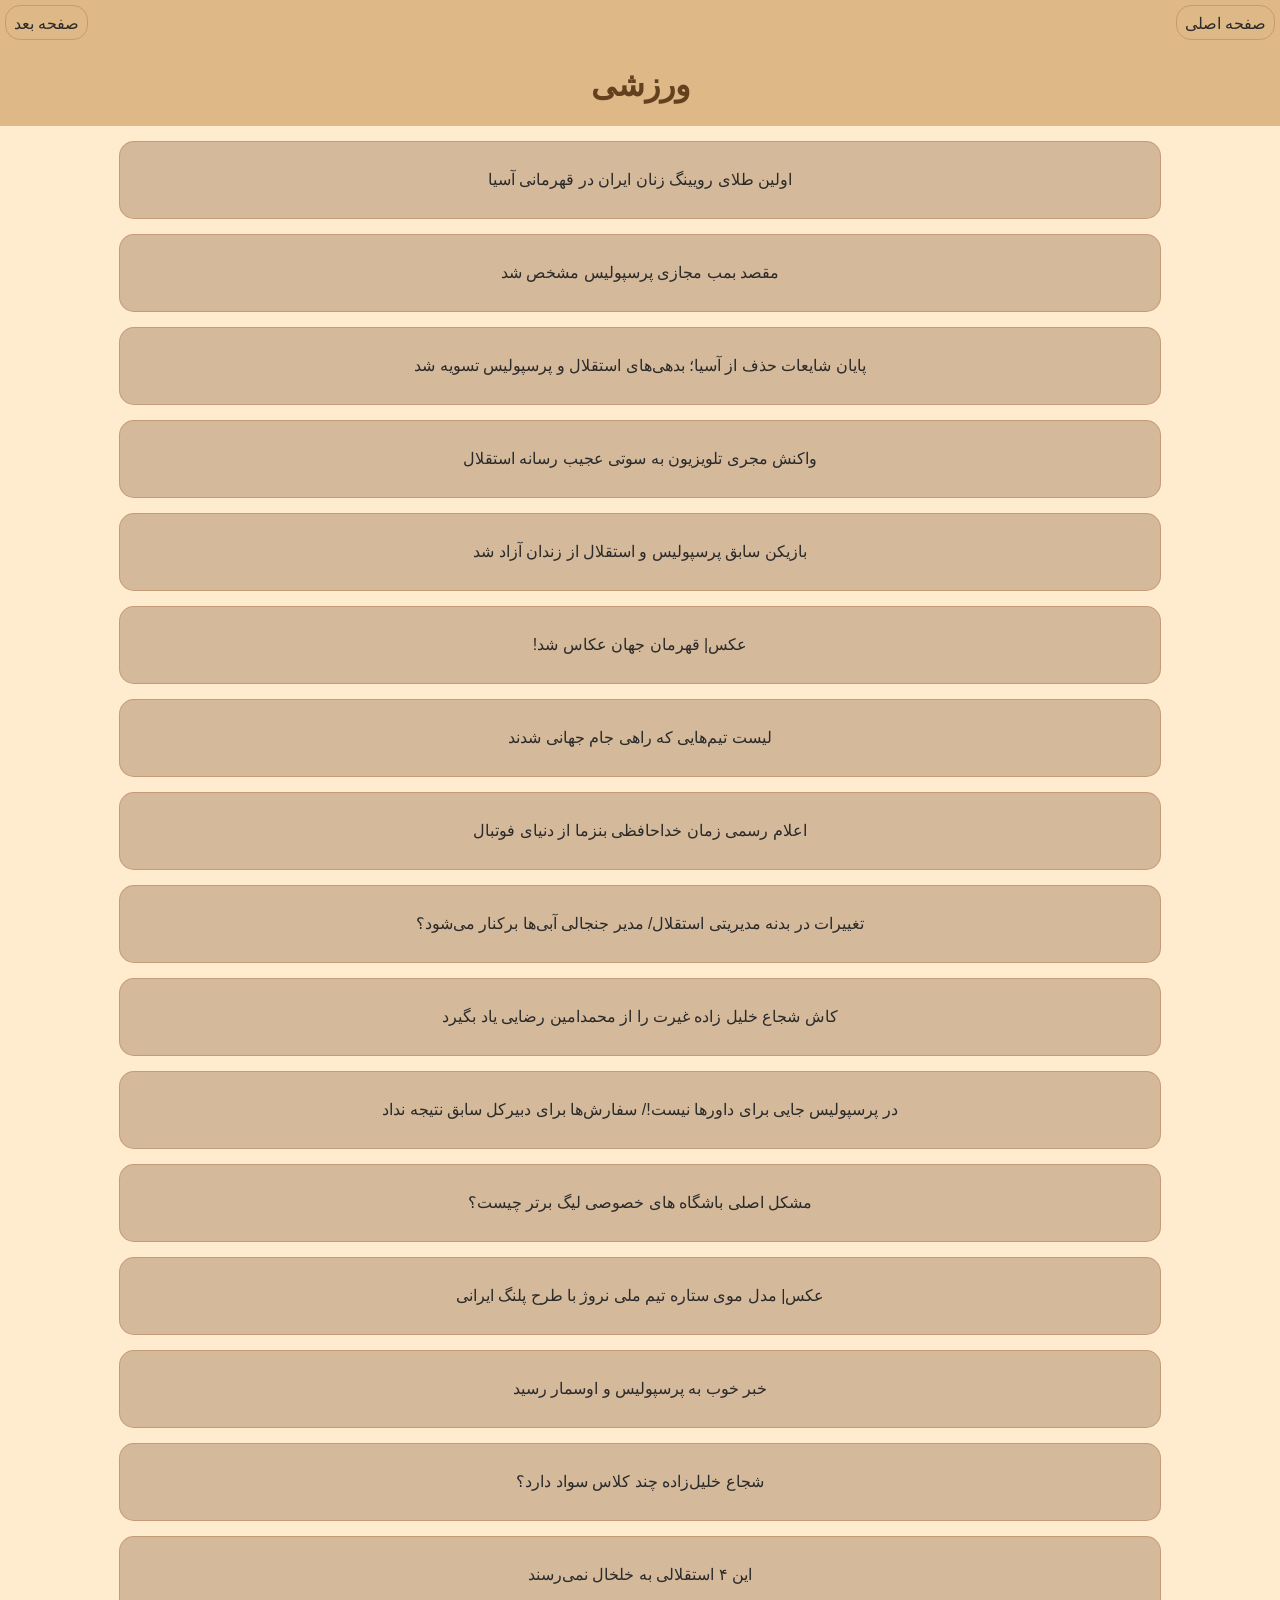
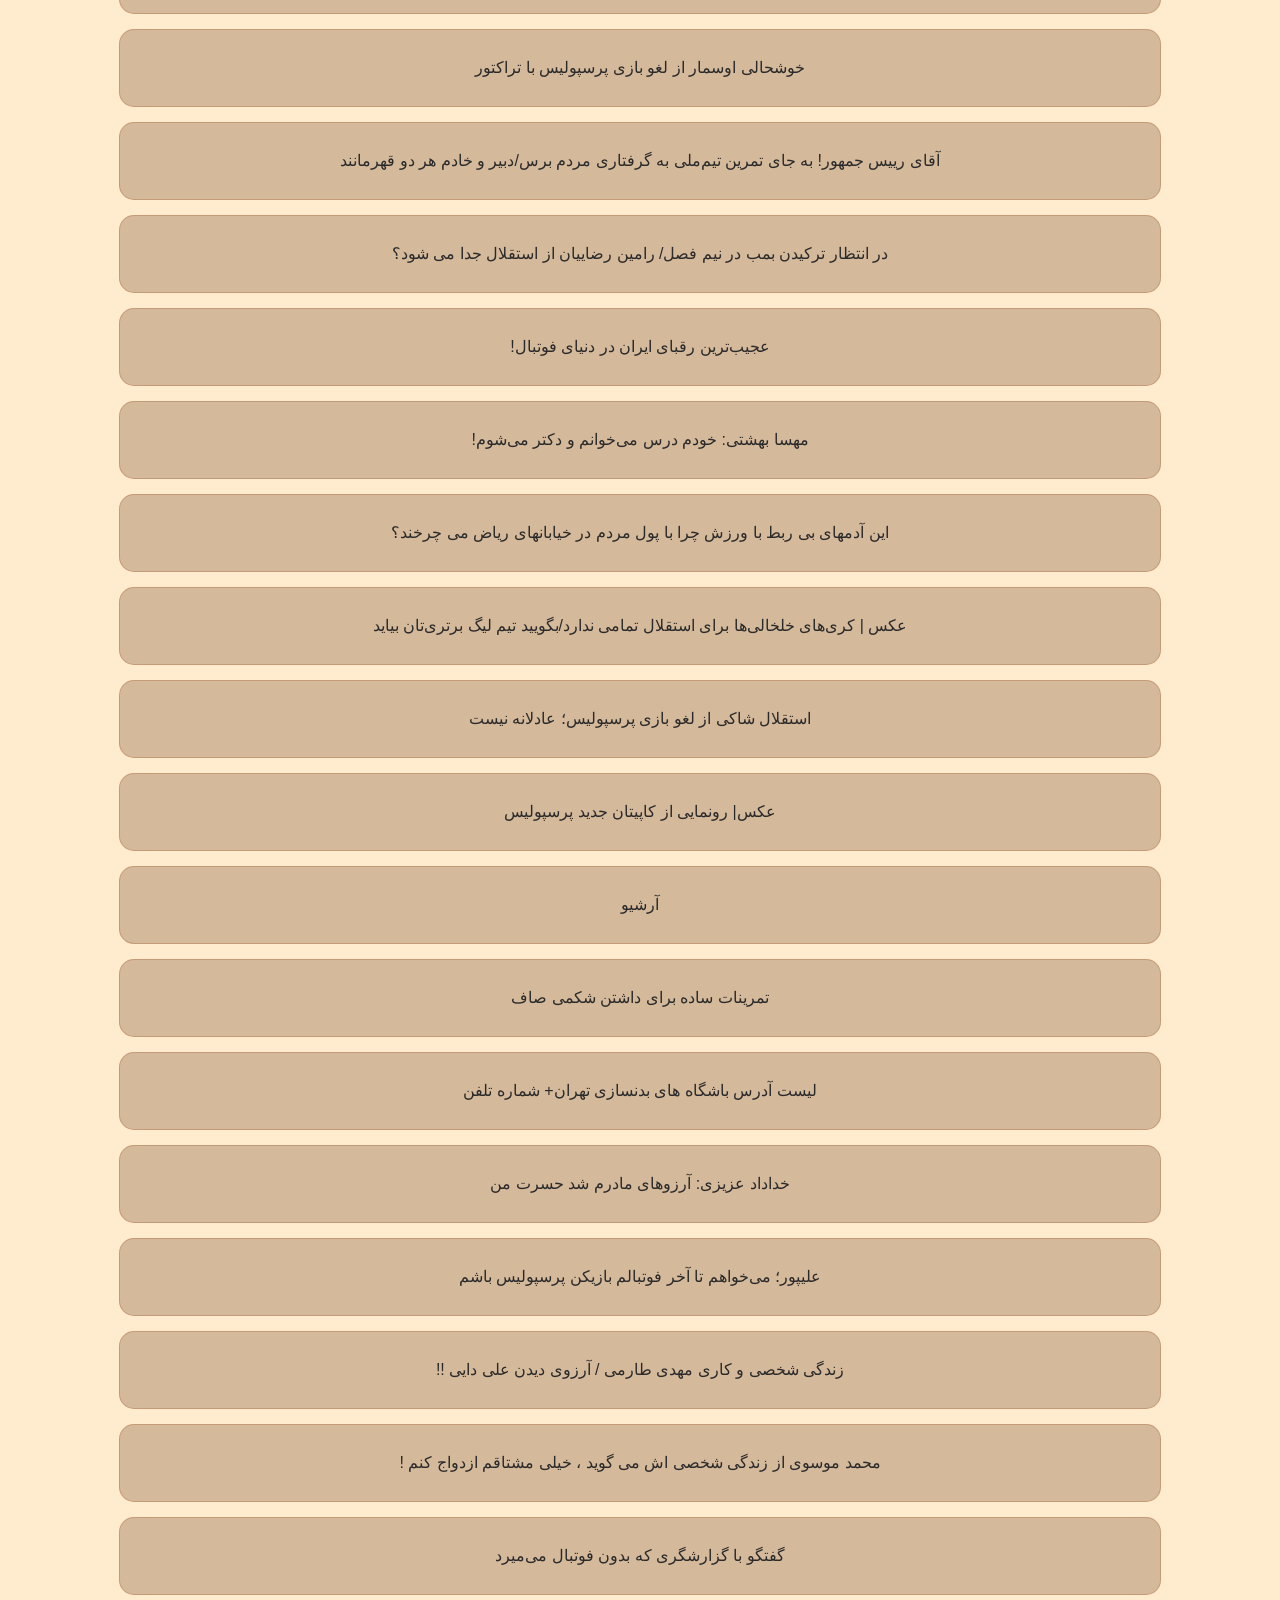
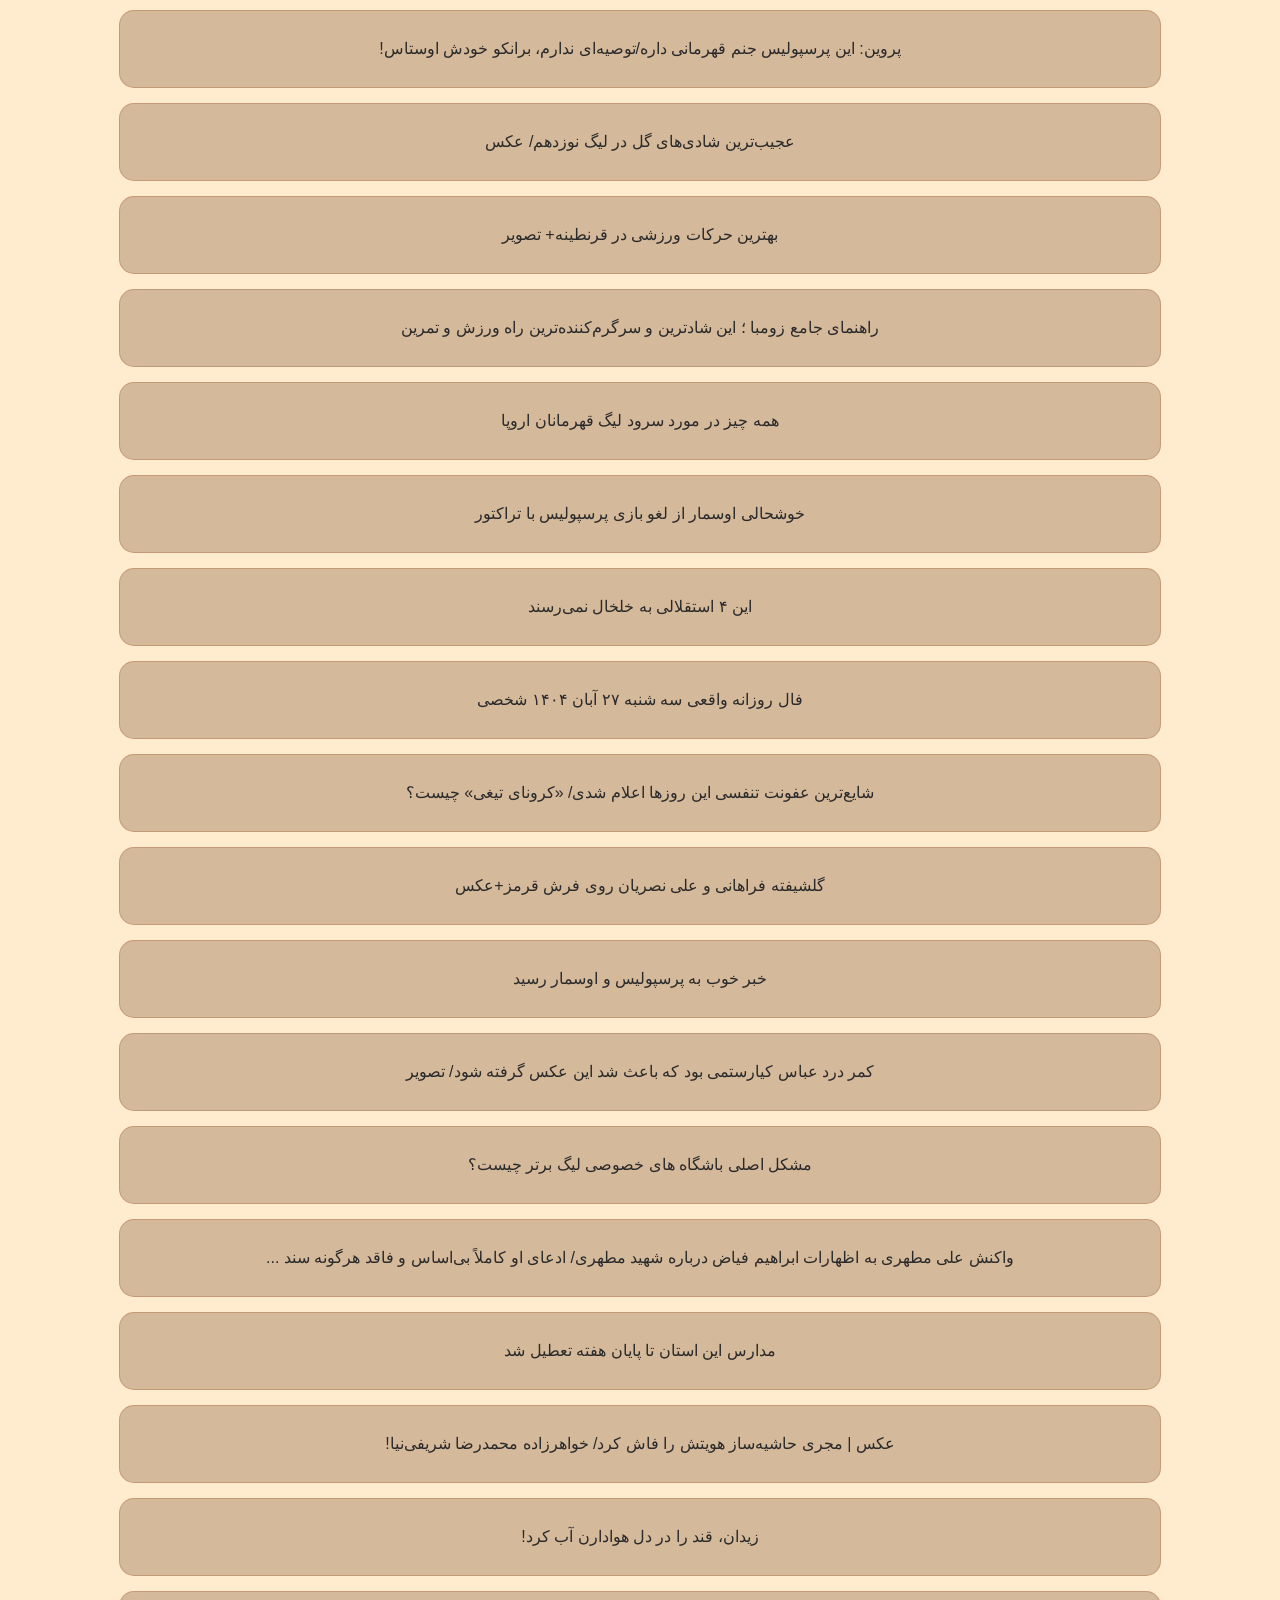
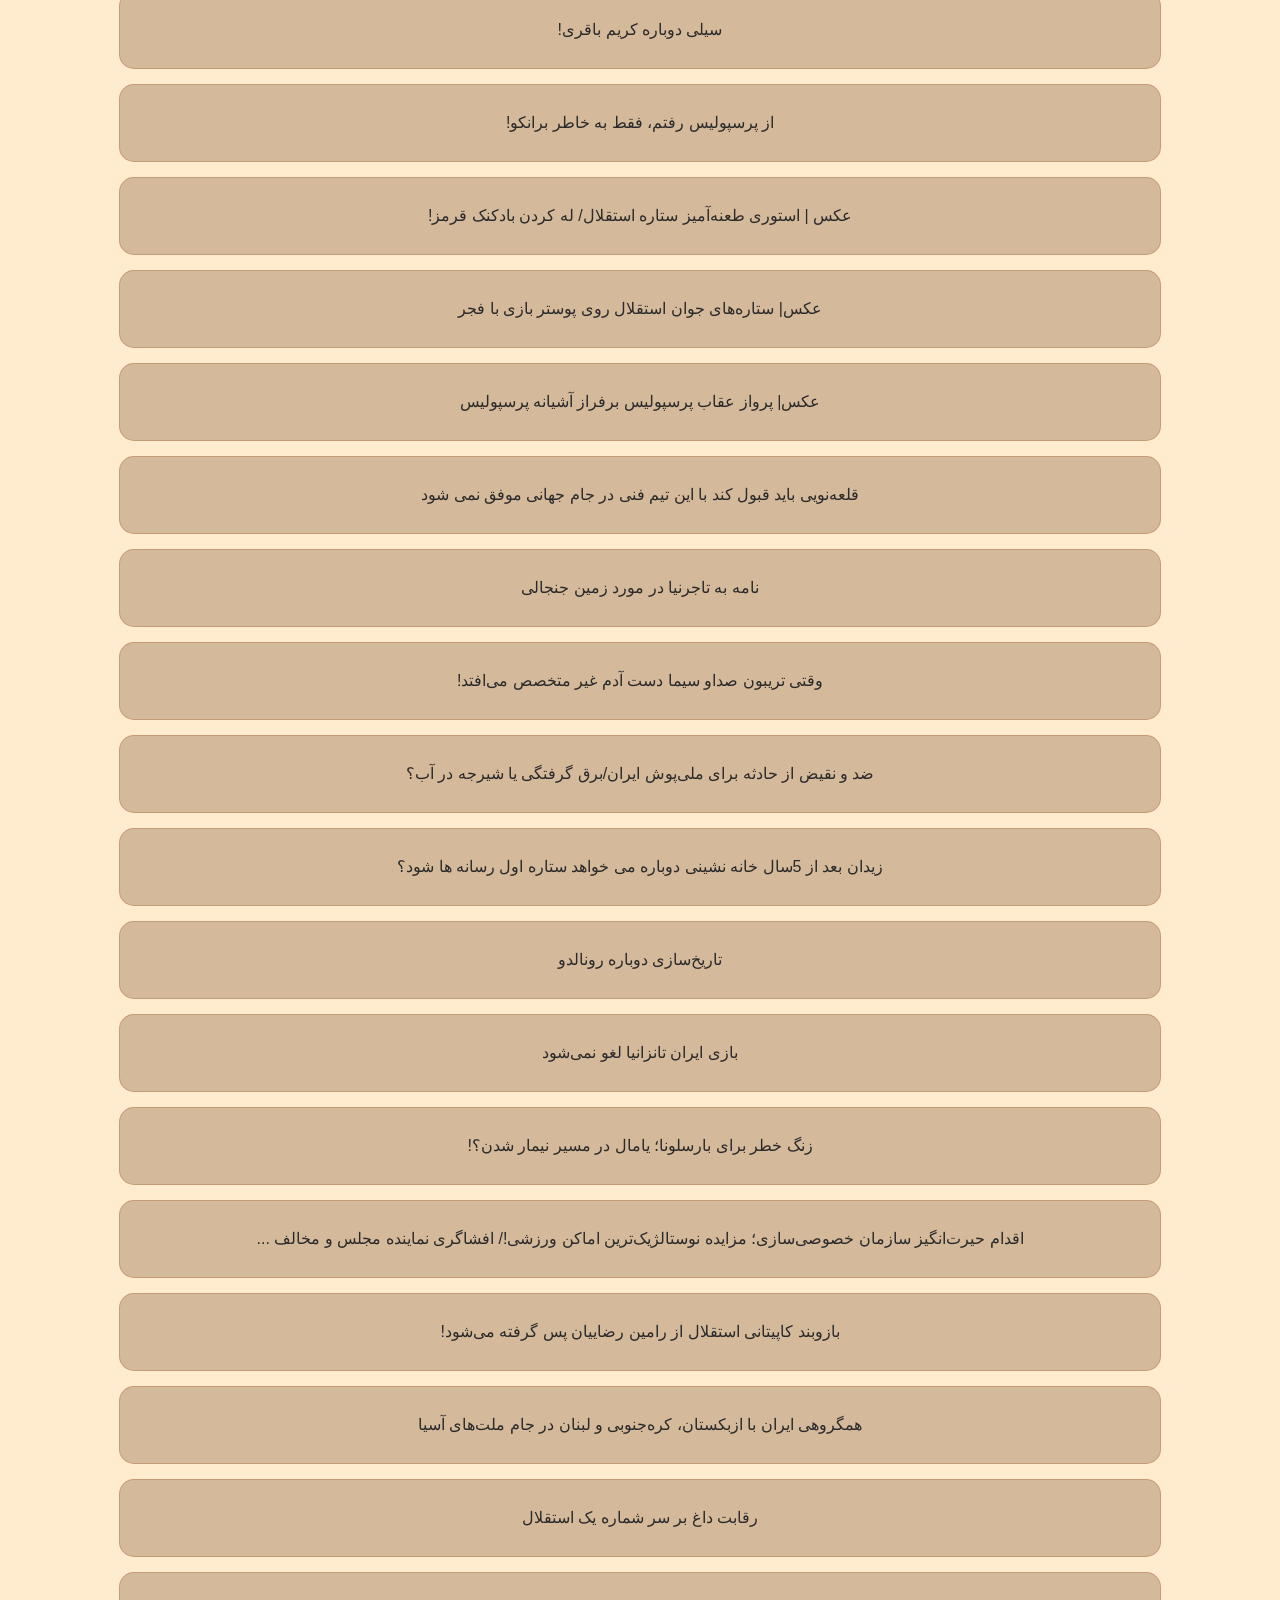
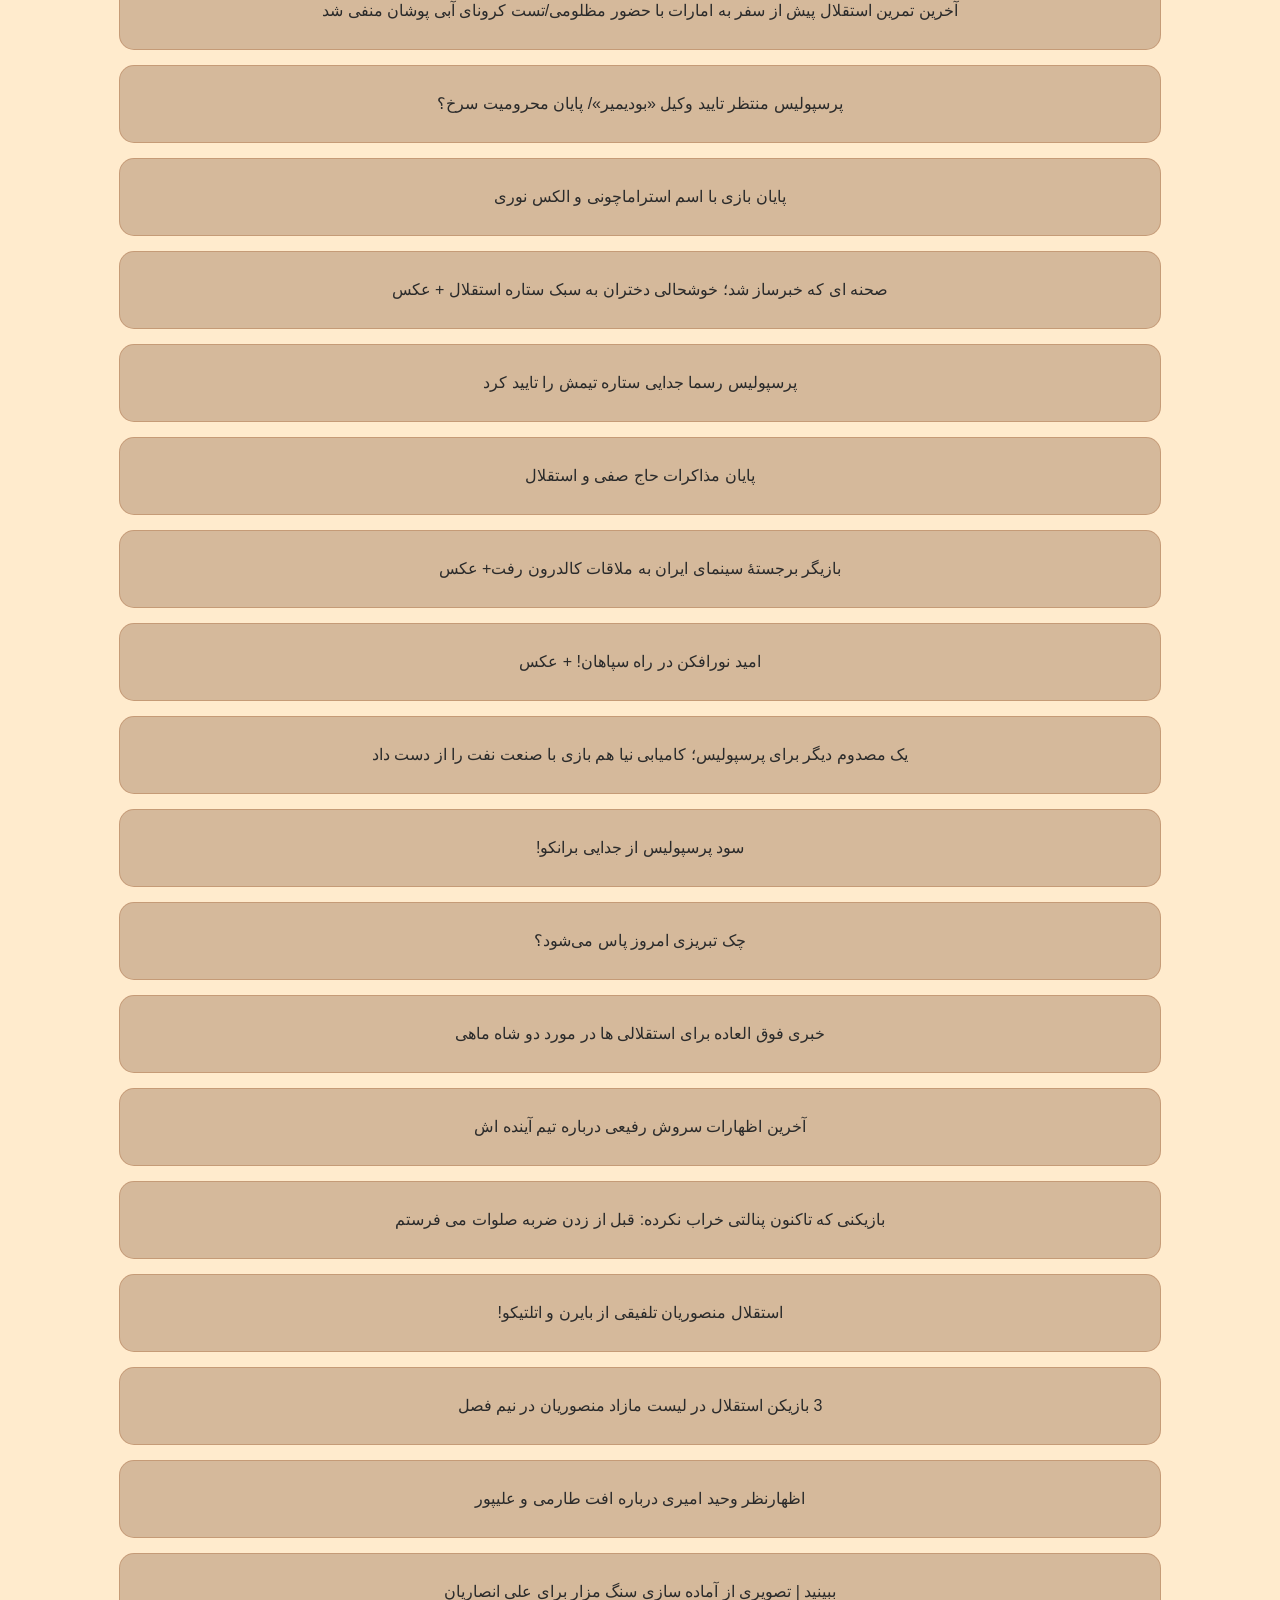
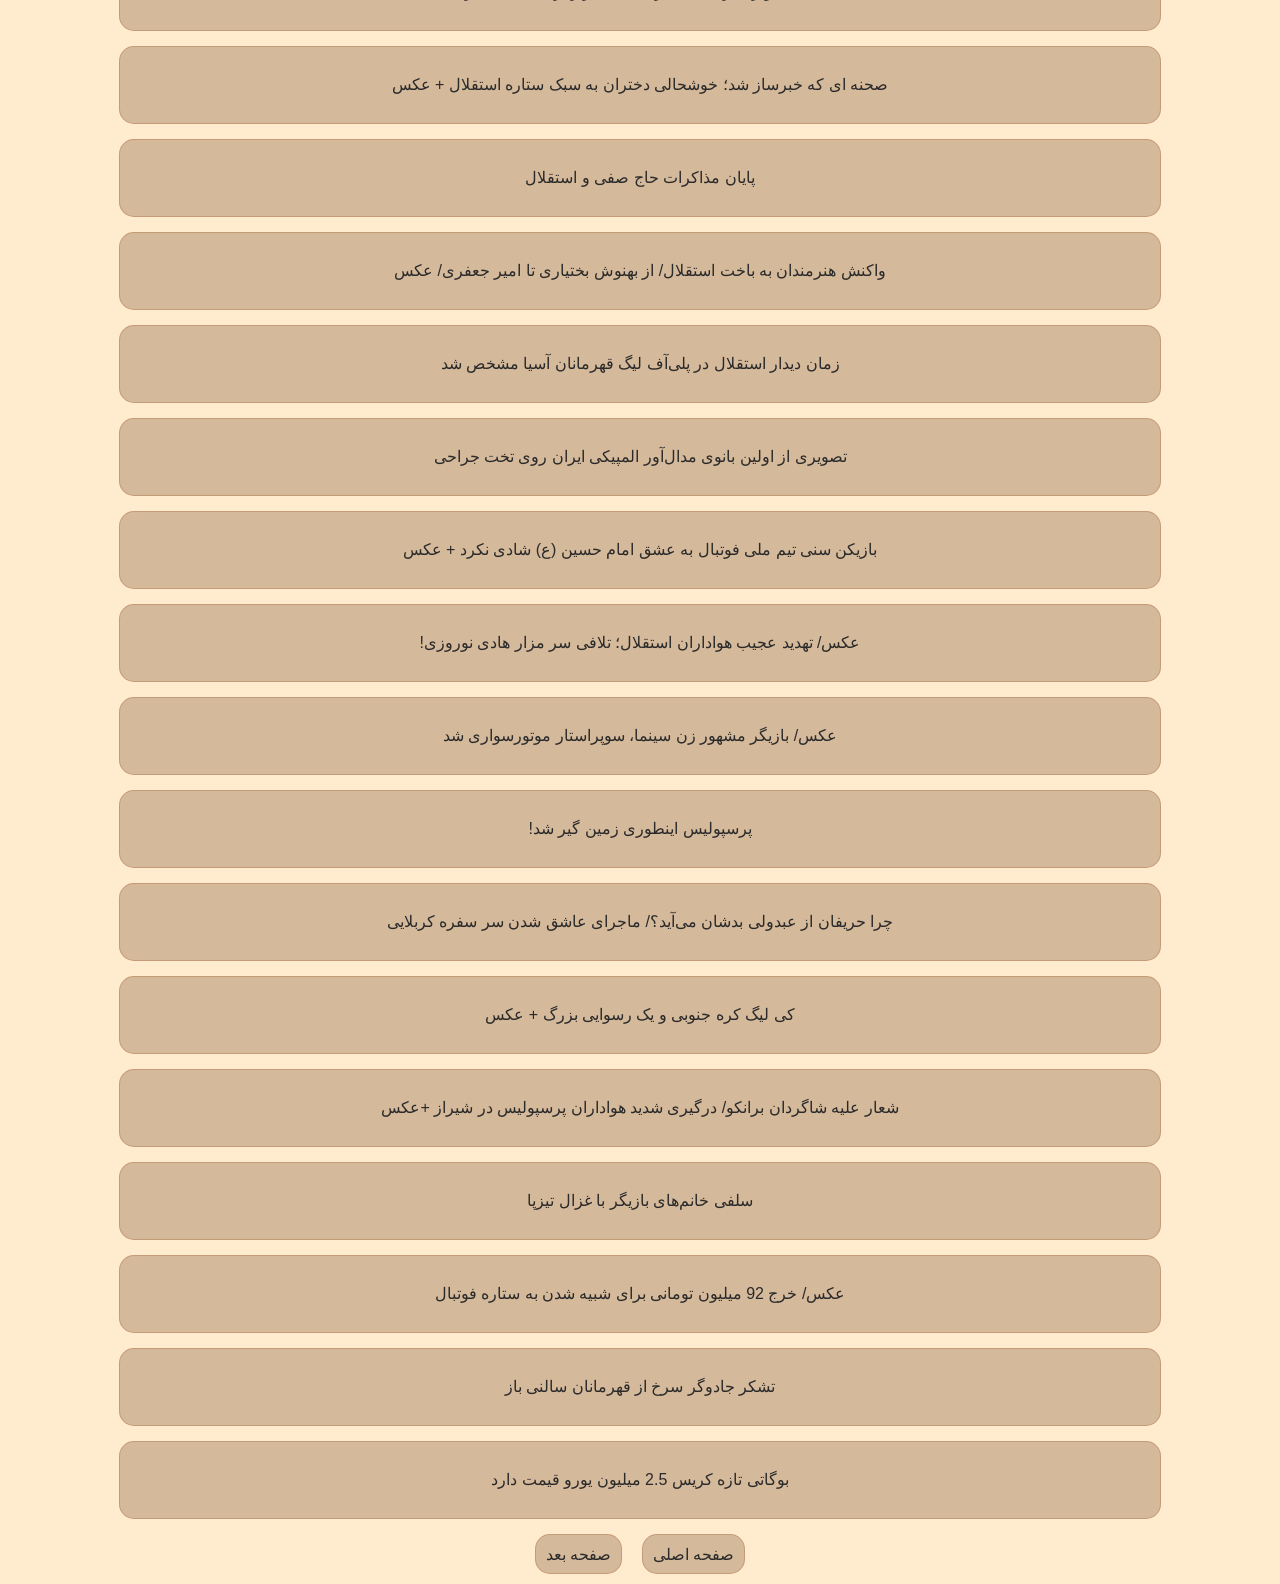
<file: html_directory/sport.html>
<!DOCTYPE html>
<html lang='fa' dir='rtl'>
<head>
<meta charset='UTF-8'>
<meta name='viewport' content='width=device-width, initial-scale=1.0'>
<title>News</title>
<link rel='stylesheet' href='../css_directory/style1.css'>
</head>
<body>
<header>
<div class="header-nav-bar">
<a href='./index.html'>صفحه اصلی</a>
<a href='./political.html'>صفحه بعد</a>
</div>
<h1>ورزشی</h1>
</header>
<div id='content'>
<a href='https://khabaredagh.ir/fa/news/996409/اولین-طلای-رویینگ-زنان-ایران-در-قهرمانی-آسیا'>اولین طلای رویینگ زنان ایران در قهرمانی آسیا</a>
<a href='https://khabaredagh.ir/fa/news/971917/مقصد-بمب-مجازی-پرسپولیس-مشخص-شد'>مقصد بمب مجازی پرسپولیس مشخص شد</a>
<a href='https://khabaredagh.ir/fa/news/968092/پایان-شایعات-حذف-از-آسیا-بدهی‌های-استقلال-و-پرسپولیس-تسویه-شد'>پایان شایعات حذف از آسیا؛ بدهی‌های استقلال و پرسپولیس تسویه شد</a>
<a href='https://khabaredagh.ir/fa/news/966613/واکنش-مجری-تلویزیون-به-سوتی-عجیب-رسانه-استقلال'>واکنش مجری تلویزیون به سوتی عجیب رسانه استقلال</a>
<a href='https://khabaredagh.ir/fa/news/959331/بازیکن-سابق-پرسپولیس-و-استقلال-از-زندان-آزاد-شد'>بازیکن سابق پرسپولیس و استقلال از زندان آزاد شد</a>
<a href='https://khabaredagh.ir/fa/news/998151/عکس|-قهرمان-جهان-عکاس-شد'>عکس| قهرمان جهان عکاس شد!</a>
<a href='https://khabaredagh.ir/fa/news/998150/لیست-تیم‌هایی-که-راهی-جام-جهانی-شدند'>لیست تیم‌هایی که راهی جام جهانی شدند</a>
<a href='https://khabaredagh.ir/fa/news/998147/اعلام-رسمی-زمان-خداحافظی-بنزما-از-دنیای-فوتبال'>اعلام رسمی زمان خداحافظی بنزما از دنیای فوتبال</a>
<a href='https://khabaredagh.ir/fa/news/998140/تغییرات-در-بدنه-مدیریتی-استقلال-مدیر-جنجالی-آبی‌ها-برکنار-می‌شود'>تغییرات در بدنه مدیریتی استقلال/ مدیر جنجالی آبی‌ها برکنار می‌شود؟</a>
<a href='https://khabaredagh.ir/fa/news/998136/کاش-شجاع-خلیل-زاده-غیرت-را-از-محمدامین-رضایی-یاد-بگیرد'>کاش شجاع خلیل زاده غیرت را از محمدامین رضایی یاد بگیرد</a>
<a href='https://khabaredagh.ir/fa/news/998133/در-پرسپولیس-جایی-برای-داورها-نیست-سفارش‌ها-برای-دبیرکل-سابق-نتیجه-نداد'>در پرسپولیس جایی برای داورها نیست!/ سفارش‌ها برای دبیرکل سابق نتیجه نداد</a>
<a href='https://khabaredagh.ir/fa/news/998119/مشکل-اصلی-باشگاه-های-خصوصی-لیگ-برتر-چیست'>مشکل اصلی باشگاه های خصوصی لیگ برتر چیست؟</a>
<a href='https://khabaredagh.ir/fa/news/998105/عکس|-مدل-موی-ستاره-تیم-ملی-نروژ-با-طرح-پلنگ-ایرانی'>عکس| مدل موی ستاره تیم ملی نروژ با طرح پلنگ ایرانی</a>
<a href='https://khabaredagh.ir/fa/news/998102/خبر-خوب-به-پرسپولیس-و-اوسمار-رسید'>خبر خوب به پرسپولیس و اوسمار رسید</a>
<a href='https://khabaredagh.ir/fa/news/998101/شجاع-خلیل‌زاده-چند-کلاس-سواد-دارد'>شجاع خلیل‌زاده چند کلاس سواد دارد؟</a>
<a href='https://khabaredagh.ir/fa/news/998096/این-۴-استقلالی-به-خلخال-نمی‌رسند'>این ۴ استقلالی به خلخال نمی‌رسند</a>
<a href='https://khabaredagh.ir/fa/news/998092/خوشحالی-اوسمار-از-لغو-بازی-پرسپولیس-با-تراکتور'>خوشحالی اوسمار از لغو بازی پرسپولیس با تراکتور</a>
<a href='https://khabaredagh.ir/fa/news/998090/آقای-رییس-جمهور-به-جای-تمرین-تیم‌ملی-به-گرفتاری-مردم-برسدبیر-و-خادم-هر-دو-قهرمانند'>آقای رییس جمهور! به جای تمرین تیم‌ملی به گرفتاری مردم برس/دبیر و خادم هر دو قهرمانند</a>
<a href='https://khabaredagh.ir/fa/news/998084/در-انتظار-ترکیدن-بمب-در-نیم-فصل-رامین-رضاییان-از-استقلال-جدا-می-شود'>در انتظار ترکیدن بمب در نیم فصل/ رامین رضاییان از استقلال جدا می شود؟</a>
<a href='https://khabaredagh.ir/fa/news/998075/عجیب‌ترین-رقبای-ایران-در-دنیای-فوتبال'>عجیب‌ترین رقبای ایران در دنیای فوتبال!</a>
<a href='https://khabaredagh.ir/fa/news/998063/مهسا-بهشتی-خودم-درس-می‌خوانم-و-دکتر-می‌شوم'>مهسا بهشتی: خودم درس می‌خوانم و دکتر می‌شوم!</a>
<a href='https://khabaredagh.ir/fa/news/998058/این-آدمهای-بی-ربط-با-ورزش-چرا-با-پول-مردم-در-خیابانهای-ریاض-می-چرخند'>این آدمهای بی ربط با ورزش چرا با پول مردم در خیابانهای ریاض می چرخند؟</a>
<a href='https://khabaredagh.ir/fa/news/998036/عکس-|-کری‌های-خلخالی‌ها-برای-استقلال-تمامی-نداردبگویید-تیم-لیگ-برتری‌تان-بیاید'>عکس | کری‌های خلخالی‌ها برای استقلال تمامی ندارد/بگویید تیم لیگ برتری‌تان بیاید</a>
<a href='https://khabaredagh.ir/fa/news/998013/استقلال-شاکی-از-لغو-بازی-پرسپولیس-عادلانه-نیست'>استقلال شاکی از لغو بازی پرسپولیس؛ عادلانه نیست</a>
<a href='https://khabaredagh.ir/fa/news/998029/عکس|-رونمایی-از-کاپیتان-جدید-پرسپولیس'>عکس| رونمایی از کاپیتان جدید پرسپولیس</a>
<a href='https://khabaredagh.ir/fa/archive/section/110'>آرشیو</a>
<a href='https://khabaredagh.ir/fa/news/866176/تمرینات-ساده-برای-داشتن-شکمی-صاف'>تمرینات ساده برای داشتن شکمی صاف</a>
<a href='https://khabaredagh.ir/fa/news/756828/لیست-آدرس-باشگاه-های-بدنسازی-تهران-شماره-تلفن'>لیست آدرس باشگاه های بدنسازی تهران+ شماره تلفن</a>
<a href='https://khabaredagh.ir/fa/news/664463/خداداد-عزیزی-آرزوهای-مادرم-شد-حسرت-من'>خداداد عزیزی: آرزوهای مادرم شد حسرت من</a>
<a href='https://khabaredagh.ir/fa/news/661363/علیپور-می‌خواهم-تا-آخر-فوتبالم-بازیکن-پرسپولیس-باشم'>علیپور؛ می‌خواهم تا آخر فوتبالم بازیکن پرسپولیس باشم</a>
<a href='https://khabaredagh.ir/fa/news/665248/زندگی-شخصی-و-کاری-مهدی-طارمی-آرزوی-دیدن-علی-دایی-'>زندگی شخصی و کاری مهدی طارمی / آرزوی دیدن علی دایی !!</a>
<a href='https://khabaredagh.ir/fa/news/655797/محمد-موسوی-از-زندگی-شخصی-اش-می-گوید-خیلی-مشتاقم-ازدواج-کنم-'>محمد موسوی از زندگی شخصی اش می گوید ، خیلی مشتاقم ازدواج کنم !</a>
<a href='https://khabaredagh.ir/fa/news/654684/گفتگو-با-گزارشگری-که-بدون-فوتبال-می‌میرد'>گفتگو با گزارشگری که بدون فوتبال می‌میرد</a>
<a href='https://khabaredagh.ir/fa/news/653271/پروین-این-پرسپولیس-جنم-قهرمانی-دارهتوصیه‌ای-ندارم-برانکو-خودش-اوستاس'>پروین: این پرسپولیس جنم قهرمانی داره/توصیه‌ای ندارم، برانکو خودش اوستاس!</a>
<a href='https://khabaredagh.ir/fa/news/850696/عجیب‌ترین-شادی‌های-گل-در-لیگ-نوزدهم-عکس'>عجیب‌ترین شادی‌های گل در لیگ نوزدهم/ عکس</a>
<a href='https://khabaredagh.ir/fa/news/847051/بهترین-حرکات-ورزشی-در-قرنطینه-تصویر'>بهترین حرکات ورزشی در قرنطینه+ تصویر</a>
<a href='https://khabaredagh.ir/fa/news/835062/راهنمای-جامع-زومبا-این-شادترین-و-سرگرم‌کننده‌ترین-راه-ورزش-و-تمرین'>راهنمای جامع زومبا ؛ این شادترین و سرگرم‌کننده‌ترین راه ورزش و تمرین</a>
<a href='https://khabaredagh.ir/fa/news/651605/همه-چیز-در-مورد-سرود-لیگ-قهرمانان-اروپا'>همه چیز در مورد سرود لیگ قهرمانان اروپا</a>
<a href='https://khabaredagh.ir/fa/news/998092/خوشحالی-اوسمار-از-لغو-بازی-پرسپولیس-با-تراکتور'>خوشحالی اوسمار از لغو بازی پرسپولیس با تراکتور</a>
<a href='https://khabaredagh.ir/fa/news/998096/این-۴-استقلالی-به-خلخال-نمی‌رسند'>این ۴ استقلالی به خلخال نمی‌رسند</a>
<a href='https://khabaredagh.ir/fa/news/998126/فال-روزانه-واقعی-سه-شنبه-۲۷-آبان-۱۴۰۴-شخصی'>فال روزانه واقعی سه شنبه ۲۷ آبان ۱۴۰۴ شخصی</a>
<a href='https://khabaredagh.ir/fa/news/998095/شایع‌ترین-عفونت-تنفسی-این-روزها-اعلام-شدی-کرونای-تیغی-چیست'>شایع‌ترین عفونت تنفسی این روزها اعلام شدی/ «کرونای تیغی» چیست؟</a>
<a href='https://khabaredagh.ir/fa/news/998086/گلشیفته-فراهانی-و-علی-نصریان-روی-فرش-قرمز-عکس'>گلشیفته فراهانی و علی نصریان روی فرش قرمز+عکس</a>
<a href='https://khabaredagh.ir/fa/news/998102/خبر-خوب-به-پرسپولیس-و-اوسمار-رسید'>خبر خوب به پرسپولیس و اوسمار رسید</a>
<a href='https://khabaredagh.ir/fa/news/998104/کمر-درد-عباس-کیارستمی-بود-که-باعث-شد-این-عکس-گرفته-شود-تصویر'>کمر درد عباس کیارستمی بود که باعث شد این عکس گرفته شود/ تصویر</a>
<a href='https://khabaredagh.ir/fa/news/998119/مشکل-اصلی-باشگاه-های-خصوصی-لیگ-برتر-چیست'>مشکل اصلی باشگاه های خصوصی لیگ برتر چیست؟</a>
<a href='https://khabaredagh.ir/fa/news/998094/واکنش-علی-مطهری-به-اظهارات-ابراهیم-فیاض-درباره-شهید-مطهری-ادعای-او-کاملاً-بی‌اساس-و-فاقد-هرگونه-سند-است'>واکنش علی مطهری به اظهارات ابراهیم فیاض درباره شهید مطهری/ ادعای او کاملاً بی‌اساس و فاقد هرگونه سند ...</a>
<a href='https://khabaredagh.ir/fa/news/998109/مدارس-این-استان-تا-پایان-هفته-تعطیل-شد'>مدارس این استان تا پایان هفته تعطیل شد</a>
<a href='https://khabaredagh.ir/fa/news/997960/عکس-|-مجری-حاشیه‌ساز-هویتش-را-فاش-کرد-خواهرزاده-محمدرضا-شریفی‌نیا'>عکس | مجری حاشیه‌ساز هویتش را فاش کرد/ خواهرزاده محمدرضا شریفی‌نیا!</a>
<a href='https://khabaredagh.ir/fa/news/997788/زیدان-قند-را-در-دل-هوادارن-آب-کرد'>زیدان، قند را در دل هوادارن آب کرد!</a>
<a href='https://khabaredagh.ir/fa/news/997775/سیلی-دوباره-کریم-باقری'>سیلی دوباره کریم باقری!</a>
<a href='https://khabaredagh.ir/fa/news/997622/از-پرسپولیس-رفتم-فقط-به-خاطر-برانکو'>از پرسپولیس رفتم، فقط به خاطر برانکو!</a>
<a href='https://khabaredagh.ir/fa/news/997419/عکس-|-استوری-طعنه‌آمیز-ستاره-استقلال-له-کردن-بادکنک-قرمز'>عکس | استوری طعنه‌آمیز ستاره استقلال/ له کردن بادکنک قرمز!</a>
<a href='https://khabaredagh.ir/fa/news/996841/عکس|-ستاره‌های-جوان-استقلال-روی-پوستر-بازی-با-فجر'>عکس| ستاره‌های جوان استقلال روی پوستر بازی با فجر</a>
<a href='https://khabaredagh.ir/fa/news/996758/عکس|-پرواز-عقاب-پرسپولیس-برفراز-آشیانه-پرسپولیس'>عکس| پرواز عقاب پرسپولیس برفراز آشیانه پرسپولیس</a>
<a href='https://khabaredagh.ir/fa/news/996646/قلعه‌نویی-باید-قبول-کند-با-این-تیم-فنی-در-جام-جهانی-موفق-نمی-شود'>قلعه‌نویی باید قبول کند با این تیم فنی در جام جهانی موفق نمی شود</a>
<a href='https://khabaredagh.ir/fa/news/996655/نامه-به-تاجرنیا-در-مورد-زمین-جنجالی'>نامه به تاجرنیا در مورد زمین جنجالی</a>
<a href='https://khabaredagh.ir/fa/news/996471/وقتی-تریبون-صداو-سیما-دست-آدم-غیر-متخصص-می‌افتد'>وقتی تریبون صداو سیما دست آدم غیر متخصص می‌افتد!</a>
<a href='https://khabaredagh.ir/fa/news/996389/ضد-و-نقیض-از-حادثه-برای-ملی‌پوش-ایرانبرق-گرفتگی-یا-شیرجه-در-آب'>ضد و نقیض از حادثه برای ملی‌پوش ایران/برق گرفتگی یا شیرجه در آب؟</a>
<a href='https://khabaredagh.ir/fa/news/996338/زیدان-بعد-از-5سال-خانه-نشینی-دوباره-می-خواهد-ستاره-اول-رسانه-ها-شود'>زیدان بعد از 5سال خانه نشینی دوباره می خواهد ستاره اول رسانه ها شود؟</a>
<a href='https://khabaredagh.ir/fa/news/996278/تاریخ‌سازی-دوباره-رونالدو'>تاریخ‌سازی دوباره رونالدو</a>
<a href='https://khabaredagh.ir/fa/news/996218/بازی-ایران-تانزانیا-لغو-نمی‌شود'>بازی ایران تانزانیا لغو نمی‌شود</a>
<a href='https://khabaredagh.ir/fa/news/996190/زنگ-خطر-برای-بارسلونا-یامال-در-مسیر-نیمار-شدن'>زنگ خطر برای بارسلونا؛ یامال در مسیر نیمار شدن؟!</a>
<a href='https://khabaredagh.ir/fa/news/996116/اقدام-حیرت‌انگیز-سازمان-خصوصی‌سازی-مزایده-نوستالژیک‌ترین-اماکن-ورزشی-افشاگری-نماینده-مجلس-و-مخالفت-وزیر-با-واگذاری'>اقدام حیرت‌انگیز سازمان خصوصی‌سازی؛ مزایده نوستالژیک‌ترین اماکن ورزشی!/ افشاگری نماینده مجلس و مخالف ...</a>
<a href='https://khabaredagh.ir/fa/news/995961/بازوبند-کاپیتانی-استقلال-از-رامین-رضاییان-پس-گرفته-می‌شود'>بازوبند کاپیتانی استقلال از رامین رضاییان پس گرفته می‌شود!</a>
<a href='https://khabaredagh.ir/fa/news/995665/همگروهی-ایران-با-ازبکستان-کره‌جنوبی-و-لبنان-در-جام-ملت‌های-آسیا'>همگروهی ایران با ازبکستان، کره‌جنوبی و لبنان در جام ملت‌های آسیا</a>
<a href='https://khabaredagh.ir/fa/news/992785/رقابت-داغ-بر-سر-شماره-یک-استقلال'>رقابت داغ بر سر شماره یک استقلال</a>
<a href='https://khabaredagh.ir/fa/news/897388/آخرین-تمرین-استقلال-پیش-از-سفر-به-امارات-با-حضور-مظلومیتست-کرونای-آبی-پوشان-منفی-شد'>آخرین تمرین استقلال پیش از سفر به امارات با حضور مظلومی/تست کرونای آبی پوشان منفی شد</a>
<a href='https://khabaredagh.ir/fa/news/878650/پرسپولیس-منتظر-تایید-وکیل-بودیمیر-پایان-محرومیت-سرخ'>پرسپولیس منتظر تایید وکیل «بودیمیر»/ پایان محرومیت سرخ؟</a>
<a href='https://khabaredagh.ir/fa/news/865348/پایان-بازی-با-اسم-استراماچونی-و-الکس-نوری'>پایان بازی با اسم استراماچونی و الکس نوری</a>
<a href='https://khabaredagh.ir/fa/news/863605/صحنه-ای-که-خبرساز-شد-خوشحالی-دختران-به-سبک-ستاره-استقلال-عکس'>صحنه ای که خبرساز شد؛ خوشحالی دختران به سبک ستاره استقلال + عکس</a>
<a href='https://khabaredagh.ir/fa/news/863226/پرسپولیس-رسما-جدایی-ستاره-تیمش-را-تایید-کرد'>پرسپولیس رسما جدایی ستاره تیمش را تایید کرد</a>
<a href='https://khabaredagh.ir/fa/news/862791/پایان-مذاکرات-حاج-صفی-و-استقلال'>پایان مذاکرات حاج صفی و استقلال</a>
<a href='https://khabaredagh.ir/fa/news/823226/بازیگر-برجستۀ-سینمای-ایران-به-ملاقات-کالدرون-رفت-عکس'>بازیگر برجستۀ سینمای ایران به ملاقات کالدرون رفت+ عکس</a>
<a href='https://khabaredagh.ir/fa/news/823184/امید-نورافکن-در-راه-سپاهان-عکس'>امید نورافکن در راه سپاهان! + عکس</a>
<a href='https://khabaredagh.ir/fa/news/804069/یک-مصدوم-دیگر-برای-پرسپولیس-کامیابی-نیا-هم-بازی-با-صنعت-نفت-را-از-دست-داد'>یک مصدوم دیگر برای پرسپولیس؛ کامیابی نیا هم بازی با صنعت نفت را از دست داد</a>
<a href='https://khabaredagh.ir/fa/news/792543/سود-پرسپولیس-از-جدایی-برانکو'>سود پرسپولیس از جدایی برانکو!</a>
<a href='https://khabaredagh.ir/fa/news/783360/چک-تبریزی-امروز-پاس-می‌شود'>چک تبریزی امروز پاس می‌شود؟</a>
<a href='https://khabaredagh.ir/fa/news/776224/خبری-فوق-العاده-برای-استقلالی-ها-در-مورد-دو-شاه-ماهی'>خبری فوق العاده برای استقلالی ها در مورد دو شاه ماهی</a>
<a href='https://khabaredagh.ir/fa/news/696611/آخرین-اظهارات-سروش-رفیعی-درباره-تیم-آینده-اش'>آخرین اظهارات سروش رفیعی درباره تیم آینده اش</a>
<a href='https://khabaredagh.ir/fa/news/684229/بازیکنی-که-تاکنون-پنالتی-خراب-نکرده-قبل-از-زدن-ضربه-صلوات-می-فرستم'>بازیکنی که تاکنون پنالتی خراب نکرده: قبل از زدن ضربه صلوات می فرستم</a>
<a href='https://khabaredagh.ir/fa/news/683642/استقلال-منصوریان-تلفیقی-از-بایرن-و-اتلتیکو'>استقلال منصوریان تلفیقی از بایرن و اتلتیکو!</a>
<a href='https://khabaredagh.ir/fa/news/683037/3-بازیکن-استقلال-در-لیست-مازاد-منصوریان-در-نیم-فصل'>3 بازیکن استقلال در لیست مازاد منصوریان در نیم فصل</a>
<a href='https://khabaredagh.ir/fa/news/683035/اظهارنظر-وحید-امیری-درباره-افت-طارمی-و-علیپور'>اظهارنظر وحید امیری درباره افت طارمی و علیپور</a>
<a href='https://khabaredagh.ir/fa/news/877973/ببینید-|-تصویری-از-آماده-سازی-سنگ-مزار-برای-علی-انصاریان'>ببینید | تصویری از آماده سازی سنگ مزار برای علی انصاریان</a>
<a href='https://khabaredagh.ir/fa/news/863605/صحنه-ای-که-خبرساز-شد-خوشحالی-دختران-به-سبک-ستاره-استقلال-عکس'>صحنه ای که خبرساز شد؛ خوشحالی دختران به سبک ستاره استقلال + عکس</a>
<a href='https://khabaredagh.ir/fa/news/862791/پایان-مذاکرات-حاج-صفی-و-استقلال'>پایان مذاکرات حاج صفی و استقلال</a>
<a href='https://khabaredagh.ir/fa/news/722211/واکنش-هنرمندان-به-باخت-استقلال-از-بهنوش-بختیاری-تا-امیر-جعفری-عکس'>واکنش هنرمندان به باخت استقلال/ از بهنوش بختیاری تا امیر جعفری/ عکس</a>
<a href='https://khabaredagh.ir/fa/news/693783/زمان-دیدار-استقلال-در-پلی‌آف-لیگ-قهرمانان-آسیا-مشخص-شد'>زمان دیدار استقلال در پلی‌آف لیگ قهرمانان آسیا مشخص شد</a>
<a href='https://khabaredagh.ir/fa/news/686900/تصویری-از-اولین-بانوی-مدال‌آور-المپیکی-ایران-روی-تخت-جراحی'>تصویری از اولین بانوی مدال‌آور المپیکی ایران روی تخت جراحی</a>
<a href='https://khabaredagh.ir/fa/news/686637/بازیکن-سنی-تیم-ملی-فوتبال-به-عشق-امام-حسین-ع-شادی-نکرد-عکس'>بازیکن سنی تیم ملی فوتبال به عشق امام حسین (ع) شادی نکرد + عکس</a>
<a href='https://khabaredagh.ir/fa/news/685853/عکس-تهدید-عجیب-هواداران-استقلال-تلافی-سر-مزار-هادی-نوروزی'>عکس/ تهدید عجیب هواداران استقلال؛ تلافی سر مزار هادی نوروزی!</a>
<a href='https://khabaredagh.ir/fa/news/684989/عکس-بازیگر-مشهور-زن-سینما-سوپراستار-موتورسواری-شد'>عکس/ بازیگر مشهور زن سینما، سوپراستار موتورسواری شد</a>
<a href='https://khabaredagh.ir/fa/news/684958/پرسپولیس-اینطوری-زمین-گیر-شد'>پرسپولیس اینطوری زمین گیر شد!</a>
<a href='https://khabaredagh.ir/fa/news/684955/چرا-حریفان-از-عبدولی-بدشان-می‌آید-ماجرای-عاشق-شدن-سر-سفره-کربلایی'>چرا حریفان از عبدولی بدشان می‌آید؟/ ماجرای عاشق شدن سر سفره کربلایی</a>
<a href='https://khabaredagh.ir/fa/news/684820/کی-لیگ-کره-جنوبی-و-یک-رسوایی-بزرگ-عکس'>کی لیگ کره جنوبی و یک رسوایی بزرگ + عکس</a>
<a href='https://khabaredagh.ir/fa/news/684711/شعار-علیه-شاگردان-برانکو-درگیری-شدید-هواداران-پرسپولیس-در-شیراز-عکس'>شعار علیه شاگردان برانکو/ درگیری شدید هواداران پرسپولیس در شیراز +عکس</a>
<a href='https://khabaredagh.ir/fa/news/684584/سلفی-خانم‌های-بازیگر-با-غزال-تیزپا'>سلفی خانم‌های بازیگر با غزال تیزپا</a>
<a href='https://khabaredagh.ir/fa/news/684571/عکس-خرج-92-میلیون-تومانی-برای-شبیه-شدن-به-ستاره-فوتبال'>عکس/ خرج 92 میلیون تومانی برای شبیه شدن به ستاره فوتبال</a>
<a href='https://khabaredagh.ir/fa/news/684449/تشکر-جادوگر-سرخ-از-قهرمانان-سالنی-باز'>تشکر جادوگر سرخ از قهرمانان سالنی باز</a>
<a href='https://khabaredagh.ir/fa/news/684264/بوگاتی-تازه-کریس-25-میلیون-یورو-قیمت-دارد'>بوگاتی تازه کریس 2.5 میلیون یورو قیمت دارد</a>
</div>
<div class='footer-nav-bar'>
<a href='./index.html'>صفحه اصلی</a>
<a href='./political.html'>صفحه بعد</a>
</div>
</body>
</html>
</file>
<file: css_directory/style.css>
body {
    margin: 0;
    height: 100vh;
    display: flex;
    justify-content: center;
    align-items: center;
    font-family: Arial, Helvetica, sans-serif;
    background-color: blanchedalmond;
}

div {
    display: flex;
    flex-direction: column;
    gap: 15px;
}

div a {text-align: center;
    text-decoration: none;
    background-color: rgba(84, 35, 7, 0.247);
    border: 1px solid rgba(146, 60, 11, 0.247);
    border-radius: 15px;
    padding: 25px;
    color: rgb(42, 42, 42);
}

div a:hover {
    background-color: burlywood;
    transition-delay: 200ms;
}
</file>
<file: css_directory/style1.css>
body {
    margin: 0;
    height: 100vh;
    justify-content: center;
    align-items: center;
    font-family: Arial, Helvetica, sans-serif;
    background-color: blanchedalmond;
}

header {
    width: 100%;
    background: burlywood;
    display: flex;
    flex-direction: column;
    margin-bottom: 15px;
}

.header-nav-bar {
    display: flex;
    justify-content: space-between;
    height: 45px;
}

.header-nav-bar a {
    text-align: center;
    text-decoration: none;
    /* background-color: rgba(84, 35, 7, 0.247); */
    border: 1px solid rgba(146, 60, 11, 0.247);
    border-radius: 15px;
    padding: 8px;
    margin: 5px;
    color: rgb(42, 42, 42);
}

.header-nav-bar a:hover {
    background-color: rgb(209, 166, 109);
    transition-delay: 200ms;
}

h1 {
    text-align: center;
    color: rgb(99, 64, 30);
}


#content {
    display: flex;
    flex-direction: column;
    gap: 15px;
    align-items: center;
}

#content a {
    width: 80%;
    height: 60px;
    display: flex;
    align-items: center;
    justify-content: center;
    text-decoration: none;
    background-color: rgba(84, 35, 7, 0.247);
    border: 1px solid rgba(146, 60, 11, 0.247);
    border-radius: 15px;
    padding: 8px;
    color: rgb(42, 42, 42);
}

#content:first-child {
    margin-top: 10px;
}

#content a:hover {
    background-color: burlywood;
    transition-delay: 200ms;
}

.footer-nav-bar {
    display: flex;
    justify-content: center;
    height: 65px;
    gap: 20px;
}

.footer-nav-bar a {
    text-align: center;
    text-decoration: none;
    background-color: rgba(84, 35, 7, 0.247);
    border: 1px solid rgba(146, 60, 11, 0.247);
    border-radius: 15px;
    padding: 10px;
    margin-top: 15px;
    margin-bottom: 10px;
    color: rgb(42, 42, 42);
}

.footer-nav-bar a:hover {
    background-color: burlywood;
    transition-delay: 200ms;
}
</file>
